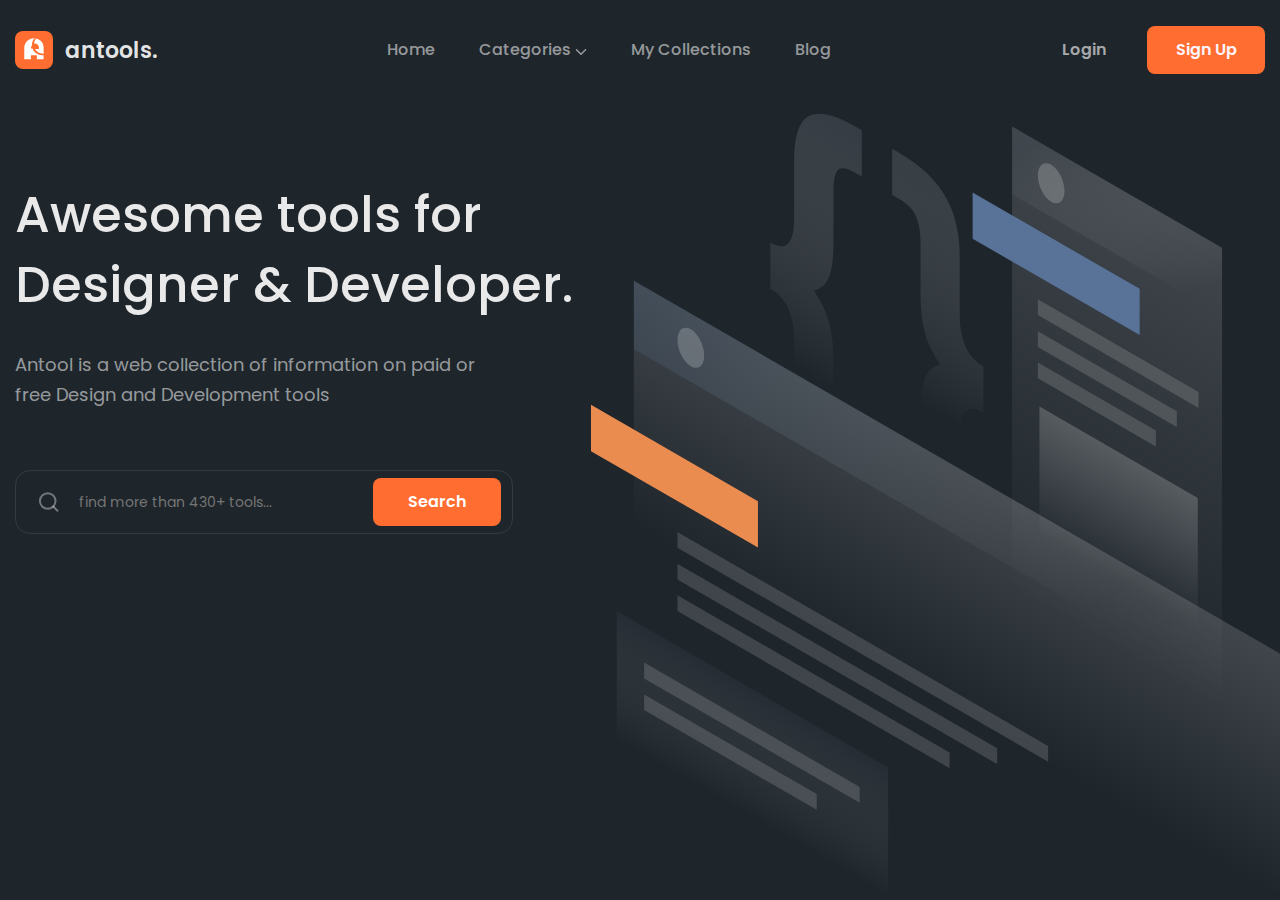
<file: project1_scss/index.html>
<!DOCTYPE html>
<html lang="en">
<head>
    <meta charset="UTF-8">
    <meta http-equiv="X-UA-Compatible" content="IE=edge">
    <meta name="viewport" content="width=device-width, initial-scale=1.0">
    <title>Document</title>
    <link rel="stylesheet" href="style.css">
    <link href="https://fonts.googleapis.com/css2?family=Poppins:wght@400;500;600&display=swap" rel="stylesheet">
</head>
<body>
    <header class="header">
        <div class="container">
            <div class="header__inline">
                <svg class="icon" viewBox="0 0 38 38" fill="none" xmlns="http://www.w3.org/2000/svg">
                    <rect width="38" height="38" rx="8" fill="#FF6E30"/>
                    <path fill-rule="evenodd" clip-rule="evenodd" d="M19.9645 12.4359C19.632 12.4359 19.3089 12.4769 19 12.5542C19.1988 10.7606 19.9148 9.12398 20.9963 7.79492C25.2971 8.30464 28.6332 11.9646 28.6332 16.4029V22.7294C28.4605 22.7391 28.2864 22.744 28.1112 22.744C24.6706 22.744 21.6709 20.8483 20.1028 18.0423H23.9315V16.4029C23.9315 14.212 22.1554 12.4359 19.9645 12.4359Z" fill="white"/>
                    <path fill-rule="evenodd" clip-rule="evenodd" d="M9.25642 16.9507C9.25642 11.625 13.5738 7.30762 18.8995 7.30762C21.5623 7.30762 23.9731 8.38695 25.7182 10.132C24.1095 8.52336 21.9351 7.48044 19.5191 7.32724C17.894 9.12575 16.9044 11.5095 16.9044 14.1243C16.9044 14.3194 16.9099 14.5131 16.9208 14.7055C16.299 15.2538 15.9068 16.0565 15.9068 16.9507V17.6157H21.8922L17.5214 17.6158C18.9445 21.4968 22.672 24.2661 27.0462 24.2661C27.5546 24.2661 28.0543 24.2287 28.5425 24.1565V28.2563H21.8922V24.2661H15.9068V28.2563H9.25642V20.9409V16.9507Z" fill="white"/>
                    </svg>
                <h1 class="logo">antools.</h1>
                <nav class="nav">
                    <a class="nav__link" href="#">Home</a>
                    <a class="nav__link" href="#">Categories
                        <svg width="12" height="6" viewBox="0 0 12 6" fill="none" xmlns="http://www.w3.org/2000/svg">
                        <path d="M1.5 0.75L6 5.25L10.5 0.75" stroke="white" stroke-opacity="0.55" stroke-width="1.5" stroke-linecap="round" stroke-linejoin="round"/>
                        </svg>                            
                        </a>
                    <a class="nav__link" href="#">My Collections</a>
                    <a class="nav__link" href="#">Blog</a>
                </nav>
                <a class="login" href="#">Login</a>
                <a class="button" href="#">Sign Up</a>
            </div>
        </div>
    </header>
    <div class="intro">   
        <div class="container">
            <h1 class="text__hello">Awesome tools for
                Designer & Developer.</h1>
            <p class="text__down">Antool is a web collection of information on paid or free Design and Development tools</p>
            <div class="input__element">
                <svg class="icon__find" viewBox="0 0 25 24" fill="none" xmlns="http://www.w3.org/2000/svg">
                    <path d="M11 19C15.4183 19 19 15.4183 19 11C19 6.58172 15.4183 3 11 3C6.58172 3 3 6.58172 3 11C3 15.4183 6.58172 19 11 19Z" stroke="white" stroke-opacity="0.38" stroke-width="2" stroke-linecap="round" stroke-linejoin="round"/>
                    <path d="M21 20.9999L16.65 16.6499" stroke="white" stroke-opacity="0.38" stroke-width="2" stroke-linecap="round" stroke-linejoin="round"/>
                </svg>            
                <input class="input" placeholder="find more than 430+ tools...">
                <a class="button" href="#">Search</a>     
            </div>
        <svg class="svg" viewBox="0 0 589 568" fill="none" xmlns="http://www.w3.org/2000/svg">
                <path opacity="0.4" d="M335.43 255.344C328.204 251.178 323.019 251.093 319.874 255.004C316.644 258.915 315.114 265.546 315.114 274.812V324.969C315.114 334.49 314.264 342.396 312.478 348.687C310.693 355.233 307.718 359.824 303.638 362.544C299.643 365.35 294.202 366.03 287.317 364.755C280.602 363.564 272.186 359.994 262.155 354.213L257.395 351.408V311.877L263.431 315.363C270.656 319.528 275.416 320.038 277.796 317.063C280.347 314.087 281.622 307.967 281.622 298.7V254.494C281.622 242.932 282.727 233.836 285.022 227.205C287.232 220.489 291.737 216.238 298.453 214.368C291.737 204.762 287.232 195.24 285.022 185.974C282.812 176.708 281.707 166.336 281.707 154.775V110.568C281.707 101.302 280.432 93.651 277.881 87.7851C275.501 82.0043 270.656 76.9886 263.516 72.823L257.48 69.3375V29.8069L262.24 32.6123C272.271 38.3931 280.687 44.599 287.402 51.1449C294.287 57.7759 299.728 64.7469 303.723 72.2279C307.888 79.709 310.863 87.7001 312.563 96.2864C314.349 104.618 315.199 113.544 315.199 123.065V173.222C315.199 182.489 316.814 190.99 319.959 198.556C323.189 206.122 328.374 212.073 335.515 216.153L335.43 255.344Z" fill="url(#paint0_linear_26_82)"/>
                <path opacity="0.4" d="M153.349 110.058C160.574 114.224 165.759 114.309 168.905 110.398C172.135 106.488 173.665 99.8568 173.665 90.5905V40.4334C173.665 30.912 174.515 23.0059 176.3 16.715C178.085 10.169 180.975 5.57839 184.971 2.77299C189.136 0.0526013 194.576 -0.627496 201.291 0.562674C208.177 1.83786 216.677 5.40837 226.708 11.2742L231.468 14.0796V53.6102L225.433 50.1247C218.207 45.9591 213.362 45.3641 210.812 48.3395C208.432 51.3999 207.242 57.5208 207.242 66.8721V111.078C207.242 122.555 206.137 131.736 203.842 138.367C201.631 145.083 197.126 149.334 190.411 151.204C197.126 160.811 201.631 170.332 203.842 179.598C206.052 188.865 207.157 199.236 207.157 210.798V255.004C207.157 264.27 208.347 271.836 210.727 277.702C213.277 283.568 218.122 288.669 225.348 292.749L231.383 296.235V335.766L226.623 332.96C216.592 327.179 208.092 320.888 201.206 314.342C194.491 307.797 189.051 300.826 184.885 293.259C180.89 285.863 178 277.872 176.3 269.371C174.515 261.04 173.665 252.114 173.665 242.592V192.435C173.665 183.169 172.05 174.668 168.905 167.101C165.674 159.535 160.489 153.585 153.349 149.504V110.058Z" fill="url(#paint1_linear_26_82)"/>
                <path opacity="0.15" d="M359.996 10.9343L539.442 114.564L539.357 544.81L359.911 441.266L359.996 10.9343Z" fill="url(#paint2_linear_26_82)"/>
                <path d="M326.249 67.2971L469.058 149.674V189.205L326.249 106.828V67.2971Z" fill="#587298"/>
                <path opacity="0.2" d="M383.373 250.329L518.701 328.455V448.067L383.373 369.941V250.329Z" fill="url(#paint3_linear_26_82)"/>
                <path opacity="0.15" d="M382.012 158.6L519.38 237.916V251.433L382.012 172.117V158.6Z" fill="white"/>
                <path opacity="0.15" d="M382.012 185.804L500.764 254.324V267.841L382.012 199.321V185.804Z" fill="white"/>
                <path opacity="0.15" d="M382.012 212.668L482.828 270.816V284.333L382.012 226.185V212.668Z" fill="white"/>
                <path opacity="0.2" d="M359.996 10.9343L539.442 114.564V172.202L359.911 68.6576L359.996 10.9343Z" fill="url(#paint4_linear_26_82)"/>
                <path opacity="0.2" d="M404.794 66.0221C404.794 74.7784 399.693 78.859 393.403 75.2034C387.113 71.5479 382.012 61.6015 382.012 52.8453C382.012 44.089 387.113 40.0084 393.403 43.6639C399.693 47.3195 404.794 57.3509 404.794 66.0221Z" fill="white"/>
                <path opacity="0.15" d="M36.6372 142.703L589 461.499L588.915 892L36.5522 573.205L36.6372 142.703Z" fill="url(#paint5_linear_26_82)"/>
                <path d="M0 248.798L142.723 331.175V370.705L0 288.414V248.798Z" fill="#EA8C4F"/>
                <path opacity="0.15" d="M73.8689 357.444L390.768 540.39V553.907L73.8689 370.961V357.444Z" fill="white"/>
                <path opacity="0.15" d="M73.8689 384.648L347.245 542.43V555.947L73.8689 398.165V384.648Z" fill="white"/>
                <path opacity="0.15" d="M73.8689 411.596L306.528 545.915V559.432L73.8689 425.113V411.596Z" fill="white"/>
                <path opacity="0.2" d="M22.0158 425.029L253.995 558.923V678.535L22.0158 544.556V425.029Z" fill="url(#paint6_linear_26_82)"/>
                <path opacity="0.15" d="M45.3922 469.15L229.683 575.5V589.017L45.3922 482.667V469.15Z" fill="white"/>
                <path opacity="0.15" d="M45.3922 496.354L192.961 581.536V595.053L45.3922 509.785V496.354Z" fill="white"/>
                <path opacity="0.2" d="M36.6368 142.703L588.235 461.159V519.477L36.6368 201.106V142.703Z" fill="url(#paint7_linear_26_82)"/>
                <path opacity="0.2" d="M96.7358 206.547C96.7358 215.304 91.6355 219.384 85.3451 215.729C79.0547 212.073 73.9544 202.127 73.9544 193.37C73.9544 184.614 79.0547 180.534 85.3451 184.189C91.6355 187.845 96.7358 197.876 96.7358 206.547Z" fill="white"/>
                <defs>
                <linearGradient id="paint0_linear_26_82" x1="384.36" y1="17.8759" x2="245.12" y2="259.239" gradientUnits="userSpaceOnUse">
                <stop stop-color="#424C57"/>
                <stop offset="0.903" stop-color="white" stop-opacity="0"/>
                </linearGradient>
                <linearGradient id="paint1_linear_26_82" x1="303.984" y1="1.51234" x2="164.727" y2="242.845" gradientUnits="userSpaceOnUse">
                <stop stop-color="#414B56"/>
                <stop offset="0.903" stop-color="white" stop-opacity="0"/>
                </linearGradient>
                <linearGradient id="paint2_linear_26_82" x1="542.816" y1="116.519" x2="371.208" y2="413.807" gradientUnits="userSpaceOnUse">
                <stop stop-color="white"/>
                <stop offset="1" stop-color="white" stop-opacity="0"/>
                </linearGradient>
                <linearGradient id="paint3_linear_26_82" x1="476.95" y1="304.285" x2="429.254" y2="386.909" gradientUnits="userSpaceOnUse">
                <stop stop-color="white"/>
                <stop offset="1" stop-color="white" stop-opacity="0"/>
                </linearGradient>
                <linearGradient id="paint4_linear_26_82" x1="421.521" y1="11.8282" x2="476.243" y2="166.739" gradientUnits="userSpaceOnUse">
                <stop stop-color="#424C58"/>
                <stop offset="1" stop-color="white" stop-opacity="0"/>
                </linearGradient>
                <linearGradient id="paint5_linear_26_82" x1="405.97" y1="355.856" x2="315.072" y2="513.362" gradientUnits="userSpaceOnUse">
                <stop stop-color="white"/>
                <stop offset="1" stop-color="white" stop-opacity="0"/>
                </linearGradient>
                <linearGradient id="paint6_linear_26_82" x1="163.887" y1="506.882" x2="116.192" y2="589.507" gradientUnits="userSpaceOnUse">
                <stop stop-color="#434D58"/>
                <stop offset="1" stop-color="white" stop-opacity="0"/>
                </linearGradient>
                <linearGradient id="paint7_linear_26_82" x1="173.501" y1="95.7139" x2="382.973" y2="450.519" gradientUnits="userSpaceOnUse">
                <stop stop-color="#546F94"/>
                <stop offset="1" stop-color="white" stop-opacity="0"/>
                </linearGradient>
                </defs>
        </svg>    
        </div>
    </div>
</body>
</html>
</file>
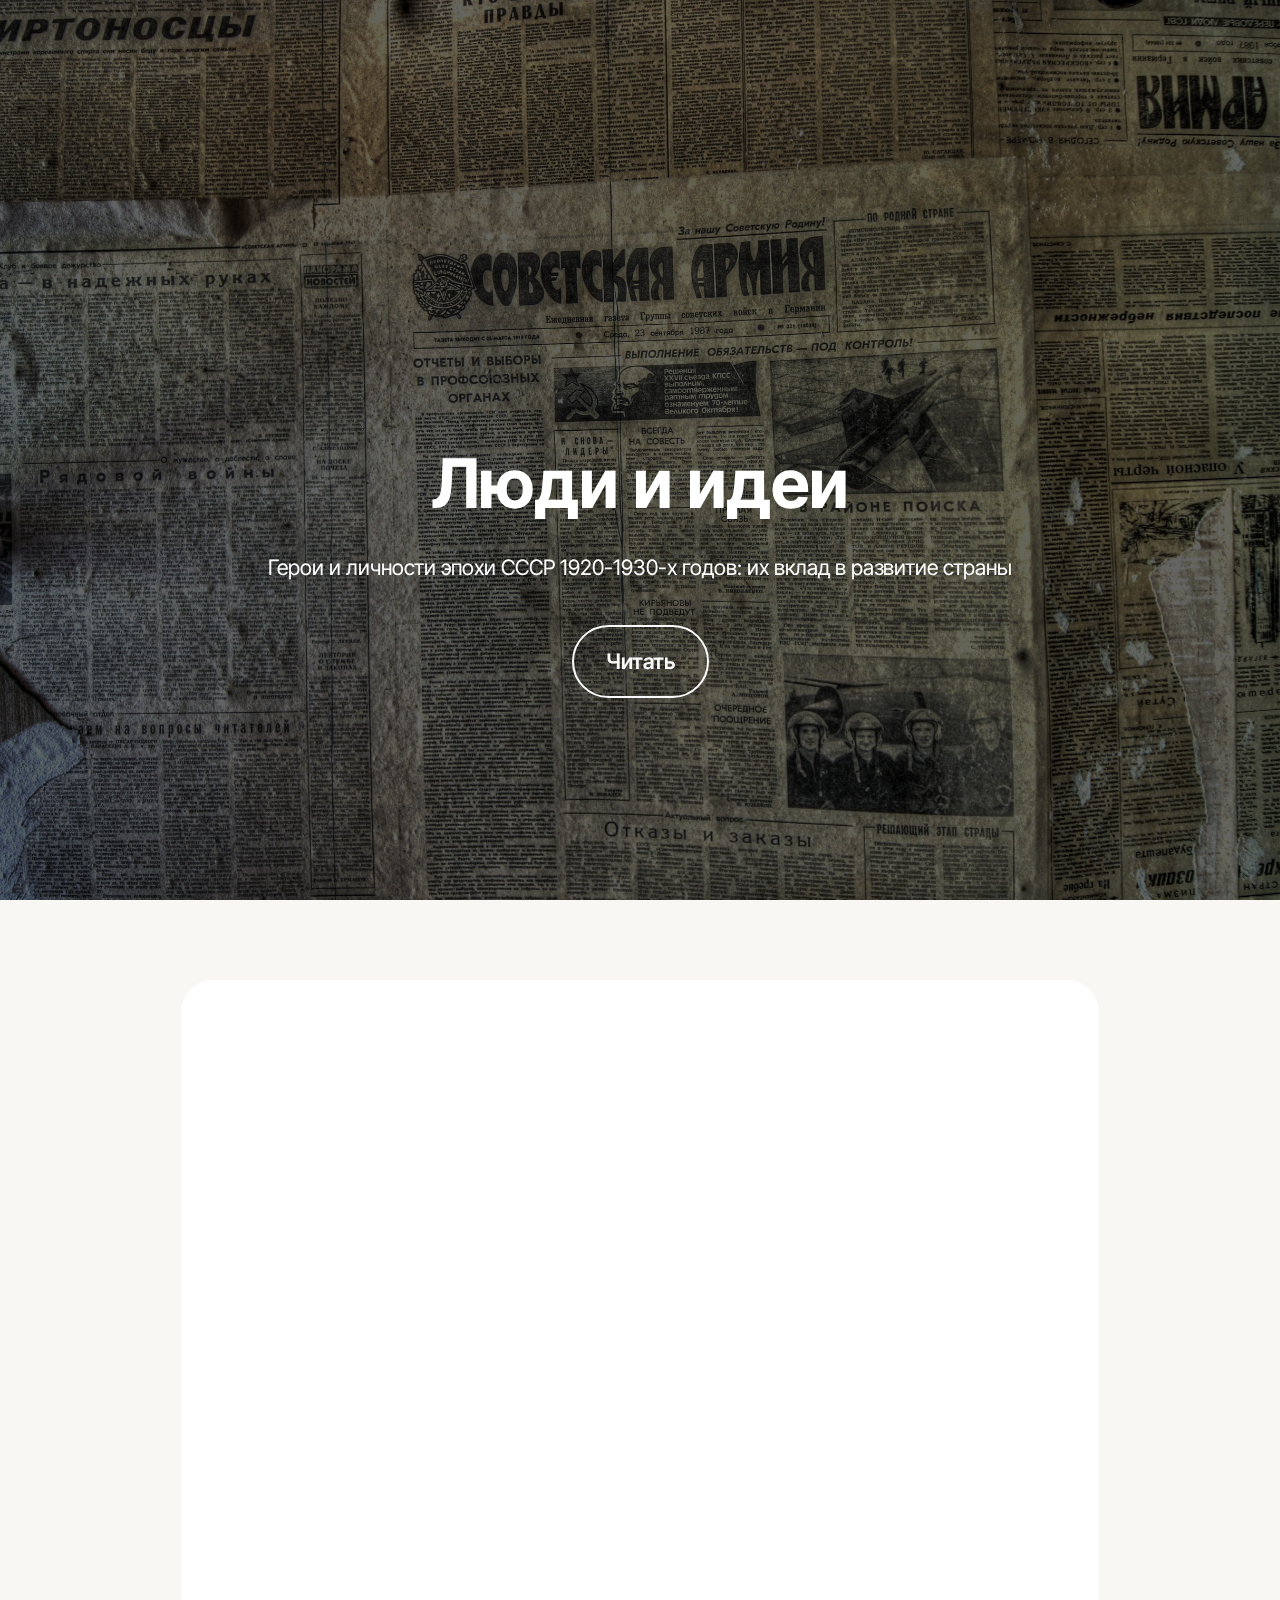
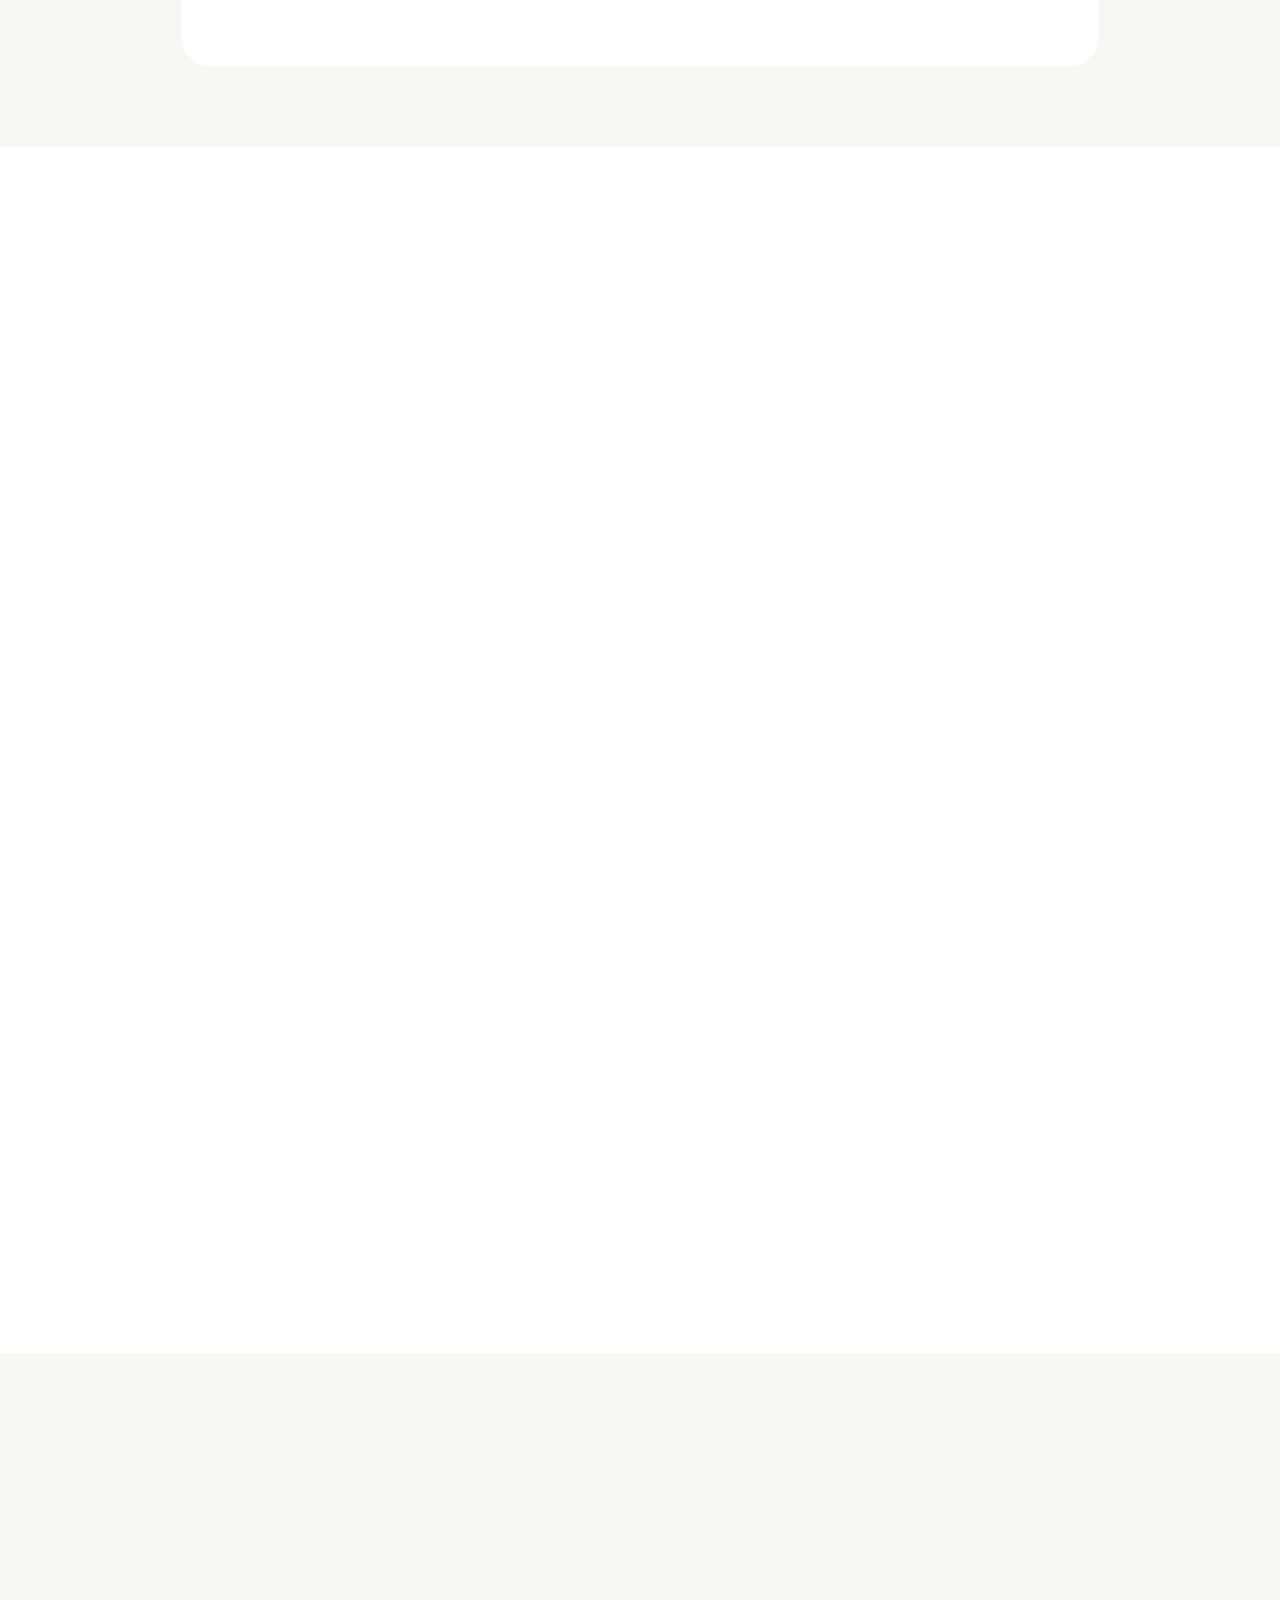
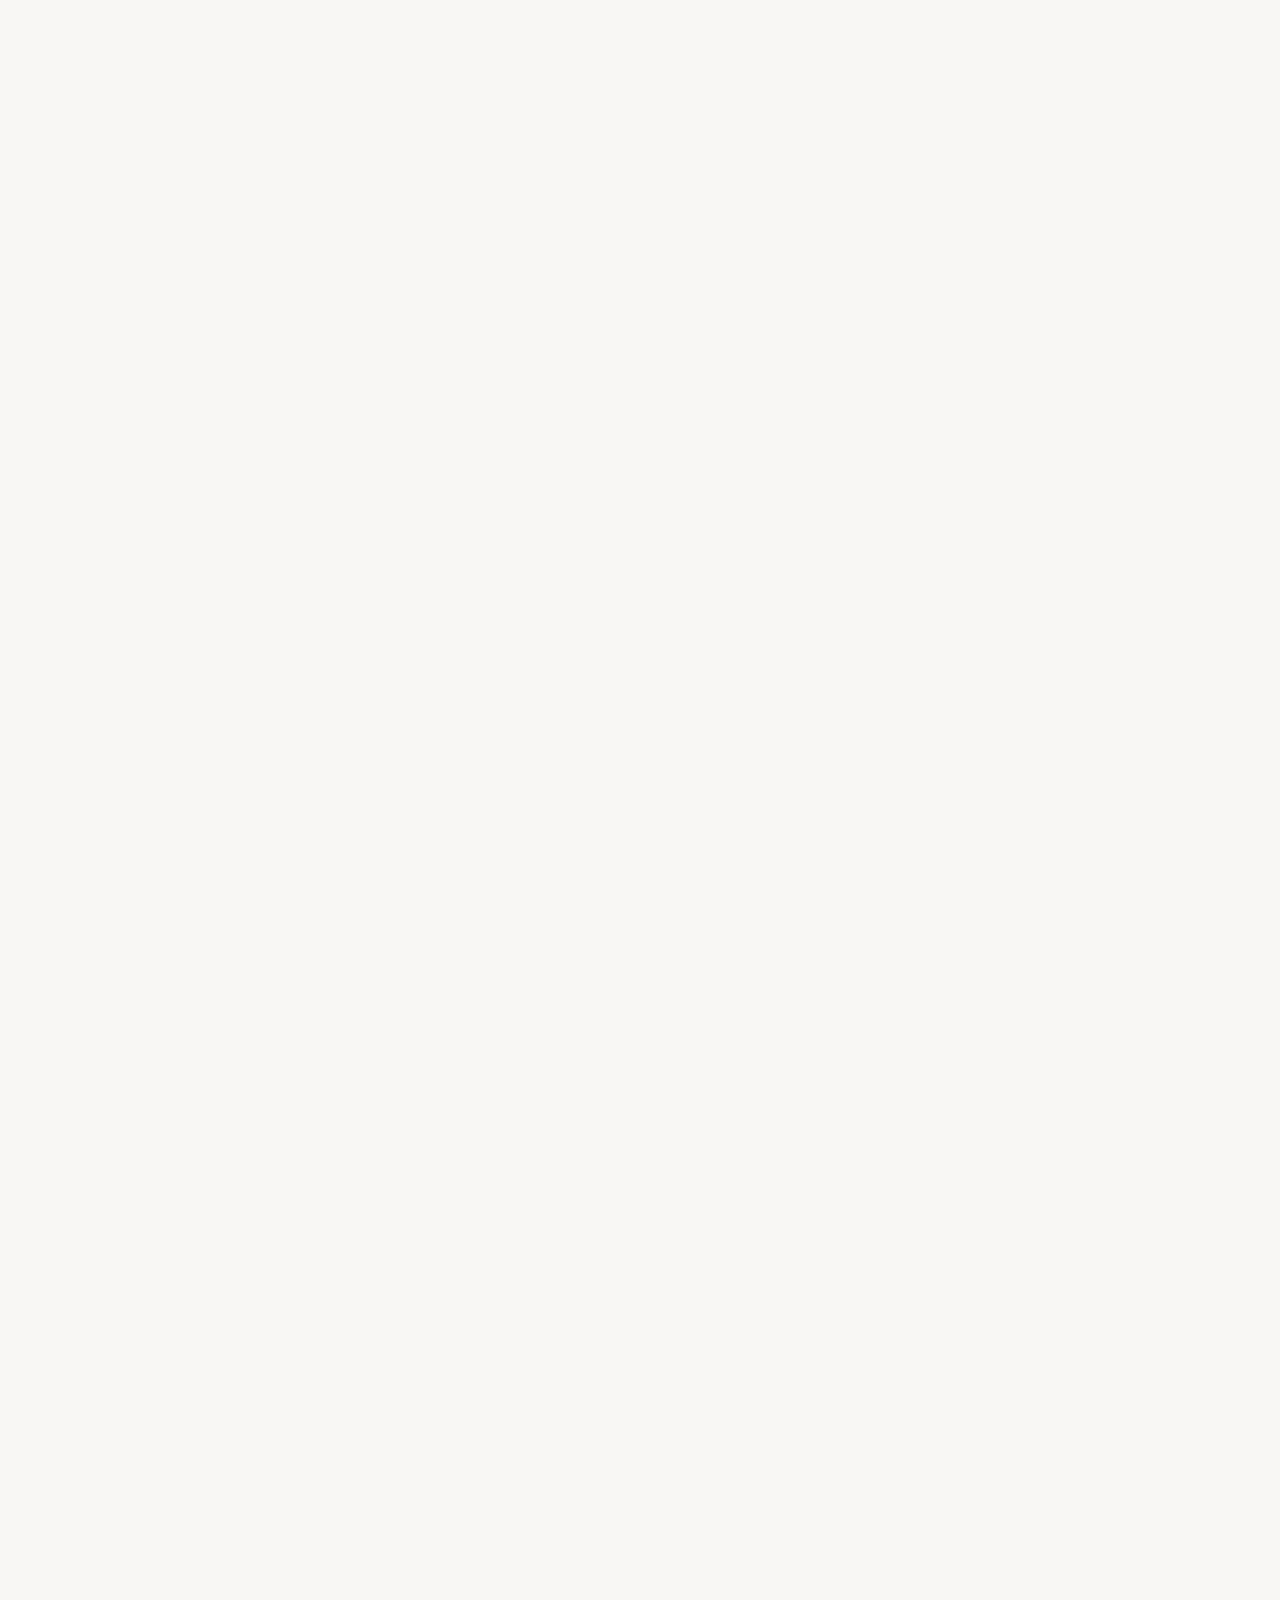
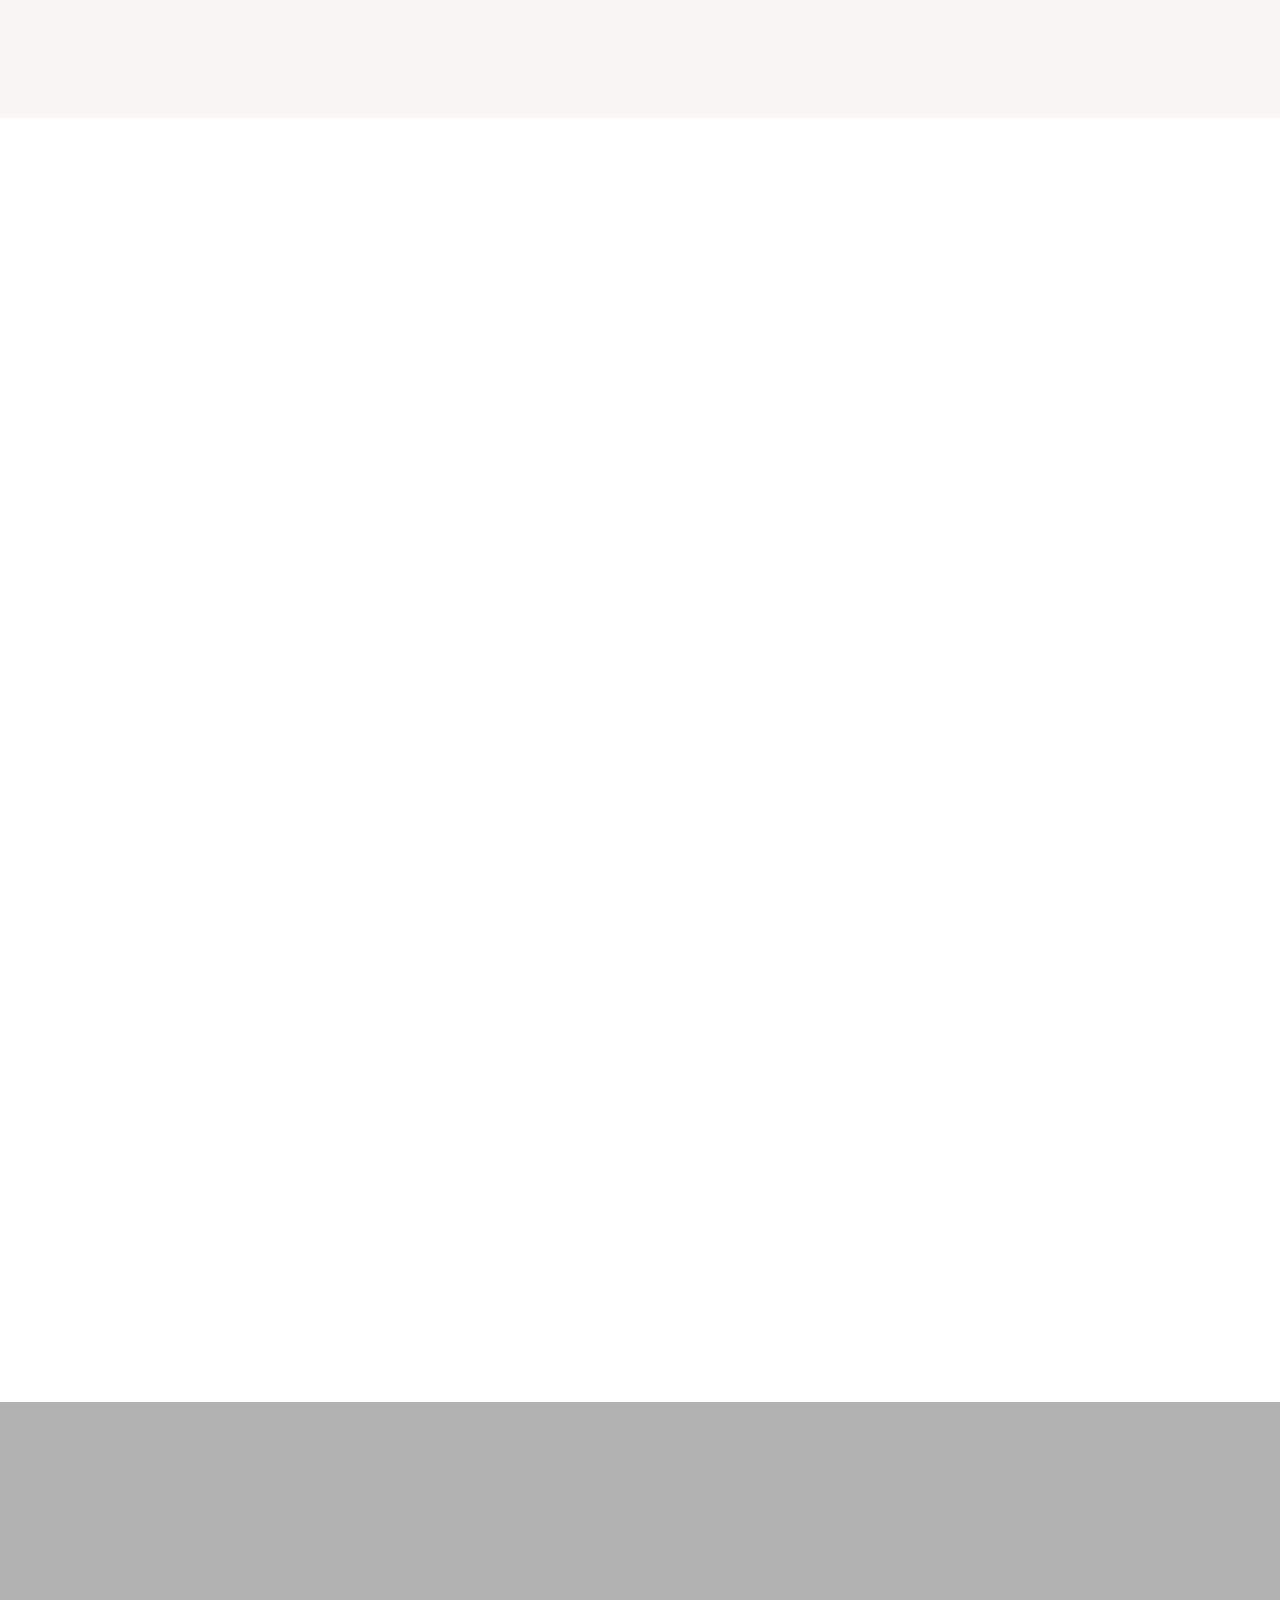
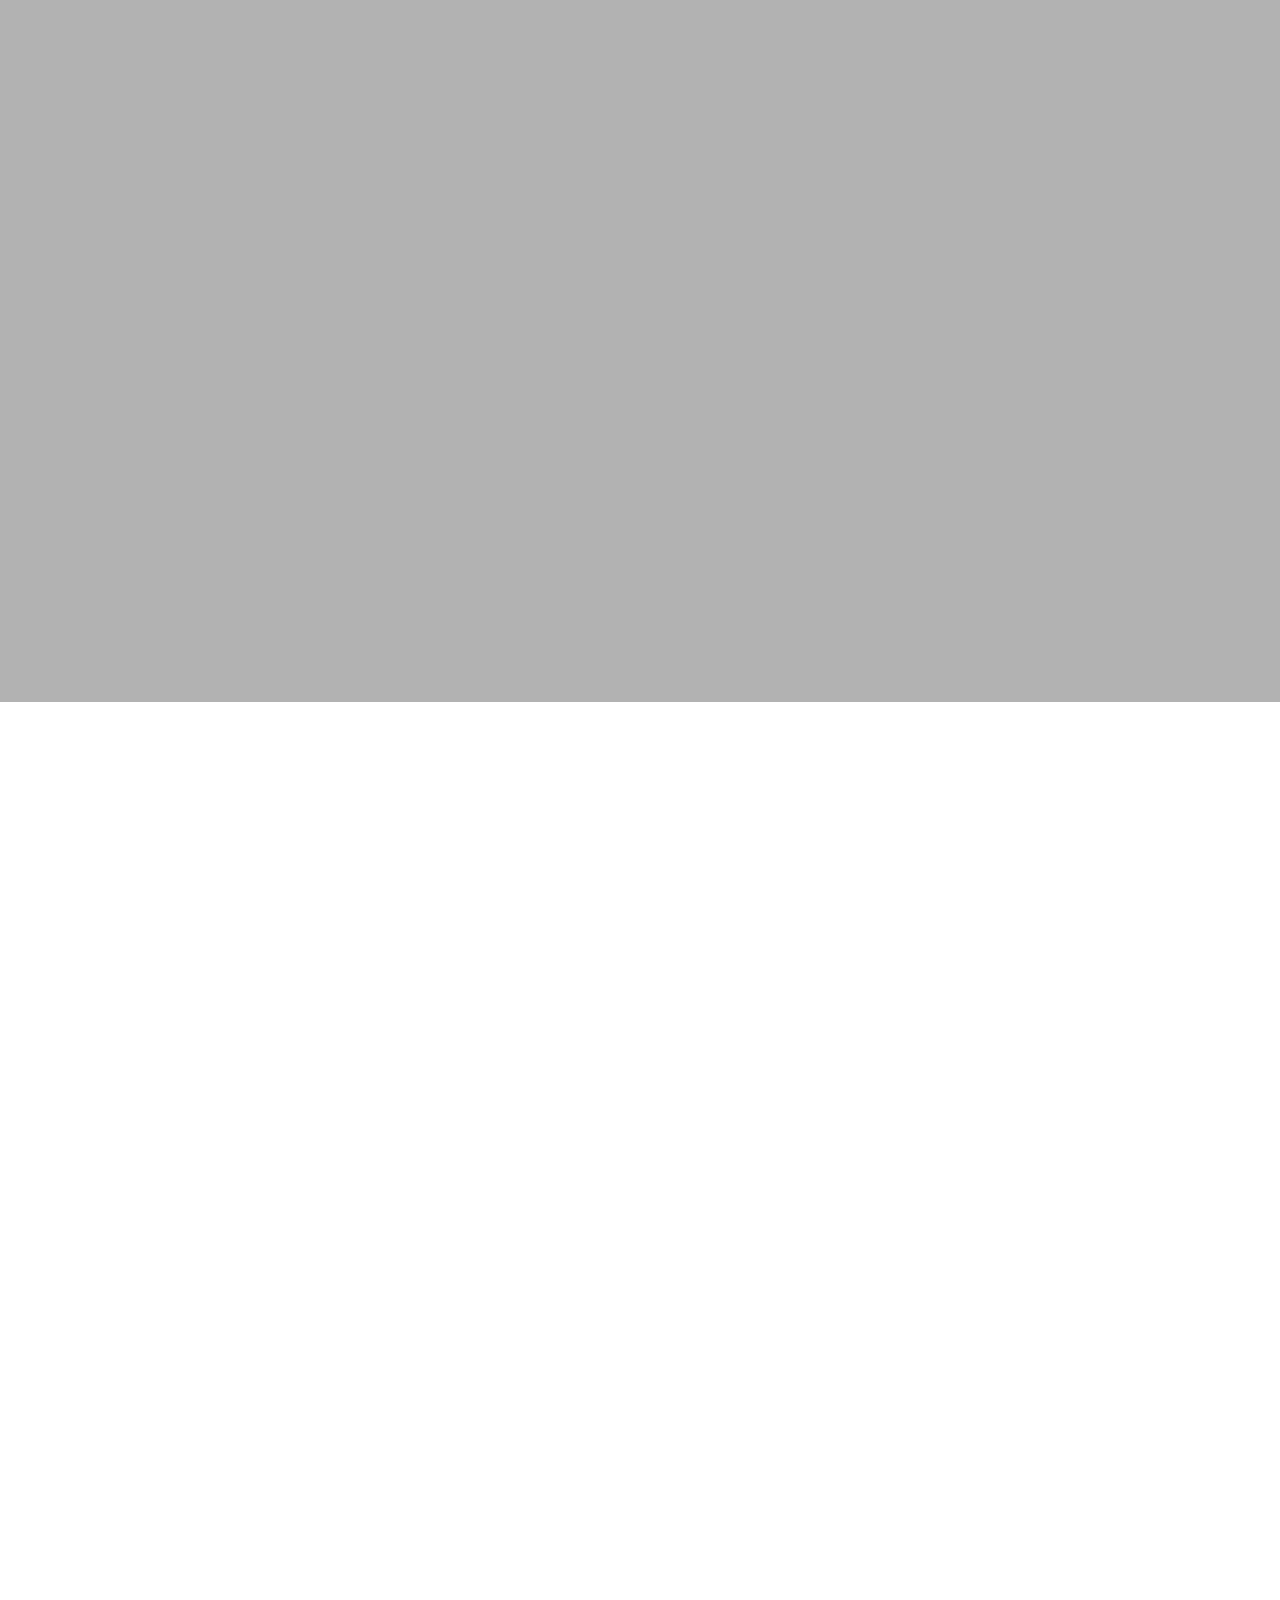
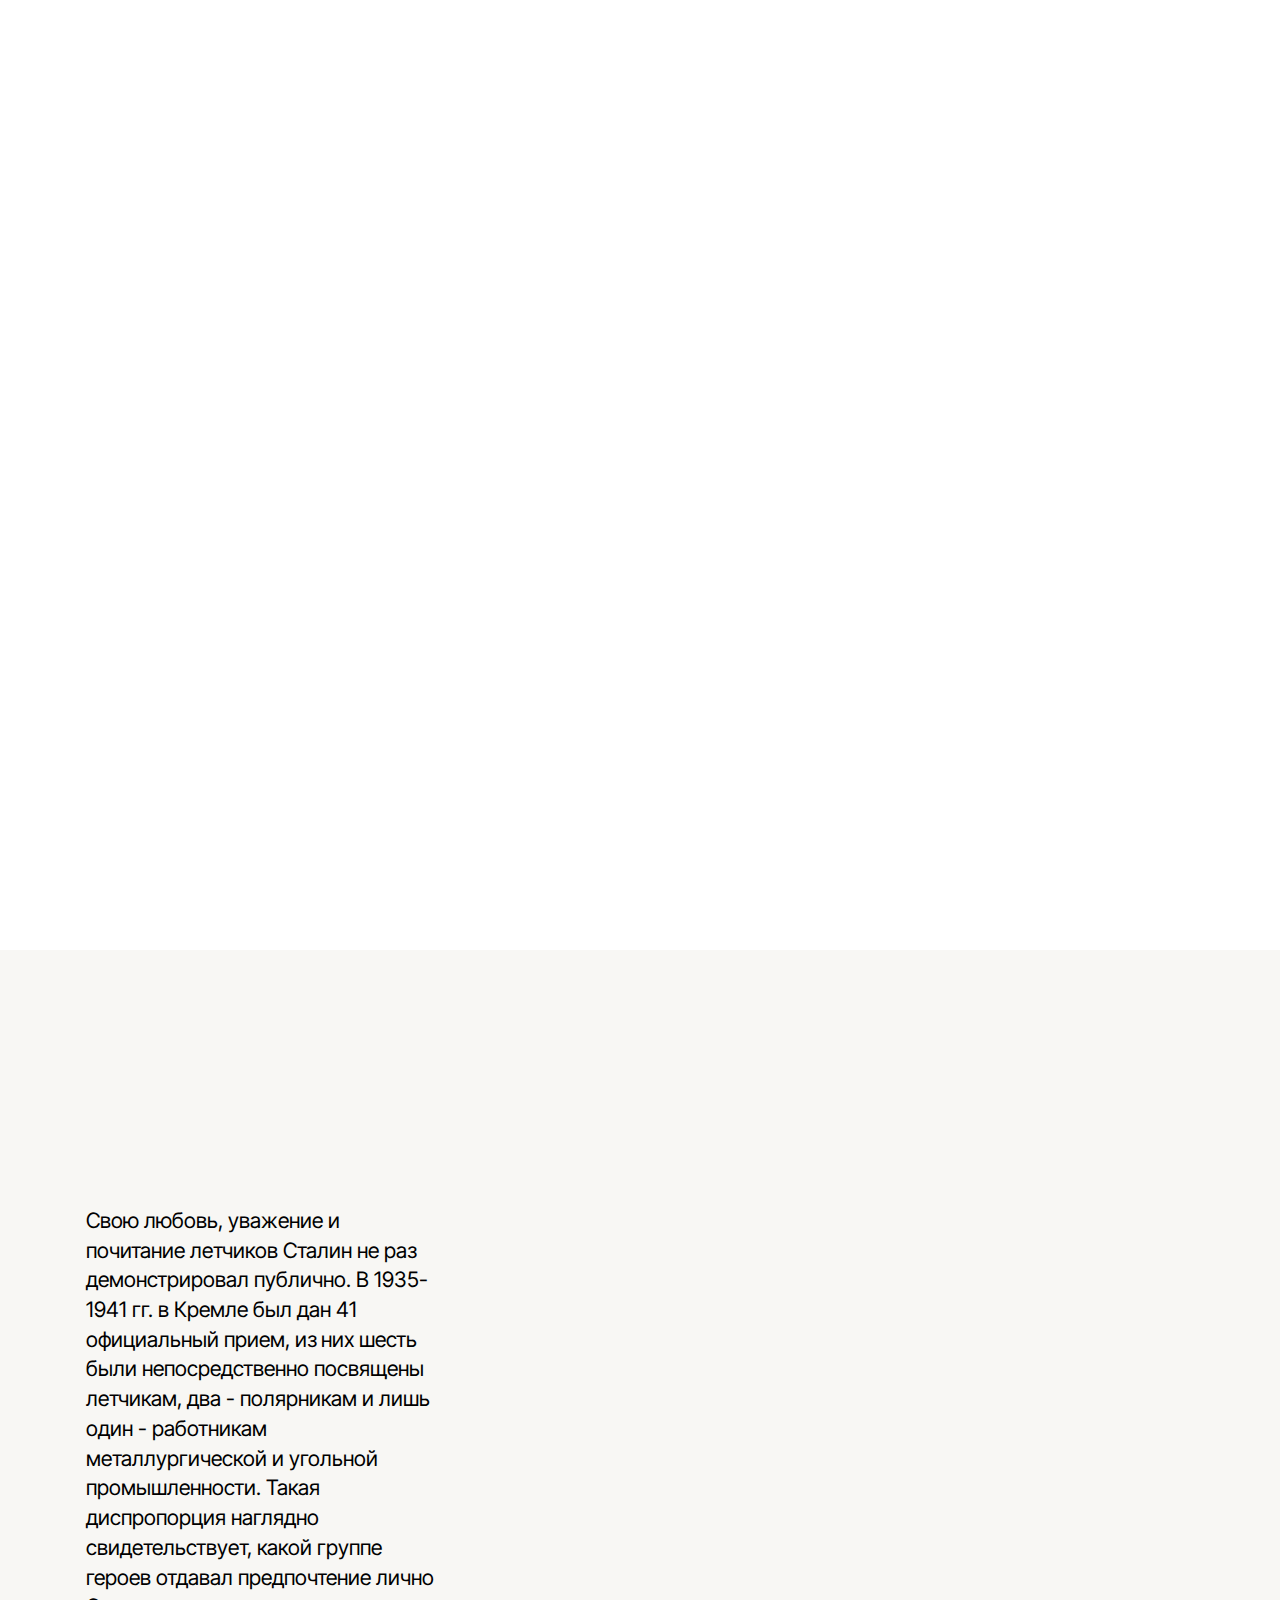
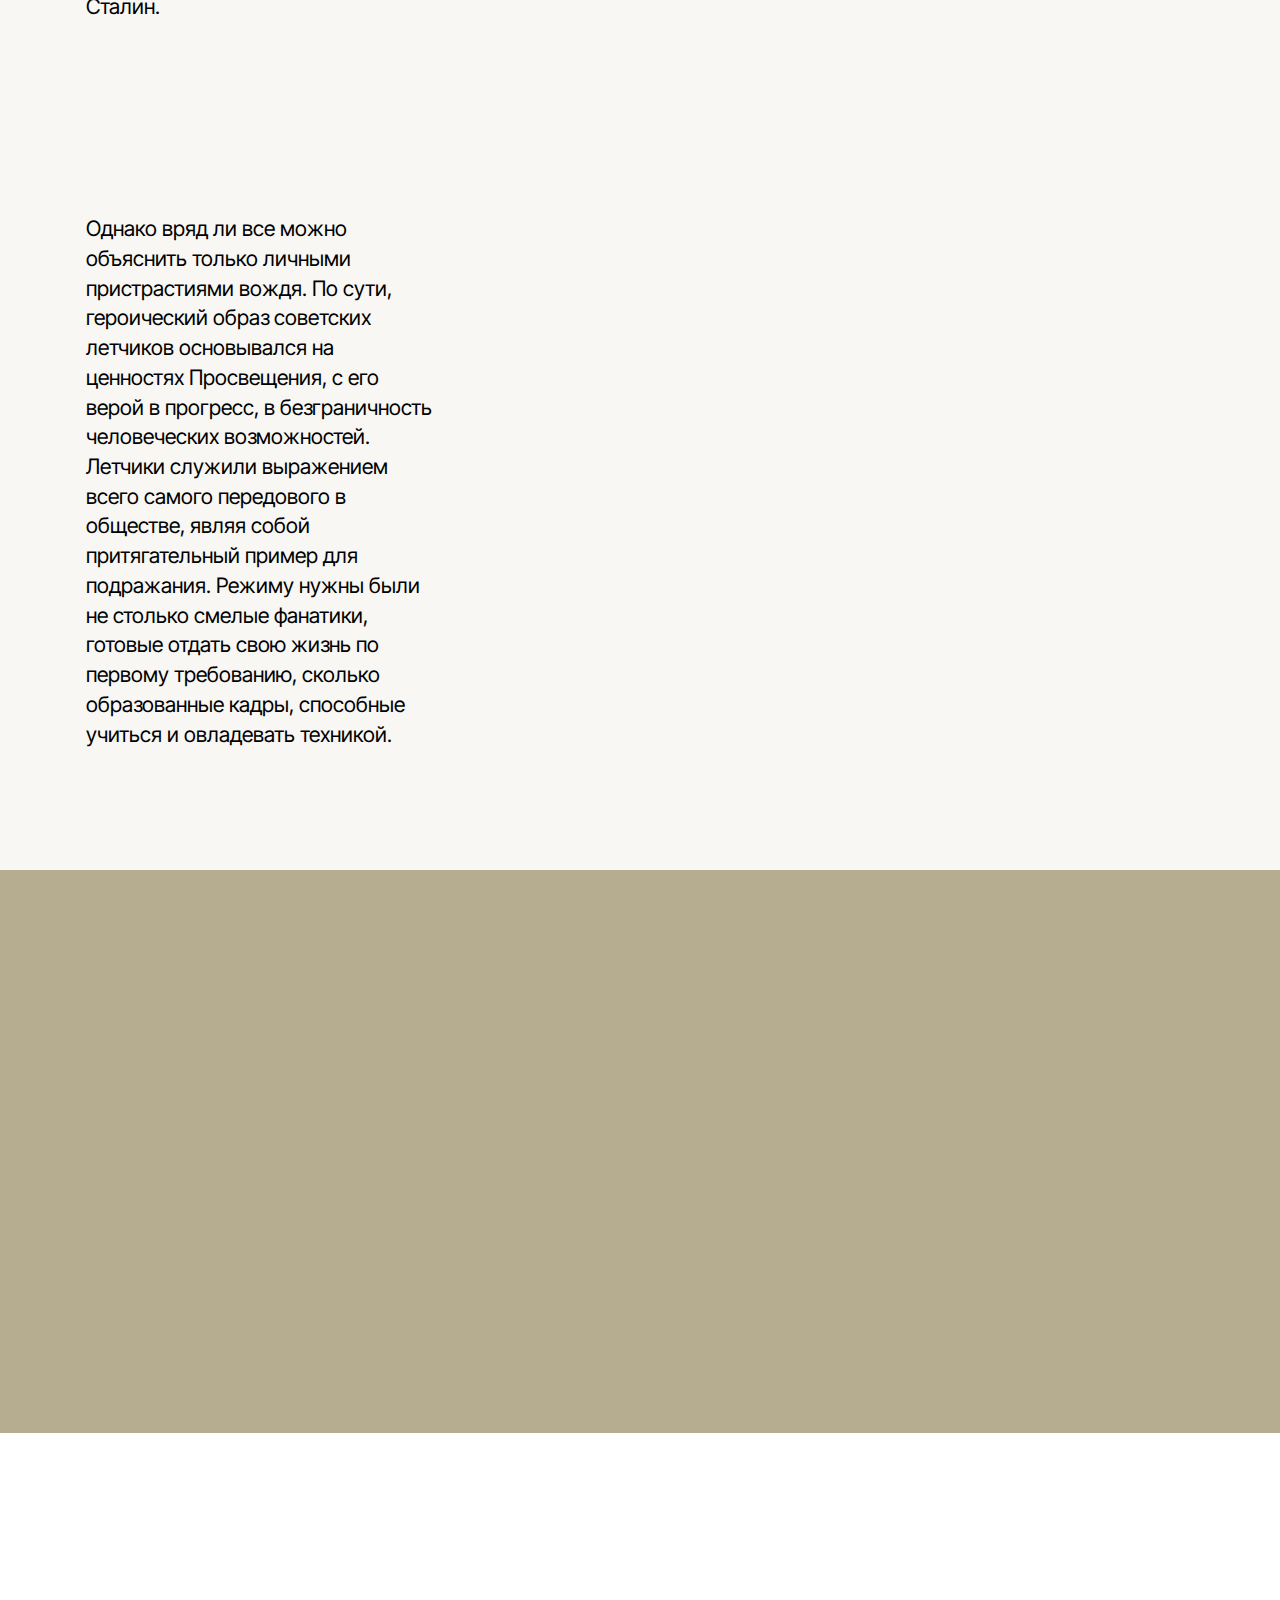
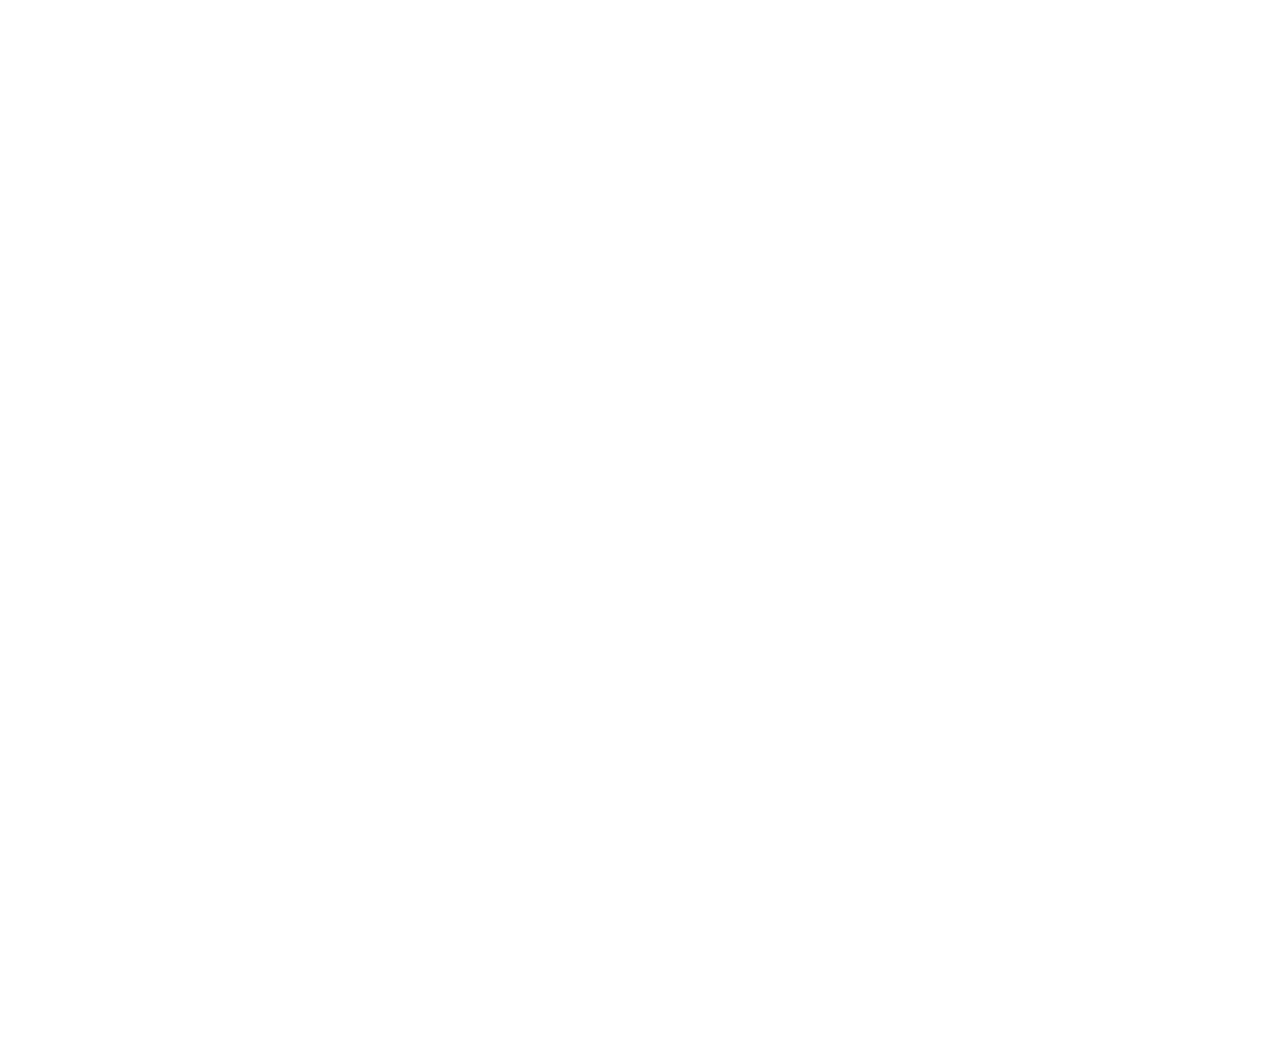
<file: project_histori/index.html>
<!DOCTYPE html>
<html>
<head>
  <!-- Site made with Mobirise AI Website Builder v0.01, https://ai.mobirise.com -->
  <meta charset="UTF-8">
  <meta http-equiv="X-UA-Compatible" content="IE=edge">
  <meta name="generator" content="Mobirise AI v0.01, ai.mobirise.com">
  <meta name="viewport" content="width=device-width, initial-scale=1, minimum-scale=1">
  <link rel="shortcut icon" href="assets/images/logo5.png" type="image/x-icon">
  <meta name="description" content="Важные события Второй мировой войны, факты и последствия.">

  <title>История Второй мировой</title>
  <link rel="stylesheet" href="assets/web/assets/mobirise-icons2/mobirise2.css">
  <link rel="stylesheet" href="assets/parallax/jarallax.css">
  <link rel="stylesheet" href="assets/bootstrap/css/bootstrap.min.css">
  <link rel="stylesheet" href="assets/bootstrap/css/bootstrap-grid.min.css">
  <link rel="stylesheet" href="assets/bootstrap/css/bootstrap-reboot.min.css">
  <link rel="stylesheet" href="assets/dropdown/css/style.css">
  <link rel="stylesheet" href="assets/socicon/css/styles.css">
  <link rel="stylesheet" href="assets/animatecss/animate.css">
  <link rel="stylesheet" href="assets/theme/css/style.css">
  <link rel="preload" href="https://fonts.googleapis.com/css2?family=Inter+Tight:wght@400;700&display=swap" as="style" onload="this.onload=null;this.rel='stylesheet'">
  <noscript><link rel="stylesheet" href="https://fonts.googleapis.com/css2?family=Inter+Tight:wght@400;700&display=swap"></noscript>
  <link rel="preload" as="style" href="assets/mobirise/css/additional.css"><link rel="stylesheet" href="assets/mobirise/css/additional.css" type="text/css">
  
  

  <style>:root{ --background: #F8F7F4; --dominant-color: #B6AD90; --primary-color: #7F4F24; --secondary-color: #C2C5AA; --success-color: #20AC6B; --danger-color: #AE1E2C; --warning-color: #CC9900; --info-color: #0AA3C2; --background-text: #000000; --dominant-text: #000000; --primary-text: #FFFFFF; --secondary-text: #000000; --success-text: #FFFFFF; --danger-text: #FFFFFF; --warning-text: #000000; --info-text: #FFFFFF;}</style>
</head>
<body>


    <style>
.cid-u52UQlIGQD  {
  z-index: 1000;
  width: 100%;
  position: relative;

}
.cid-u52UQlIGQD  .container {
  display: flex;
  height: 90px;
  padding: 0.5rem 0.6rem;
  flex-wrap: nowrap;
  background: rgba(255, 255, 255, 0.8) !important;
  left: 0;
  right: 0;
  -webkit-box-pack: justify;
  -ms-flex-pack: justify;
  justify-content: flex-end;
  -webkit-box-align: center;
  -webkit-align-items: center;
  -ms-flex-align: center;
  align-items: center;
  border-radius: 100vw;
  margin-top: 1rem;
  background-color: #ffffff;
  box-shadow: 0 30px 60px 0 rgba(27, 31, 10, 0.08);
}
@media (max-width: 992px) {
  .cid-u52UQlIGQD  .container {
    padding-right: 2rem;
  }
}
@media (max-width: 767px) {
  .cid-u52UQlIGQD  .container {
    width: 95%;
    height: 56px !important;
    padding-right: 1rem;
    margin-top: 0rem;
  }
}
.cid-u52UQlIGQD  .iconfont-wrapper {
  color: #000000 !important;
  font-size: 1.5rem;
  padding-right: 0.5rem;
}


</style>
</section>

    <style>
  .cid-u52UQlJSkv {
    display: flex;
    background-image: url("assets/images/photo-1580136579312-94651dfd596d.jpeg");
  }
  .cid-u52UQlJSkv .mbr-overlay {
    background-color: #000000;
    opacity: 0.6;
  }
  @media (min-width: 768px) {
    .cid-u52UQlJSkv {
      align-items: flex-end;
    }
    .cid-u52UQlJSkv .row {
      justify-content: center;
    }
    .cid-u52UQlJSkv .content-wrap {
      padding: 9rem 3rem;
    }
  }
  @media (max-width: 991px) and (min-width: 768px) {
    .cid-u52UQlJSkv .content-wrap {
      padding: 9rem 3rem;
      min-width: 50%;
    }
  }
  @media (max-width: 767px) {
    .cid-u52UQlJSkv {
      -webkit-align-items: center;
      align-items: flex-end;
    }
    .cid-u52UQlJSkv .mbr-row {
      -webkit-justify-content: center;
      justify-content: center;
    }
    .cid-u52UQlJSkv .content-wrap {
      width: 100%;
    }
  }
  .cid-u52UQlJSkv .mbr-section-title,
  .cid-u52UQlJSkv .mbr-section-subtitle {
    text-align: center;
  }
  .cid-u52UQlJSkv .mbr-text,
  .cid-u52UQlJSkv .mbr-section-btn {
    text-align: center;
  }
</style>
<section class="header16 cid-u52UQlJSkv mbr-fullscreen mbr-parallax-background" id="hero-17-u52UQlJSkv">
  <div class="mbr-overlay" style="opacity: 0.6; background-color: rgb(0, 0, 0);"></div>
  <div class="container-fluid">
    <div class="row">
      <div class="content-wrap col-12 col-md-10">
        <h1 class="mbr-section-title mbr-fonts-style mbr-white mb-4 display-1">
          <strong>Люди и идеи</strong>
        </h1>
        <p class="mbr-fonts-style mbr-text mbr-white mb-4 display-7">Герои и личности эпохи СССР 1920-1930-x годов: их вклад в развитие страны</p>
        <div class="mbr-section-btn"><a class="btn btn-white-outline display-7" href="#">Читать</a></div>
      </div>
    </div>
  </div>
</section>
    <style>
    .cid-u52UQlJjCU {
        padding-top: 5rem;
        padding-bottom: 5rem;
        background-color: transparent;
    }

    .cid-u52UQlJjCU .mbr-fallback-image.disabled {
        display: none;
    }

    .cid-u52UQlJjCU .mbr-fallback-image {
        display: block;
        background-size: cover;
        background-position: center center;
        width: 100%;
        height: 100%;
        position: absolute;
        top: 0;
    }

    .cid-u52UQlJjCU .card-wrapper {
        background: #ffffff;
    }

    @media (max-width: 767px) {
        .cid-u52UQlJjCU .card-wrapper {
            padding: 2rem 1.5rem;
            margin-bottom: 1rem;
        }
    }

    @media (min-width: 768px) and (max-width: 991px) {
        .cid-u52UQlJjCU .card-wrapper {
            padding: 2.25rem;
        }
    }

    @media (min-width: 992px) {
        .cid-u52UQlJjCU .card-wrapper {
            padding: 4rem;
        }
    }

    .cid-u52UQlJjCU .mbr-text,
    .cid-u52UQlJjCU .mbr-section-btn {
        text-align: center;
    }
</style>
<section class="header14 cid-u52UQlJjCU" id="call-to-action-10-u52UQlJjCU">
	<div class="container">
		<div class="row justify-content-center">
			<div class="card col-12 col-md-12 col-lg-10">
				<div class="card-wrapper">
					<div class="card-box align-center">
						<h1 class="card-title mbr-fonts-style mb-4 display-1">
							<strong>Введение</strong>
						</h1>
						<p class="mbr-text mbr-fonts-style mb-4 display-7">
							Человек обязан знать историю своей страны и особенности событий, происходивших с ней в разные периоды времени. Статья посвящена феномену героизации советской повседневности 1920-1930-х годов. Героизм был одним из наиболее эффективных средств легитимации коммунистического режима. В то же время «делание героев» являлось действенным инструментом формирования советских элит. Возникновение «героической» прослойки населения стало наиболее ярко выраженным образчиком социальной мобильности советского общества. Прослеживается генезис этого явления: от культа павших героев времен революции и гражданской войны через «постгероический» нэп до «времени героев» второй половины 1930-х годов, ознаменовавшегося целевой функционализацией образа героя.
                        </p>
						<div class="mbr-section-btn mt-4">
                            <a class="btn btn-primary display-7" href="#">
                                Подробнее
                            </a>
                        </div>
					</div>
				</div>
			</div>
		</div>
	</div>
</section>

    <style>
.cid-u52UQlJnnl {
  padding-top: 6rem;
  padding-bottom: 6rem;
  background-color: transparent;
}
.cid-u52UQlJnnl .item-wrapper img {
  width: 80px;
  height: 80px;
  object-fit: cover;
  border-radius: 50% !important;
}
.cid-u52UQlJnnl .item-wrapper {
  background: #ffffff;
  margin-bottom: 2rem;
  padding: 2.25rem;
}
@media (min-width: 992px) and (max-width: 1200px) {
  .cid-u52UQlJnnl .item-wrapper {
    padding: 1.5rem;
    margin-bottom: 2rem;
  }
}
@media (max-width: 767px) {
  .cid-u52UQlJnnl .item-wrapper {
    padding: 1.5rem;
    margin-bottom: 1rem;
  }
}
.cid-u52UQlJnnl .card-title,
.cid-u52UQlJnnl .iconfont-wrapper {
  color: #000000;
}
.cid-u52UQlJnnl .card-text {
  color: #000000;
  text-align: left;
}
.cid-u52UQlJnnl .content-head {
  max-width: 800px;
}
.cid-u52UQlJnnl .mbr-section-title {
  color: #000000;
}
.cid-u52UQlJnnl .card-title,
.cid-u52UQlJnnl .img-wrapper {
  text-align: center;
}
.cid-u52UQlJnnl .img-wrapper {
  display: flex;
  justify-content: center;
}
</style>
</section>
    <style>
  .cid-u52UQlJ2lw {
    padding-top: 6rem;
    padding-bottom: 6rem;
    background-color: #ffffff;
  }
  .cid-u52UQlJ2lw .item-subtitle {
    line-height: 1.2;
    color: #000000;
  }
  .cid-u52UQlJ2lw img,
  .cid-u52UQlJ2lw .item-img {
    width: 100%;
    height: 100%;
    height: 400px;
    object-fit: cover;
  }
  .cid-u52UQlJ2lw .item:focus,
  .cid-u52UQlJ2lw span:focus {
    outline: none;
  }
  .cid-u52UQlJ2lw .item {
    margin-bottom: 2rem;
  }
  @media (max-width: 767px) {
    .cid-u52UQlJ2lw .item {
      margin-bottom: 1rem;
    }
  }
  .cid-u52UQlJ2lw .item-wrapper {
    position: relative;
    border-radius: 4px;
    height: 100%;
    display: flex;
    flex-flow: column nowrap;
  }
  .cid-u52UQlJ2lw .mbr-section-title {
    color: #232323;
  }
  .cid-u52UQlJ2lw .mbr-text,
  .cid-u52UQlJ2lw .mbr-section-btn {
    color: #232323;
  }
  .cid-u52UQlJ2lw .item-title {
    color: #232323;
  }
  .cid-u52UQlJ2lw .content-head {
    max-width: 800px;
  }
</style>
<section class="features03 cid-u52UQlJ2lw" id="news-1-u52UQlJ2lw">
	<div class="container-fluid">
		<div class="row justify-content-center mb-5">
			<div class="col-12 content-head">
				<div class="mbr-section-head">
					<h4 class="mbr-section-title mbr-fonts-style align-center mb-0 display-2">
						<strong>«Мир будущего»</strong>
					</h4>
				</div>
			</div>
		</div>
		<div class="row">
			<div class="item features-image col-12 col-md-6 col-lg-3 active">
				<div class="item-wrapper">
					<div class="item-img mb-3">
						<img src="assets/images/photo-1579912436616-f74ceee1ae07.jpeg">
					</div>
					<div class="item-content align-left">
						<h6 class="item-subtitle mbr-fonts-style mb-3 display-5">
							<strong><p class="text-black fw-bold">Всемирная выставка «Мир будущего»</p></strong>
						</h6>
						
						<p class="mbr-text mbr-fonts-style mb-3 display-7">В апреле 1939 году СССР демонстрировал всему миру свои достижения на Нью-Йоркской Всемирной выставке «Мир будущего». Перед монументальным зданием возвышалась 22-метровая из мрамора скульптура рабочего, водруженная на 54-метровый обелиск.
              </p>
					</div>
				</div>
			</div>
			<div class="item features-image col-12 col-md-6 col-lg-3">
				<div class="item-wrapper">
					<div class="item-img mb-3">
						<img src="assets/images/photo-1597521288092-af6cfb9bff43.jpeg" data-slide-to="1" data-bs-slide-to="1" style="left: 20%;">
					</div>
					<div class="item-content align-left">
						<h6 class="item-subtitle mbr-fonts-style mb-3 display-5">
							<strong><a class="text-black fw-bold" href="#">«Знатные люди Страны Советов»</a></strong>
						</h6>
						
						<p class="mbr-text mbr-fonts-style mb-3 display-7">Внутри здания посетителей встречали скульптуры Ленина и Сталина, расположенные по краям огромного панно под названием «Знатные люди Страны Советов» художника В.П. Ефанова. На панно было изображено 60 человек, являвшихся гордостью СССР.

            </p>
					</div>
				</div>
			</div>
			<div class="item features-image col-12 col-md-6 col-lg-3">
				<div class="item-wrapper">
					<div class="item-img mb-3">
						<img src="assets/images/photo-1541339246244-261d72e381b7.jpeg" data-slide-to="2" data-bs-slide-to="2">
					</div>
					<div class="item-content align-left">
						<h6 class="item-subtitle mbr-fonts-style mt-0 mb-3 display-5">
							<strong><a class="text-black fw-bold" href="#">Первый RCA телевизор</a></strong>
						</h6>
						<p class="mbr-text mbr-fonts-style mb-3 display-7">Демонстрация одного из первых промышленных телевизоров в павильоне RCA.</p>
						
					</div>
				</div>
			</div>
			<div class="item features-image col-12 col-md-6 col-lg-3">
				<div class="item-wrapper">
					<div class="item-img mb-3">
						<img src="assets/images/photo-1465993891989-6d2728076e9a.jpeg" data-slide-to="3" data-bs-slide-to="3">
					</div>
					<div class="item-content align-left">
						<h6 class="item-subtitle mbr-fonts-style mt-0 mb-3 display-5">
							<strong><a class="text-black fw-bold" href="#">Робот курильщик</a></strong>
						</h6>
						
						<p class="mbr-text mbr-fonts-style mb-3 display-7">Посетителей "Дворца электричества" приветствует робот. Робот был достаточно продвинутый, он мог ходить, разговаривать, курить сигарету и даже... подсчитывать число пришедших посетителей.</p>

					</div>
				</div>
			</div>
		</div>
	</div>
</section>
    <style>
.cid-u52UQlLkRv {
  padding-top: 5rem;
  padding-bottom: 5rem;
  background-color: transparent;
}
.cid-u52UQlLkRv .mbr-text {
  color: #000000;
}
.cid-u52UQlLkRv .mbr-section-subtitle {
  color: #000000;
}
.cid-u52UQlLkRv .mbr-section-title {
  color: #000000;
  text-align: center;
}
.cid-u52UQlLkRv .mbr-text,
.cid-u52UQlLkRv .item .mbr-section-btn {
  text-align: left;
}
.cid-u52UQlLkRv .item-wrapper {
  background: #ffffff;
  margin-bottom: 2rem;
  padding: 2.25rem;
}
@media (min-width: 992px) and (max-width: 1200px) {
  .cid-u52UQlLkRv .item-wrapper {
    padding: 2rem 1.5rem;
    margin-bottom: 2rem;
  }
}
@media (max-width: 767px) {
  .cid-u52UQlLkRv .item-wrapper {
    padding: 2rem 1.5rem;
    margin-bottom: 1rem;
  }
}

</style>
<section class="list05 cid-u52UQlLkRv" id="faq-3-u52UQlLkRv">
    <div class="container">
        <div class="col-12 mb-5 content-head">
            <h3 class="mbr-section-title mbr-fonts-style align-center mb-0 display-2">
                <strong>Создание советского героя: от мученика к созидателю</strong>
            </h3>   
        </div>
        <div class="row justify-content-center">
            <div class="col-12 col-lg-8">
                <div class="item features-without-image col-12 active">
                    <div class="item-wrapper">
                        <h5 class="mbr-card-title mbr-fonts-style mt-0 mb-3 display-5">
                            <strong>Cпециально для «Памятника борцам революции»</strong></h5>
                        <p class="mbr-text mbr-fonts-style mt-0 mb-3 display-7">
                          «Не жертвы - герои лежат под этой могилой. Не горе, а зависть рождает судьба ваша в сердцах всех благодарных потомков. В красные страшные дни славно вы жили и умирали прекрасно». Так гласила одна из восьми эпитафий, сочиненных А.В. Луначарским специально для «Памятника борцам революции», установленного на Марсовом поле в Петрограде в ноябре 1919 г.
                        </p>
                    </div>
                </div>
                <div class="item features-without-image col-12">
                    <div class="item-wrapper">
                
                        <p class="mbr-text mbr-fonts-style mt-0 mb-3 display-7">
                          Используемые метафоры отражают парадигму почитания героев-мучеников, которая стала доминировать в формировании советского героического культа практически сразу же после прихода большевиков к власти.
                        </p>
                    </div>
                </div>
                <div class="item features-without-image col-12">
                    <div class="item-wrapper">                        
                        <p class="mbr-text mbr-fonts-style mt-0 mb-3 display-7">
                          Почитание героев, здравствующих в широких масштабах, было проблематичным. В первую очередь этому мешало утопическое стремление ко всеобщему равенству. Поэтому, несмотря на появление первых тысяч «официальных» героев господствовала точка зрения, согласно которой героями были все трудящиеся, вступившие в борьбу с «эксплуататорами».
                        </p>
                    </div>
                </div>
                  <div class="item features-without-image col-12">
                    <div class="item-wrapper">                     
                        <p class="mbr-text mbr-fonts-style mt-0 mb-3 display-7">
                          Такого рода моральный надлом, равно как и нэповская действительность, оставляли мало места подвигу. Робкие попытки героизации в виде переименования городов, улиц и учебных заведений в честь героев революции и гражданской войны не могли изменить ситуацию, тем более что в данном случае в качестве героев выступали исключительно вожди, деятели партии и государства, входившие в высший эшелон советской элиты. Рядовой гражданин страны трезво расценивал свои шансы стать вторым Троцким или Фрунзе, а следовательно, не мог себя идентифицировать с этими немногими героями. В результате нэп так и не создал позитивного образа советского героя. Кроме того, в рядах советской элиты в эти годы были сильны настроения против «красных икон» - вместо этого на роль героев предлагались трудящиеся массы, целые рабочие коллективы.
                        </p>
                    </div>
                </div>            
            </div>
        </div>
    </div>
</section>
    <style>
.cid-u52UQlLcm3 {
  padding-top: 5rem;
  padding-bottom: 3rem;
  @media (max-width: 767px) {
    padding-bottom: 4rem;
  }
  background-image: url("assets/images/photo-1630161861115-02123f0837e5.jpeg");
}
.cid-u52UQlLcm3 .item-wrapper img {
  width: 80px;
  height: 80px;
  object-fit: cover;
  border-radius: 50% !important;
}
.cid-u52UQlLcm3 .mbr-fallback-image.disabled {
  display: none;
}
.cid-u52UQlLcm3 .mbr-fallback-image {
  display: block;
  background-size: cover;
  background-position: center center;
  width: 100%;
  height: 100%;
  position: absolute;
  top: 0;
}
.cid-u52UQlLcm3 .item-wrapper {
  background: #ffffff;
  padding: 2.25rem;
  height: 100%;
}
@media (max-width: 767px) {
  .cid-u52UQlLcm3 .item-wrapper {
    padding: 1.5rem;
    margin-bottom: 1rem;
  }
}
@media (min-width: 992px) and (max-width: 1200px) {
  .cid-u52UQlLcm3 .item-wrapper {
    padding: 2rem 1.5rem;
    margin-bottom: 1rem;
  }
}
.cid-u52UQlLcm3 .card-title,
.cid-u52UQlLcm3 .iconfont-wrapper {
  color: #000000;
}
.cid-u52UQlLcm3 .content-head {
  max-width: 800px;
}
.cid-u52UQlLcm3 .mbr-section-title {
  color: #000000;
}
.cid-u52UQlLcm3 .mbr-section-subtitle {
  color: #000000;
}
.cid-u52UQlLcm3 .card-text {
  color: #000000;
}
.cid-u52UQlLcm3 .item-mb {
  margin-bottom: 2rem;
}
@media (max-width: 767px) {
  .cid-u52UQlLcm3 .item-mb {
    margin-bottom: 1rem;
  }
}

</style>
<h3 class="mbr-section-title mbr-fonts-style align-center mb-0 display-2" style="bottom: 200px;">
  <strong>Генезис наградной системы как зеркало героизации советского общества</strong>
</h3>
<section class="features032 cid-u52UQlLcm3 mbr-parallax-background" id="features-33-u52UQlLcm3">
  
  <div class="container">
    <div class="row justify-content-center">
      
    </div>
    
    <div class="row">
      <div class="item features-without-image col-12 col-lg-4 active item-mb">
        <div class="item-wrapper">
            <div class="card-box align-left">
                <p class="card-text mbr-fonts-style display-7">
                  Большевики сделали первый шаг на пути создания собственной наградной системы уже в 1918 г., учредив орден Красного Знамени</p>
            </div>
        </div>
      </div>
      <div class="item features-without-image col-12 col-lg-4 item-mb">
        <div class="item-wrapper">
            <div class="card-box align-left">
                <p class="card-text mbr-fonts-style display-7">
                  Через десятилетие, в сентябре 1928 г., был учрежден орден Трудового Красного Знамени</p>
            </div>
        </div>
      </div>
      <div class="item features-without-image col-12 col-lg-4 item-mb">
        <div class="item-wrapper">
            <div class="card-box align-left">
                <p class="card-text mbr-fonts-style display-7">
                  В апреле 1930 г. - ордена Ленина и Красной Звезды</p>
            </div>
        </div>
      </div>
      <div class="item features-without-image col-12 col-lg-4 item-mb">
        <div class="item-wrapper">
            <div class="card-box align-left">
                <p class="card-text mbr-fonts-style display-7">
                  Настоящим прорывом стало введение в апреле 1934 г. звания Героя Советского Союза</p>
            </div>
        </div>
      </div>
      <div class="item features-without-image col-12 col-lg-4 item-mb">
        <div class="item-wrapper">
            <div class="card-box align-left">
                <p class="card-text mbr-fonts-style display-7">
                  В ноябре 1935 г. был учрежден орден Знак Почета</p>
            </div>
        </div>
      </div>
      <div class="item features-without-image col-12 col-lg-4 item-mb">
        <div class="item-wrapper">
            <div class="card-box align-left">
                <p class="card-text mbr-fonts-style display-7">
                  В октябре и декабре 1938 г. -еще четыре медали: «За отвагу», «За боевые заслуги», «За трудовую доблесть» и «За трудовое отличие»</p>
            </div>
        </div>
      </div>
    </div>
  </div>
</section>
    <style>
.cid-u52UQlLSS4 {
  padding-top: 6rem;
  padding-bottom: 6rem;
  background-color: #ffffff;
}
.cid-u52UQlLSS4 .item:focus,
.cid-u52UQlLSS4 span:focus {
  outline: none;
}
.cid-u52UQlLSS4 .item {
  cursor: pointer;
}
.cid-u52UQlLSS4 .grid-container {
  grid-row-gap: 2rem;
}

@media (max-width: 767px) {
  .cid-u52UQlLSS4 .grid-container {
    grid-row-gap: 1rem;
  }
}
.cid-u52UQlLSS4 .grid-container-1,
.cid-u52UQlLSS4 .grid-container-2,
.cid-u52UQlLSS4 .grid-container-3 {
  gap: 0 2rem;
}
@media (max-width: 767px) {
  .cid-u52UQlLSS4 .grid-container-1,
  .cid-u52UQlLSS4 .grid-container-2,
  .cid-u52UQlLSS4 .grid-container-3 {
    gap: 0 1rem;
  }
}
.cid-u52UQlLSS4 .mbr-section-title {
  color: #000000;
}
.cid-u52UQlLSS4 .mbr-text,
.cid-u52UQlLSS4 .mbr-section-btn {
  color: #000000;
}
.cid-u52UQlLSS4 .content-head {
  max-width: 800px;
}
.cid-u52UQlLSS4 .container,
.cid-u52UQlLSS4 .container-fluid {
  overflow: hidden;
}
.cid-u52UQlLSS4 .grid-container {
  display: grid;
  transform: translate3d(-60rem, 0, 0);
  width: 115vw;
  grid-column-gap: 1rem;
}
.cid-u52UQlLSS4 .grid-item {
  display: flex;
  justify-content: center;
  align-items: center;
}
.cid-u52UQlLSS4 .grid-item img {
  min-width: 30vw;
  max-width: 100%;
  max-height: 100%;
  object-fit: cover;
}
@media (max-width: 767px) {
  .cid-u52UQlLSS4 .grid-item img {
    min-width: 35vw;
  }
}
.cid-u52UQlLSS4 .grid-container-1,
.cid-u52UQlLSS4 .grid-container-2,
.cid-u52UQlLSS4 .grid-container-3 {
  display: grid;
  grid-template-columns: repeat(4, 1fr);
  grid-auto-columns: 1fr;
  grid-auto-flow: column;
}
.cid-u52UQlLSS4 .grid-container-1 {
  align-items: flex-end;
}
.cid-u52UQlLSS4 .grid-container-2 {
  align-items: flex-start;
}
</style>
<section class="gallery07 cid-u52UQlLSS4" id="gallery-16-u52UQlLSS4">
  <div class="container-fluid gallery-wrapper">
    <div class="row justify-content-center">
      <div class="col-12 content-head">
        <div class="mbr-section-head mb-5">
          <h4 class="mbr-section-title mbr-fonts-style align-center mb-0 display-2">
            <strong>Ордена</strong>
          </h4>
        </div>
      </div>
    </div>
    <div class="grid-container" style="width: 1500px;">
      <div class="grid-container-3">
        <div class="gallery-image" style="width: 155px;">
          <img src="assets/images/photo-345990780324231-a8984b48be25.jpeg">
        </div>
        <div class="gallery-image" style="width: 145px;">
          <img src="assets/images/photo-345990433424231-a8984b48be25.jpeg">
        </div>
        <div class="gallery-image" style="width: 210px;">
          <img src="assets/images/photo-1599078006701-a7654b53448be25.jpeg">
        </div>
        <div class="gallery-image" style="width: 230px;">
          <img src="assets/images/photo-1620837953277-985e536c977a.jpeg">
        </div>
        <div class="gallery-image" style="width: 230px;">
          <img src="assets/images/photo-1633591324611-55ee4caa790f.jpeg">
        </div>
        <div class="gallery-image"style="width: 250px;">
          <img src="assets/images/photo-1581291881321-56dee1d7d4e1.jpeg">
        </div>
        <div class="gallery-image"style="width: 250px;">
          <img src="assets/images/photo-1599078006701-a8984b48be25.jpeg">
        </div>
        <div class="gallery-image"style="width: 370px;">
          <img src="assets/images/photo-15990780324231-a8984b48be25.jpeg">
        </div>
        
      </div>
    </div>
  </div>
</section>
    <style>

.cid-u52UQlLSs2 .mbr-fallback-image.disabled {
  display: none;
}
.cid-u52UQlLSs2 .mbr-fallback-image {
  display: block;
  background-size: cover;
  background-position: center center;
  width: 100%;
  height: 100%;
  position: absolute;
  top: 0;
  background: #000000;
}
</style>
<section class="header18 cid-u52UQlLSs2 mbr-fullscreen" data-bg-video="https://youtu.be/tN5JACOEJFM?si=hCU-HcR5XqUEinKu    autoplay&#x3D;1&amp;loop&#x3D;1&amp;playlist&#x3D;b8jqWcLJQ4w&amp;t&#x3D;20&amp;mute&#x3D;1&amp;playsinline&#x3D;1&amp;controls&#x3D;0&amp;showinfo&#x3D;0&amp;autohide&#x3D;1&amp;allowfullscreen&#x3D;true&amp;mode&#x3D;transparent" id="video-5-u52UQlLSs2">
  <div class="mbr-overlay" style="opacity: 0.3; background-color: rgb(0, 0, 0);"></div>
  <div class="container-fluid">
    <div class="row">
    </div>
  </div>
</section>
    <style>
  .cid-u52UQlLxXg {
    padding-top: 5rem;
    padding-bottom: 3rem;
    background-color: #ffffff;
  }
  .cid-u52UQlLxXg .item-subtitle {
    line-height: 1.2;
    color: #000000;
    text-align: center;
  }
  .cid-u52UQlLxXg img,
  .cid-u52UQlLxXg .item-img {
    width: 100%;
    height: 100%;
    height: 400px;
    object-fit: cover;
  }
  .cid-u52UQlLxXg .item:focus,
  .cid-u52UQlLxXg span:focus {
    outline: none;
  }
  .cid-u52UQlLxXg .item {
    margin-bottom: 2rem;
  }
  @media (max-width: 767px) {
    .cid-u52UQlLxXg .item {
      margin-bottom: 1rem;
    }
  }
  .cid-u52UQlLxXg .item-wrapper {
    position: relative;
    border-radius: 4px;
    display: flex;
    flex-flow: column nowrap;
  }
  .cid-u52UQlLxXg .mbr-section-btn {
    margin-top: auto !important;
  }
  .cid-u52UQlLxXg .mbr-section-title {
    color: #000000;
  }
  .cid-u52UQlLxXg .mbr-text,
  .cid-u52UQlLxXg .mbr-section-btn {
    color: #000000;
    text-align: center;
  }
  .cid-u52UQlLxXg .item-title {
    color: #000000;
  }
  .cid-u52UQlLxXg .content-head {
    max-width: 800px;
  }
</style>
</section>
    <style>
  .cid-u52UQlLIOb {
  padding-top: 5rem;
  padding-bottom: 3rem;
  background-color: #ffffff;
  }
  .cid-u52UQlLIOb .item-subtitle {
    line-height: 1.2;
    color: #000000;
  }
  .cid-u52UQlLIOb img,
  .cid-u52UQlLIOb .item-img {
    width: 100%;
    height: 100%;
    height: 400px;
    object-fit: cover;
  }
  .cid-u52UQlLIOb .item:focus,
  .cid-u52UQlLIOb span:focus {
    outline: none;
  }
  .cid-u52UQlLIOb .item {
    margin-bottom: 2rem;
  }
  @media (max-width: 767px) {
    .cid-u52UQlLIOb .item {
      margin-bottom: 1rem;
    }
  }
  .cid-u52UQlLIOb .item-wrapper {
    position: relative;
    border-radius: 4px;
    height: 100%;
    display: flex;
    flex-flow: column nowrap;
  }
  .cid-u52UQlLIOb .item-content {
    display: flex;
    flex-direction: column;
  }
  .cid-u52UQlLIOb .item-content .item-footer {
    margin-top: auto;
  }
  .cid-u52UQlLIOb .mbr-section-title {
    color: #000000;
  }
  .cid-u52UQlLIOb .mbr-text,
  .cid-u52UQlLIOb .mbr-section-btn {
    color: #000000;
  }
  .cid-u52UQlLIOb .item-title {
    color: #000000;
  }
  .cid-u52UQlLIOb .content-head {
    max-width: 800px;
  }
</style>
<section class="features12 cid-u52UQlLIOb" id="features-12-u52UQlLIOb">
	<div class="container">
		<div class="row justify-content-center">
			<div class="col-12 content-head">
				<div class="mbr-section-head mb-5">
					<h4 class="mbr-section-title mbr-fonts-style align-center mb-0 display-2">
						<strong>Новый советский героизм как фактор социальной мобильности</strong>
					</h4>
				</div>
			</div>
		</div>
		<div class="row">
			<div class="item features-image col-12 col-md-6 col-lg-8">
				<div class="item-wrapper">
					<div class="item-img mb-3 img-big">
						<img src="assets/images/photo-1500252185289-40ca85eb23a7.jpeg">
					</div>
					<div class="item-content align-center">
						<h6 class="item-subtitle mbr-fonts-style mb-0 display-5">
							<strong>Валерий Павлович Чкалов</strong>
						</h6>
						<p class="mbr-text mbr-fonts-style mb-3 mt-3 display-7">Командир экипажа самолёта, совершившего первый беспосадочный перелёт через Северный полюс из Москвы в Америку.</p>
					</div>
				</div>
			</div>
			<div class="item features-image col-12 col-md-6 col-lg-4">
				<div class="item-wrapper">
					<div class="item-img mb-3">
						<img src="assets/images/photo-1571840933517-88a527cd7008.jpeg">
					</div>
					<div class="item-content align-center">
						<h6 class="item-subtitle mbr-fonts-style mb-0 display-5">
							<strong>Валентина Степановна Гризодубову</strong>
						</h6>
						<p class="mbr-text mbr-fonts-style mb-3 mt-3 display-7">Установила мировой рекорд, совершив беспосадочный перелет из Москвы до Дальнего Востока.</p>
					</div>
				</div>
			</div>
      <div class="item features-image col-12 col-md-6 col-lg-4">
				<div class="item-wrapper">
					<div class="item-img mb-3">
						<img src="assets/images/photo-12332в840933517-88a527cd7008.jpeg">
					</div>
					<div class="item-content align-center">
						<h6 class="item-subtitle mbr-fonts-style mb-0 display-5">
							<strong>Алексей Григорьевич Стаханов</strong>
						</h6>
						<p class="mbr-text mbr-fonts-style mb-3 mt-3 display-7">Стахановцы добивались высокой производительности труда, благодаря чему многократно превышали установленные нормы производства. Сам Алексей Григорьевич Стаханов смог в 14 раз превысить норму добычи угля и установить рекорд благодаря новой организации труда.</p>
					</div>
				</div>
			</div>
      <div class="item features-image col-12 col-md-6 col-lg-8">
				<div class="item-wrapper">
					<div class="item-img mb-3 img-big">
						<img src="assets/images/photo-150025214243289-40ca85eb23a7.jpeg">
					</div>
					<div class="item-content align-center">
						<h6 class="item-subtitle mbr-fonts-style mb-0 display-5">
							<strong>Иван Папанин</strong>
						</h6>
						<p class="mbr-text mbr-fonts-style mb-3 mt-3 display-7">Экспедиции полярников пополнили уникальными научными данными знания об Арктике и ее природе. Самый знаменитый советский полярный исследователь Иван Папанин возглавлял первую в мире арктическую экспедицию на дрейфующей льдине "Северный полюс-1".</p>
					</div>
				</div>
			</div>
      
		</div>
	</div>
</section>
    <style>
.cid-u52UQlMN8F {
  padding-top: 5rem;
  padding-bottom: 5rem;
  background-color: transparent;
}
.cid-u52UQlMN8F .mbr-fallback-image.disabled {
  display: none;
}
.cid-u52UQlMN8F .mbr-fallback-image {
  display: block;
  background-size: cover;
  background-position: center center;
  width: 100%;
  height: 100%;
  position: absolute;
  top: 0;
}
.cid-u52UQlMN8F .mbr-text {
  color: #000000;
}
.cid-u52UQlMN8F .mbr-section-subtitle {
  color: #ffffff;
  text-align: left;
}
.cid-u52UQlMN8F .main-button {
  margin-bottom: 2rem;
}
@media (max-width: 767px) {
  .cid-u52UQlMN8F .main-button {
    margin-bottom: 2rem;
  }
}
.cid-u52UQlMN8F .mbr-section-subtitle,
.cid-u52UQlMN8F .main-button {
  color: #000000;
}
</style>
<section class="image08 cid-u52UQlMN8F" id="image-12-u52UQlMN8F">
  <div class="container">
    <div class="row justify-content-center">
      <div class="col-lg-4">
        <div class="col-12 col-md-12">
          <h5 class="mbr-section-title mbr-fonts-style mt-0 mb-4 display-2">
            <strong>Уважение Сталина</strong>
          </h5>
          <h6 class="mbr-section-subtitle mbr-fonts-style mt-0 mb-4 display-7">
            Свою любовь, уважение и почитание летчиков Сталин не раз демонстрировал публично. В 1935-1941 гг. в Кремле был дан 41 официальный прием, из них шесть были непосредственно посвящены летчикам, два - полярникам и лишь один - работникам металлургической и угольной промышленности. Такая диспропорция наглядно свидетельствует, какой группе героев отдавал предпочтение лично Сталин.
          </h6>
        </div>
      </div>
      <div class="col-lg-8 side-features">
        <div class="image-wrapper mb-4">
          <img class="w-100" src="assets/images/photo-1580922110301-a666f6745565.jpeg">
        </div>
      </div>
    </div>
  </div>
</section>
    <style>
.cid-u52UQlMQQt {
  padding-top: 5rem;
  padding-bottom: 5rem;
  background-color: transparent;
}
.cid-u52UQlMQQt .mbr-fallback-image.disabled {
  display: none;
}
.cid-u52UQlMQQt .mbr-fallback-image {
  display: block;
  background-size: cover;
  background-position: center center;
  width: 100%;
  height: 100%;
  position: absolute;
  top: 0;
}
.cid-u52UQlMQQt .mbr-text {
  color: #000000;
}
.cid-u52UQlMQQt .mbr-section-subtitle {
  color: #ffffff;
  text-align: left;
}
.cid-u52UQlMQQt .main-button {
  margin-bottom: 2rem;
}
@media (max-width: 767px) {
  .cid-u52UQlMQQt .main-button {
    margin-bottom: 2rem;
  }
}
.cid-u52UQlMQQt .mbr-section-subtitle,
.cid-u52UQlMQQt .main-button {
  color: #000000;
}
</style>
<section class="image08 cid-u52UQlMQQt" id="image-12-u52UQlMQQt">
  <div class="container">
    <div class="row justify-content-center">
      <div class="col-lg-4">
        <div class="col-12 col-md-12">
          <h6 class="mbr-section-subtitle mbr-fonts-style mt-0 mb-4 display-7">
            Однако вряд ли все можно объяснить только личными пристрастиями вождя. По сути, героический образ советских летчиков основывался на ценностях Просвещения, с его верой в прогресс, в безграничность человеческих возможностей. Летчики служили выражением всего самого передового в обществе, являя собой притягательный пример для подражания. Режиму нужны были не столько смелые фанатики, готовые отдать свою жизнь по первому требованию, сколько образованные кадры, способные учиться и овладевать техникой.
          </h6>
        </div>
      </div>
      <div class="col-lg-8 side-features">
        <div class="image-wrapper mb-4">
          <img class="w-100" src="assets/images/photo-1571840615922-50fb24649d4b.jpeg">
        </div>
      </div>
    </div>
  </div>
</section>
    <style>
  .cid-u52UQlM3jL {
    padding-top: 5rem;
    padding-bottom: 5rem;
    background-color: var(--dominant-color, #260a30);
  }

  .cid-u52UQlM3jL input {
    padding: 1.2rem 1.5rem;
    border: none !important;
    height: 100%;
  }

  .cid-u52UQlM3jL input:hover {
    border: none !important;
  }

  .cid-u52UQlM3jL .btn {
    height: 100%;
    margin: auto;
  }

  @media (min-width: 992px) {
    .cid-u52UQlM3jL .text-wrapper {
      padding: 0 2rem;
    }
  }

  .cid-u52UQlM3jL .row {
    justify-content: center;
  }

  .cid-u52UQlM3jL .mbr-section-btn {
    display: flex;
    margin-bottom: 1.2rem;
    width: fit-content;
  }

  @media (min-width: 768px) {
    .cid-u52UQlM3jL .mbr-section-btn {
      margin-left: initial;
    }
  }

  .cid-u52UQlM3jL .mbr-section-btn .btn {
    width: auto;
  }

  @media (max-width: 991px) {
    .cid-u52UQlM3jL .image-wrapper {
      margin-bottom: 2rem;
    }

    .cid-u52UQlM3jL .content-wrapper {
      flex-direction: column-reverse;
    }
  }

  .cid-u52UQlM3jL .justify-content-center {
    align-items: center;
  }

  .cid-u52UQlM3jL .mbr-section-title {
    text-align: center;
    color: var(--dominant-text, #ffd7ef);
  }
</style>
<section class="header2 cid-u52UQlM3jL" id="subscription-form-1-u52UQlM3jL">
  <div class="container">
    <div class="row content-wrapper justify-content-center">
      <div class="col-lg-8 mbr-form">
        <div class="">
          <h5 class="mbr-section-title mbr-fonts-style mt-0 mb-4 display-2">
            <strong>Заключение</strong>
          </h5>
          <h1 class="mbr-section-subtitle mbr-fonts-style mt-0 mb-4 display-7">
            <strong>Основная функциональная роль советского героизма заключалась в том, что он выступал своеобразным социальным трамплином. Уже сама по себе потенциальная возможность вхождения в квазисоциальную группу советских героев превращалась в эффективный инструмент политики форсированного социального выдвижения и мощный карьерный лифт, который позволил множеству выдвиженцев, главным образом из числа молодежи, успешно адаптироваться к сталинской власти и реалиям советской действительности.</strong>
          </h1>
        </div>       
      </div>
    </div>
  </div>
</section>
    <style>
.cid-u52UQlMmzD {
  overflow: hidden;
  background-image: url("assets/images/photo-1419848449479-6c8a7d8d62c2.jpeg");
}
</style>
<section class="image02 cid-u52UQlMmzD mbr-fullscreen mbr-parallax-background" id="image-13-u52UQlMmzD">
    <div class="container">
        <div class="row"></div>
    </div>
</section>
    <style>
.cid-u52UQlMOml {
  padding-top: 6rem;
  padding-bottom: 6rem;
  background-color: #ffffff;
}
.cid-u52UQlMOml .item:focus,
.cid-u52UQlMOml span:focus {
  outline: none;
}
.cid-u52UQlMOml .container-fluid {
  padding-left: 0;
  padding-right: 0;
  overflow: hidden;
}
.cid-u52UQlMOml .content-head {
  max-width: 800px;
}
.cid-u52UQlMOml .item {
  color: #232323;
  min-height: 90px;
  font-weight: bold;
}
@media (max-width: 768px) {
  .cid-u52UQlMOml .item {
    min-height: 45px;
  }
}
</style>
<section class="gallery10 cid-u52UQlMOml" id="features-61-u52UQlMOml">
  <div class="container-fluid">
      <div class="loop-container">
        <div class="item display-1" data-linewords="
          Выполнили: 
          Дроздов Сергей *
          Потапов кирилл *
          Вы съели бы летающую консерву? *
          Лучков Кирилл *
          Объетанов Валера *" 
        data-direction="-1" data-speed="0.05">
        </div>
        <div class="item display-1" data-linewords="
          Выполнили: 
          Дроздов Сергей *
          Потапов кирилл *
          Вы съели бы летающую консерву? *
          Лучков Кирилл *
          Объетанов Валера *" 
        data-direction="-1" data-speed="0.05">
        </div>
      </div>   
  </div>
</section>
    <style>
.cid-u52UQlMP31 {
  padding-top: 6rem;
  padding-bottom: 6rem;
  background-color: #ffffff;
}
.cid-u52UQlMP31 .social-row {
  display: flex;
  justify-content: center;
  align-items: center;
  flex-wrap: wrap;
}
.cid-u52UQlMP31 .social-row .soc-item {
  margin: 8px;
}
.cid-u52UQlMP31 .social-row .soc-item a:hover .mbr-iconfont,
.cid-u52UQlMP31 .social-row .soc-item a:focus .mbr-iconfont {
  background-color: #f7f7f7;
}
.cid-u52UQlMP31 .social-row .soc-item a .mbr-iconfont {
  width: 72px;
  height: 72px;
  display: flex;
  align-items: center;
  justify-content: center;
  border-radius: 100%;
  font-size: 32px;
  background-color: #f7f7f7;
  color: var(--primary-color, #393193);
  transition: all 0.3s ease-in-out;
}
.cid-u52UQlMP31 .mbr-section-title {
  color: #ffffff;
}
.cid-u52UQlMP31 .mbr-section-title,
.cid-u52UQlMP31 .social-list {
  color: #000000;
}

</style>
<section class="footer3 cid-u52UQlMa3o" once="footers" id="footer-3-u52UQlMa3o">
    <div class="container">
        <div class="row">
                <p class="mbr-fonts-style copyright display-7">
                    ©  Все права защищены.
                </p>
            </div>
        </div>
    </div>
</section>

<script src="assets/parallax/jarallax.js"></script>
  <script src="assets/bootstrap/js/bootstrap.bundle.min.js"></script>
  <script src="assets/dropdown/js/navbar-dropdown.js"></script>
  <script src="assets/masonry/masonry.pkgd.min.js"></script>
  <script src="assets/imagesloaded/imagesloaded.pkgd.min.js"></script>
  <script src="assets/scrollgallery/scroll-gallery.js"></script>
  <script src="assets/smoothscroll/smooth-scroll.js"></script>
  <script src="assets/ytplayer/index.js"></script>
  <script src="assets/theme/js/script.js"></script>
  <script src="assets/formoid/formoid.min.js"></script>
  
  <script>

    (function(){
      var animationInput = document.createElement('input');
      animationInput.setAttribute('name', 'animation');
      animationInput.setAttribute('type', 'hidden');
      document.body.append(animationInput);
    })();

  </script>
</body>
</html>
</file>
<file: project1_scss/style.css>
* {
  margin: 0;
  padding: 0;
  box-sizing: border-box;
  text-decoration: none;
  outline: none;
}

body {
  background: #1E252B;
}

.container {
  width: 100%;
  max-width: 1294px;
  margin: 0 auto;
  padding: 0 15px 0 15px;
}

.header .header__inline {
  display: inline;
  display: flex;
  align-items: center;
}
.header .header__inline .logo {
  width: 90px;
  height: 33px;
  left: 158px;
  top: 34px;
  font-family: "Poppins";
  font-style: normal;
  font-weight: 600;
  font-size: 22px;
  line-height: 33px;
  color: rgba(255, 255, 255, 0.9);
}
.header .header__inline .icon {
  width: 38px;
  margin: 31px 12px 31px 0;
}
.header .header__inline .nav {
  margin: 0 auto;
}
.header .header__inline .nav .nav__link {
  font-family: "Poppins";
  font-style: normal;
  font-weight: 500;
  font-size: 16px;
  line-height: 24px;
  color: rgba(255, 255, 255, 0.55);
  margin: 0 0 0 40px;
  transition: 1s;
}
.header .header__inline .nav .nav__link:hover {
  color: #fff;
}
.header .header__inline .nav .nav__link:first-child {
  margin: 0;
}
.header .header__inline .login {
  font-family: "Poppins";
  font-style: normal;
  font-weight: 600;
  font-size: 16px;
  line-height: 24px;
  color: rgba(255, 255, 255, 0.78);
  opacity: 0.78;
  margin: 0 41px 0 0;
}
.header .header__inline .button {
  font-family: "Poppins";
  display: flex;
  font-style: normal;
  font-weight: 600;
  font-size: 16px;
  line-height: 24px;
  color: #FDF5FF;
  width: 118px;
  height: 48px;
  background: #FF6E30;
  border-radius: 8px;
  justify-content: center;
  align-items: center;
}

.intro {
  height: 700px;
}
.intro .content {
  display: block;
  display: inline;
}
.intro .text__hello {
  font-family: "Poppins";
  font-style: normal;
  font-weight: 500;
  font-size: 50px;
  line-height: 140%;
  color: rgba(255, 255, 255, 0.9);
  width: 600px;
  height: 140px;
  margin: 80px 0 30px 0;
}
.intro .text__down {
  width: 487px;
  height: 60px;
  font-family: "Poppins";
  font-style: normal;
  font-weight: 400;
  font-size: 18px;
  line-height: 30px;
  color: rgba(255, 255, 255, 0.55);
  margin: 0 0 60px 0;
}
.intro .input__element {
  width: 497.66px;
  height: 64px;
  background: rgba(255, 255, 255, 0);
  border-radius: 15px;
  border: 1.5px solid rgba(255, 255, 255, 0.1019607843);
  display: flex;
  align-items: center;
}
.intro .input__element .icon__find {
  width: 25px;
  height: 24px;
  margin: 0 18px 0 21px;
}
.intro .input__element .input {
  background: none;
  border-style: none;
  font-family: "Poppins";
  font-style: normal;
  font-weight: 400;
  font-size: 14px;
  line-height: 21px;
  width: 290px;
  height: 21px;
  color: rgba(255, 255, 255, 0.38);
}
.intro .input__element .button {
  font-family: "Poppins";
  font-style: normal;
  font-weight: 600;
  font-size: 16px;
  cursor: pointer;
  line-height: 24px;
  color: #FFFFFF;
  width: 130.43px;
  height: 48px;
  background: #FF6E30;
  border-radius: 8px;
  display: flex;
  align-items: center;
  justify-content: center;
  margin: 0 11px 0 11px;
}
.intro .svg {
  width: 689px;
  height: 892px;
  position: absolute;
  top: 0;
  right: 0;
  z-index: -99;
}
.intro .links {
  margin: 110px 0 0 0;
}
.intro .links .link {
  width: 58px;
  height: 58px;
  margin: 0 8px 0 0;
}

.tools {
  margin: 200px;
  background: #1E252B;
  width: 100wh;
}
.tools .popular__tools .button {
  background: #1E252B;
  border: 1px solid rgba(255, 255, 255, 0.1);
  border-radius: 8px;
  font-family: "Poppins";
  font-style: normal;
  font-weight: 500;
  font-size: 20px;
  display: flex;
  justify-content: center;
  align-items: center;
  line-height: 30px;
  color: #FF6E30;
  margin: 0 auto;
  width: 184px;
  height: 64px;
}
.tools .popular__tools .name .text {
  font-family: "Poppins";
  font-style: normal;
  font-weight: 500;
  font-size: 48px;
  line-height: 130%;
  text-align: center;
  color: rgba(255, 255, 255, 0.9);
  margin: 0 0 25px 0;
}
.tools .popular__tools .name .foreword {
  font-family: "Poppins";
  font-style: normal;
  font-weight: 500;
  font-size: 18px;
  line-height: 30px;
  text-align: center;
  color: rgba(255, 255, 255, 0.55);
  width: 427px;
  margin: 0 auto 90px auto;
}
.tools .popular__tools .box {
  display: flex;
  flex-wrap: wrap;
  justify-content: space-around;
}
.tools .popular__tools .box .box__tools {
  width: 392px;
  height: 294px;
  background: #1E252B;
  border-radius: 15px;
  transition: 0.9s;
  margin: 0 0 100px 0;
}
.tools .popular__tools .box .box__tools:hover .icon__collection .icon {
  fill: #FD3B41;
}
.tools .popular__tools .box .box__tools:hover .text {
  color: rgb(255, 165, 55);
}
.tools .popular__tools .box .box__tools:hover .name {
  color: #fff;
}
.tools .popular__tools .box .box__tools:hover .description {
  color: #fff;
}
.tools .popular__tools .box .box__tools:hover .visit {
  color: #fff;
  width: 106px;
  height: 42px;
  background: #FF6E30;
  border-radius: 8px;
}
.tools .popular__tools .box .box__tools:hover {
  background: rgba(40, 48, 54, 0.6);
  -webkit-backdrop-filter: blur(50px);
          backdrop-filter: blur(50px);
  margin: 20px 0 0 0;
}
.tools .popular__tools .box .box__tools .main {
  width: 170px;
  height: 66px;
  margin: 33px;
  display: flex;
  flex-wrap: wrap;
  flex-direction: column;
}
.tools .popular__tools .box .svg {
  width: 64px;
  height: 64px;
  margin: 0 30px 0 0;
}
.tools .popular__tools .box .name {
  font-family: "Poppins";
  font-style: normal;
  width: 300px;
  font-weight: 500;
  font-size: 20px;
  line-height: 36px;
  color: rgba(255, 255, 255, 0.78);
  transition: 1s;
}
.tools .popular__tools .box .text {
  font-family: "Poppins";
  font-style: normal;
  font-weight: 400;
  font-size: 18px;
  transition: 1s;
  line-height: 27px;
  color: rgba(255, 165, 55, 0.55);
}
.tools .popular__tools .box .description {
  font-family: "Poppins";
  font-style: normal;
  font-weight: 400;
  font-size: 16px;
  line-height: 30px;
  color: rgba(255, 255, 255, 0.55);
  width: 326px;
  height: 60px;
  margin: 0 auto;
  transition: 1s;
}
.tools .popular__tools .box .icon__collection {
  display: flex;
  align-items: center;
  margin: 30px 0 0 0;
}
.tools .popular__tools .box .icon__collection .icon {
  width: 42px;
  height: 42px;
  margin: 0 124px 0 0;
  fill: white;
  transition: 1s;
}
.tools .popular__tools .box .icon__collection .icon:first-child {
  margin: 0 12px 0 33px;
}
.tools .popular__tools .box .icon__collection .visit {
  font-family: "Poppins";
  font-style: normal;
  font-weight: 600;
  font-size: 16px;
  line-height: 24px;
  color: rgba(255, 255, 255, 0.55);
  width: 106px;
  height: 42px;
  display: flex;
  justify-content: center;
  align-items: center;
  transition: 1s;
}

.companies .box {
  width: 1224px;
  height: 253px;
  background: rgba(44, 53, 61, 0.2);
  -webkit-backdrop-filter: blur(50px);
          backdrop-filter: blur(50px);
  border-radius: 25px;
  display: flex;
  flex-direction: column;
  align-items: center;
}
.companies .box .text {
  font-family: "Poppins";
  font-style: normal;
  font-weight: 500;
  font-size: 24px;
  line-height: 36px;
  color: rgba(255, 255, 255, 0.8);
  margin: 55px 0;
}
.companies .box .svg {
  margin: 0 auto;
}

.new__tools {
  margin: 220px 0 0 0;
}
.new__tools .engine {
  display: flex;
}
.new__tools .engine .newcomer .tool {
  font-family: "Poppins";
  font-style: normal;
  font-weight: 500;
  font-size: 48px;
  line-height: 130%;
  color: rgba(255, 255, 255, 0.9);
  margin: 0 0 30px 0;
}
.new__tools .engine .newcomer .description__tool {
  font-family: "Poppins";
  font-style: normal;
  font-weight: 500;
  font-size: 18px;
  line-height: 30px;
  width: 427px;
  height: 90px;
  color: rgba(255, 255, 255, 0.55);
  margin: 0 0 60px 0;
}
.new__tools .engine .newcomer .button {
  width: 198px;
  height: 58px;
  display: flex;
  align-items: center;
  justify-content: center;
  background: #FF6E30;
  border-radius: 8px;
  font-family: "Poppins";
  font-style: normal;
  font-weight: 500;
  font-size: 18px;
  line-height: 27px;
  color: #FFFFFF;
}
.new__tools .engine .tool__bar {
  display: flex;
  flex-wrap: wrap;
  justify-content: space-evenly;
}
.new__tools .engine .tool__bar .box {
  transition: 1s;
  width: 288px;
  height: 284px;
  background: #1E252B;
  border-radius: 15px;
}
.new__tools .engine .tool__bar .box:hover .icon__collection .icon {
  fill: #FD3B41;
}
.new__tools .engine .tool__bar .box:hover .main .text {
  color: rgb(255, 165, 55);
}
.new__tools .engine .tool__bar .box:hover .main .name {
  color: #fff;
}
.new__tools .engine .tool__bar .box:hover .description {
  color: #fff;
}
.new__tools .engine .tool__bar .box:hover .visit {
  color: #fff;
  width: 106px;
  height: 42px;
  background: #FF6E30;
  border-radius: 8px;
}
.new__tools .engine .tool__bar .box:hover {
  background: rgba(40, 48, 54, 0.6);
  -webkit-backdrop-filter: blur(50px);
          backdrop-filter: blur(50px);
  padding: 20px 0 0 0;
}
.new__tools .engine .tool__bar .box .main {
  width: 170px;
  height: 66px;
  margin: 33px;
  display: flex;
  flex-wrap: wrap;
  flex-direction: column;
}
.new__tools .engine .tool__bar .box .main .svg {
  width: 64px;
  height: 64px;
  margin: 0 30px 0 0;
}
.new__tools .engine .tool__bar .box .main .name {
  font-family: "Poppins";
  font-style: normal;
  width: 300px;
  font-weight: 500;
  font-size: 20px;
  transition: 1s;
  line-height: 36px;
  color: rgba(255, 255, 255, 0.78);
}
.new__tools .engine .tool__bar .box .main .text {
  transition: 1s;
  font-family: "Poppins";
  font-style: normal;
  font-weight: 400;
  font-size: 18px;
  line-height: 27px;
  color: rgba(255, 165, 55, 0.55);
}
.new__tools .engine .tool__bar .box .description {
  font-family: "Poppins";
  font-style: normal;
  font-weight: 400;
  font-size: 16px;
  line-height: 30px;
  color: rgba(255, 255, 255, 0.55);
  width: 245px;
  height: 60px;
  margin: 0 auto;
  transition: 1s;
}
.new__tools .engine .tool__bar .box .icon__collection {
  display: flex;
  align-items: center;
  margin: 30px 0 0 0;
}
.new__tools .engine .tool__bar .box .icon__collection .icon {
  fill: white;
  width: 42px;
  height: 42px;
  margin: 0 43px 0 0;
}
.new__tools .engine .tool__bar .box .icon__collection .icon:first-child {
  margin: 0 12px 0 33px;
}
.new__tools .engine .tool__bar .box .icon__collection .visit {
  font-family: "Poppins";
  font-style: normal;
  display: flex;
  align-items: center;
  justify-content: center;
  transition: 1s;
  width: 106px;
  height: 42px;
  font-weight: 600;
  font-size: 16px;
  line-height: 24px;
  color: rgba(255, 255, 255, 0.55);
}

.quote {
  margin: 200px 0 100px 0;
}
.quote .box {
  display: flex;
  align-items: center;
  justify-content: space-between;
}
.quote .box .arrow {
  height: 100px;
  width: 80px;
}
.quote .box .person {
  width: 412px;
  height: 492px;
}
.quote .box .text {
  width: 393px;
  height: 180px;
  font-family: "Roboto";
  font-style: normal;
  font-weight: 400;
  font-size: 14px;
  line-height: 30px;
  letter-spacing: 0.015em;
  color: rgba(255, 255, 255, 0.78);
}

.transition {
  display: flex;
  justify-content: space-around;
  margin: 0 0 250px 0;
}
.transition .bar {
  width: 168px;
  height: 8px;
}

.contributor {
  margin: 0 0 240px 0;
}
.contributor .join {
  display: flex;
  flex-direction: column;
  align-items: center;
}
.contributor .join .text {
  font-family: "Poppins";
  font-style: normal;
  font-weight: 500;
  font-size: 48px;
  line-height: 130%;
  text-align: center;
  color: rgba(255, 255, 255, 0.9);
}
.contributor .join .join__text {
  font-family: "Poppins";
  font-style: normal;
  font-weight: 500;
  font-size: 18px;
  line-height: 30px;
  text-align: center;
  color: rgba(255, 255, 255, 0.55);
  width: 427px;
  margin: 25px 0 100px 0;
}
.contributor .join .input__element {
  width: 549px;
  height: 64px;
  background: rgba(255, 255, 255, 0);
  border-radius: 15px;
  border: 1.5px solid rgba(255, 255, 255, 0.1019607843);
  display: flex;
  justify-content: space-around;
  align-items: center;
}
.contributor .join .input {
  background: none;
  border-style: none;
  font-family: "Poppins";
  font-style: normal;
  font-weight: 400;
  font-size: 14px;
  line-height: 21px;
  width: 360px;
  height: 21px;
  color: rgba(255, 255, 255, 0.38);
}
.contributor .join .button {
  font-family: "Poppins";
  font-style: normal;
  font-weight: 600;
  font-size: 16px;
  line-height: 24px;
  color: #FFFFFF;
  width: 130.43px;
  height: 48px;
  background: #FF6E30;
  border-radius: 8px;
  display: flex;
  align-items: center;
  cursor: pointer;
  justify-content: center;
}

.line {
  width: 100wh;
  height: 0px;
  border: 0.5px solid rgba(255, 255, 255, 0.15);
}

.footer {
  margin: 70px 0 100px 0;
}
.footer .footer__all {
  display: flex;
  justify-content: space-between;
}
.footer .footer__all .name {
  font-family: "Poppins";
  font-style: normal;
  font-weight: 500;
  font-size: 16px;
  line-height: 24px;
  margin: 0 0 20px 0;
  color: rgba(255, 255, 255, 0.9);
}
.footer .footer__all .text {
  width: 260px;
  font-family: "Poppins";
  font-style: normal;
  font-weight: 400;
  margin: 0 0 10px 0;
  font-size: 14px;
  line-height: 25px;
  color: rgba(255, 255, 255, 0.55);
}
.footer .footer__all .block .box {
  margin: 0 0 25px 0;
  display: flex;
}
.footer .footer__all .block .box .icon {
  width: 38px;
  height: 38px;
  margin: 0 12px 0 0;
}
.footer .footer__all .block .box .logo {
  font-family: "Poppins";
  font-style: normal;
  font-weight: 600;
  font-size: 22px;
  line-height: 33px;
  color: rgba(255, 255, 255, 0.9);
}/*# sourceMappingURL=style.css.map */
</file>
<file: project_histori/assets/web/assets/mobirise-icons2/mobirise2.css>
@font-face {
  font-family: 'Moririse2';
  font-display: swap;
  src:  url('mobirise2.eot?f2bix4');
  src:  url('mobirise2.eot?f2bix4#iefix') format('embedded-opentype'),
    url('mobirise2.ttf?f2bix4') format('truetype'),
    url('mobirise2.woff?f2bix4') format('woff'),
    url('mobirise2.svg?f2bix4#mobirise2') format('svg');
  font-weight: normal;
  font-style: normal;
}

[class^="mobi-"], [class*=" mobi-"] {
  /* use !important to prevent issues with browser extensions that change fonts */
  font-family: 'Moririse2' !important;
  speak: none;
  font-style: normal;
  font-weight: normal;
  font-variant: normal;
  text-transform: none;
  line-height: 1;

  /* Better Font Rendering =========== */
  -webkit-font-smoothing: antialiased;
  -moz-osx-font-smoothing: grayscale;
}

.mobi-mbri-add-submenu:before {
  content: "\e900";
}
.mobi-mbri-alert:before {
  content: "\e901";
}
.mobi-mbri-align-center:before {
  content: "\e902";
}
.mobi-mbri-align-justify:before {
  content: "\e903";
}
.mobi-mbri-align-left:before {
  content: "\e904";
}
.mobi-mbri-align-right:before {
  content: "\e905";
}
.mobi-mbri-android:before {
  content: "\e906";
}
.mobi-mbri-apple:before {
  content: "\e907";
}
.mobi-mbri-arrow-down:before {
  content: "\e908";
}
.mobi-mbri-arrow-next:before {
  content: "\e909";
}
.mobi-mbri-arrow-prev:before {
  content: "\e90a";
}
.mobi-mbri-arrow-up:before {
  content: "\e90b";
}
.mobi-mbri-bold:before {
  content: "\e90c";
}
.mobi-mbri-bookmark:before {
  content: "\e90d";
}
.mobi-mbri-bootstrap:before {
  content: "\e90e";
}
.mobi-mbri-briefcase:before {
  content: "\e90f";
}
.mobi-mbri-browse:before {
  content: "\e910";
}
.mobi-mbri-bulleted-list:before {
  content: "\e911";
}
.mobi-mbri-calendar:before {
  content: "\e912";
}
.mobi-mbri-camera:before {
  content: "\e913";
}
.mobi-mbri-cart-add:before {
  content: "\e914";
}
.mobi-mbri-cart-full:before {
  content: "\e915";
}
.mobi-mbri-cash:before {
  content: "\e916";
}
.mobi-mbri-change-style:before {
  content: "\e917";
}
.mobi-mbri-chat:before {
  content: "\e918";
}
.mobi-mbri-clock:before {
  content: "\e919";
}
.mobi-mbri-close:before {
  content: "\e91a";
}
.mobi-mbri-cloud:before {
  content: "\e91b";
}
.mobi-mbri-code:before {
  content: "\e91c";
}
.mobi-mbri-contact-form:before {
  content: "\e91d";
}
.mobi-mbri-credit-card:before {
  content: "\e91e";
}
.mobi-mbri-cursor-click:before {
  content: "\e91f";
}
.mobi-mbri-cust-feedback:before {
  content: "\e920";
}
.mobi-mbri-database:before {
  content: "\e921";
}
.mobi-mbri-delivery:before {
  content: "\e922";
}
.mobi-mbri-desktop:before {
  content: "\e923";
}
.mobi-mbri-devices:before {
  content: "\e924";
}
.mobi-mbri-down:before {
  content: "\e925";
}
.mobi-mbri-download-2:before {
  content: "\e926";
}
.mobi-mbri-download:before {
  content: "\e927";
}
.mobi-mbri-drag-n-drop-2:before {
  content: "\e928";
}
.mobi-mbri-drag-n-drop:before {
  content: "\e929";
}
.mobi-mbri-edit-2:before {
  content: "\e92a";
}
.mobi-mbri-edit:before {
  content: "\e92b";
}
.mobi-mbri-error:before {
  content: "\e92c";
}
.mobi-mbri-extension:before {
  content: "\e92d";
}
.mobi-mbri-features:before {
  content: "\e92e";
}
.mobi-mbri-file:before {
  content: "\e92f";
}
.mobi-mbri-flag:before {
  content: "\e930";
}
.mobi-mbri-folder:before {
  content: "\e931";
}
.mobi-mbri-gift:before {
  content: "\e932";
}
.mobi-mbri-github:before {
  content: "\e933";
}
.mobi-mbri-globe-2:before {
  content: "\e934";
}
.mobi-mbri-globe:before {
  content: "\e935";
}
.mobi-mbri-growing-chart:before {
  content: "\e936";
}
.mobi-mbri-hearth:before {
  content: "\e937";
}
.mobi-mbri-help:before {
  content: "\e938";
}
.mobi-mbri-home:before {
  content: "\e939";
}
.mobi-mbri-hot-cup:before {
  content: "\e93a";
}
.mobi-mbri-idea:before {
  content: "\e93b";
}
.mobi-mbri-image-gallery:before {
  content: "\e93c";
}
.mobi-mbri-image-slider:before {
  content: "\e93d";
}
.mobi-mbri-info:before {
  content: "\e93e";
}
.mobi-mbri-italic:before {
  content: "\e93f";
}
.mobi-mbri-key:before {
  content: "\e940";
}
.mobi-mbri-laptop:before {
  content: "\e941";
}
.mobi-mbri-layers:before {
  content: "\e942";
}
.mobi-mbri-left-right:before {
  content: "\e943";
}
.mobi-mbri-left:before {
  content: "\e944";
}
.mobi-mbri-letter:before {
  content: "\e945";
}
.mobi-mbri-like:before {
  content: "\e946";
}
.mobi-mbri-link:before {
  content: "\e947";
}
.mobi-mbri-lock:before {
  content: "\e948";
}
.mobi-mbri-login:before {
  content: "\e949";
}
.mobi-mbri-logout:before {
  content: "\e94a";
}
.mobi-mbri-magic-stick:before {
  content: "\e94b";
}
.mobi-mbri-map-pin:before {
  content: "\e94c";
}
.mobi-mbri-menu:before {
  content: "\e94d";
}
.mobi-mbri-mobile-2:before {
  content: "\e94e";
}
.mobi-mbri-mobile-horizontal:before {
  content: "\e94f";
}
.mobi-mbri-mobile:before {
  content: "\e950";
}
.mobi-mbri-mobirise:before {
  content: "\e951";
}
.mobi-mbri-more-horizontal:before {
  content: "\e952";
}
.mobi-mbri-more-vertical:before {
  content: "\e953";
}
.mobi-mbri-music:before {
  content: "\e954";
}
.mobi-mbri-new-file:before {
  content: "\e955";
}
.mobi-mbri-numbered-list:before {
  content: "\e956";
}
.mobi-mbri-opened-folder:before {
  content: "\e957";
}
.mobi-mbri-pages:before {
  content: "\e958";
}
.mobi-mbri-paper-plane:before {
  content: "\e959";
}
.mobi-mbri-paperclip:before {
  content: "\e95a";
}
.mobi-mbri-phone:before {
  content: "\e95b";
}
.mobi-mbri-photo:before {
  content: "\e95c";
}
.mobi-mbri-photos:before {
  content: "\e95d";
}
.mobi-mbri-pin:before {
  content: "\e95e";
}
.mobi-mbri-play:before {
  content: "\e95f";
}
.mobi-mbri-plus:before {
  content: "\e960";
}
.mobi-mbri-preview:before {
  content: "\e961";
}
.mobi-mbri-print:before {
  content: "\e962";
}
.mobi-mbri-protect:before {
  content: "\e963";
}
.mobi-mbri-question:before {
  content: "\e964";
}
.mobi-mbri-quote-left:before {
  content: "\e965";
}
.mobi-mbri-quote-right:before {
  content: "\e966";
}
.mobi-mbri-redo:before {
  content: "\e967";
}
.mobi-mbri-refresh:before {
  content: "\e968";
}
.mobi-mbri-responsive-2:before {
  content: "\e969";
}
.mobi-mbri-responsive:before {
  content: "\e96a";
}
.mobi-mbri-right:before {
  content: "\e96b";
}
.mobi-mbri-rocket:before {
  content: "\e96c";
}
.mobi-mbri-sad-face:before {
  content: "\e96d";
}
.mobi-mbri-sale:before {
  content: "\e96e";
}
.mobi-mbri-save:before {
  content: "\e96f";
}
.mobi-mbri-search:before {
  content: "\e970";
}
.mobi-mbri-setting-2:before {
  content: "\e971";
}
.mobi-mbri-setting-3:before {
  content: "\e972";
}
.mobi-mbri-setting:before {
  content: "\e973";
}
.mobi-mbri-share:before {
  content: "\e974";
}
.mobi-mbri-shopping-bag:before {
  content: "\e975";
}
.mobi-mbri-shopping-basket:before {
  content: "\e976";
}
.mobi-mbri-shopping-cart:before {
  content: "\e977";
}
.mobi-mbri-sites:before {
  content: "\e978";
}
.mobi-mbri-smile-face:before {
  content: "\e979";
}
.mobi-mbri-speed:before {
  content: "\e97a";
}
.mobi-mbri-star:before {
  content: "\e97b";
}
.mobi-mbri-success:before {
  content: "\e97c";
}
.mobi-mbri-sun:before {
  content: "\e97d";
}
.mobi-mbri-sun2:before {
  content: "\e97e";
}
.mobi-mbri-tablet-vertical:before {
  content: "\e97f";
}
.mobi-mbri-tablet:before {
  content: "\e980";
}
.mobi-mbri-target:before {
  content: "\e981";
}
.mobi-mbri-timer:before {
  content: "\e982";
}
.mobi-mbri-to-ftp:before {
  content: "\e983";
}
.mobi-mbri-to-local-drive:before {
  content: "\e984";
}
.mobi-mbri-touch-swipe:before {
  content: "\e985";
}
.mobi-mbri-touch:before {
  content: "\e986";
}
.mobi-mbri-trash:before {
  content: "\e987";
}
.mobi-mbri-underline:before {
  content: "\e988";
}
.mobi-mbri-undo:before {
  content: "\e989";
}
.mobi-mbri-unlink:before {
  content: "\e98a";
}
.mobi-mbri-unlock:before {
  content: "\e98b";
}
.mobi-mbri-up-down:before {
  content: "\e98c";
}
.mobi-mbri-up:before {
  content: "\e98d";
}
.mobi-mbri-update:before {
  content: "\e98e";
}
.mobi-mbri-upload-2:before {
  content: "\e98f";
}
.mobi-mbri-upload:before {
  content: "\e990";
}
.mobi-mbri-user-2:before {
  content: "\e991";
}
.mobi-mbri-user:before {
  content: "\e992";
}
.mobi-mbri-users:before {
  content: "\e993";
}
.mobi-mbri-video-play:before {
  content: "\e994";
}
.mobi-mbri-video:before {
  content: "\e995";
}
.mobi-mbri-watch:before {
  content: "\e996";
}
.mobi-mbri-website-theme-2:before {
  content: "\e997";
}
.mobi-mbri-website-theme:before {
  content: "\e998";
}
.mobi-mbri-wifi:before {
  content: "\e999";
}
.mobi-mbri-windows:before {
  content: "\e99a";
}
.mobi-mbri-zoom-in:before {
  content: "\e99b";
}
.mobi-mbri-zoom-out:before {
  content: "\e99c";
}
</file>
<file: project_histori/assets/parallax/jarallax.css>
.jarallax {
    position: relative;
    z-index: 0;
}
.jarallax > .jarallax-img {
    position: absolute;
    object-fit: cover;
    /* support for plugin https://github.com/bfred-it/object-fit-images */
    font-family: 'object-fit: cover;';
    top: 0;
    left: 0;
    width: 100%;
    height: 100%;
    z-index: -1;
}
</file>
<file: project_histori/assets/dropdown/css/style.css>
.navbar-dropdown {
  left: 0;
  padding: 0;
  position: absolute;
  right: 0;
  top: 0;
  transition: all 0.45s ease;
  z-index: 1030;
  background: #282828; }
  .navbar-dropdown .navbar-logo {
    margin-right: 0.8rem;
    transition: margin 0.3s ease-in-out;
    vertical-align: middle; }
    .navbar-dropdown .navbar-logo img {
      height: 3.125rem;
      transition: all 0.3s ease-in-out; }
    .navbar-dropdown .navbar-logo.mbr-iconfont {
      font-size: 3.125rem;
      line-height: 3.125rem; }
  .navbar-dropdown .navbar-caption {
    font-weight: 700;
    white-space: normal;
    vertical-align: -4px;
    line-height: 3.125rem !important; }
    .navbar-dropdown .navbar-caption, .navbar-dropdown .navbar-caption:hover {
      color: inherit;
      text-decoration: none; }
  .navbar-dropdown .mbr-iconfont + .navbar-caption {
    vertical-align: -1px; }
  .navbar-dropdown.navbar-fixed-top {
    position: fixed; }
  .navbar-dropdown .navbar-brand span {
    vertical-align: -4px; }
  .navbar-dropdown.bg-color.transparent {
    background: none; }
  .navbar-dropdown.navbar-short .navbar-brand {
    padding: 0.625rem 0; }
    .navbar-dropdown.navbar-short .navbar-brand span {
      vertical-align: -1px; }
  .navbar-dropdown.navbar-short .navbar-caption {
    line-height: 2.375rem !important;
    vertical-align: -2px; }
  .navbar-dropdown.navbar-short .navbar-logo {
    margin-right: 0.5rem; }
    .navbar-dropdown.navbar-short .navbar-logo img {
      height: 2.375rem; }
    .navbar-dropdown.navbar-short .navbar-logo.mbr-iconfont {
      font-size: 2.375rem;
      line-height: 2.375rem; }
  .navbar-dropdown.navbar-short .mbr-table-cell {
    height: 3.625rem; }
  .navbar-dropdown .navbar-close {
    left: 0.6875rem;
    position: fixed;
    top: 0.75rem;
    z-index: 1000; }
  .navbar-dropdown .hamburger-icon {
    content: "";
    display: inline-block;
    vertical-align: middle;
    width: 16px;
    -webkit-box-shadow: 0 -6px 0 1px #282828,0 0 0 1px #282828,0 6px 0 1px #282828;
    -moz-box-shadow: 0 -6px 0 1px #282828,0 0 0 1px #282828,0 6px 0 1px #282828;
    box-shadow: 0 -6px 0 1px #282828,0 0 0 1px #282828,0 6px 0 1px #282828; }

.dropdown-menu .dropdown-toggle[data-toggle="dropdown-submenu"]::after {
  border-bottom: 0.35em solid transparent;
  border-left: 0.35em solid;
  border-right: 0;
  border-top: 0.35em solid transparent;
  margin-left: 0.3rem; }

.dropdown-menu .dropdown-item:focus {
  outline: 0; }

.nav-dropdown {
  font-size: 0.75rem;
  font-weight: 500;
  height: auto !important; }
  .nav-dropdown .nav-btn {
    padding-left: 1rem; }
  .nav-dropdown .link {
    margin: .667em 1.667em;
    font-weight: 500;
    padding: 0;
    transition: color .2s ease-in-out; }
    .nav-dropdown .link.dropdown-toggle {
      margin-right: 2.583em; }
      .nav-dropdown .link.dropdown-toggle::after {
        margin-left: .25rem;
        border-top: 0.35em solid;
        border-right: 0.35em solid transparent;
        border-left: 0.35em solid transparent;
        border-bottom: 0; }
      .nav-dropdown .link.dropdown-toggle[aria-expanded="true"] {
        margin: 0;
        padding: 0.667em 3.263em  0.667em 1.667em; }
  .nav-dropdown .link::after,
  .nav-dropdown .dropdown-item::after {
    color: inherit; }
  .nav-dropdown .btn {
    font-size: 0.75rem;
    font-weight: 700;
    letter-spacing: 0;
    margin-bottom: 0;
    padding-left: 1.25rem;
    padding-right: 1.25rem; }
  .nav-dropdown .dropdown-menu {
    border-radius: 0;
    border: 0;
    left: 0;
    margin: 0;
    padding-bottom: 1.25rem;
    padding-top: 1.25rem;
    position: relative; }
  .nav-dropdown .dropdown-submenu {
    margin-left: 0.125rem;
    top: 0; }
  .nav-dropdown .dropdown-item {
    font-weight: 500;
    line-height: 2;
    padding: 0.3846em 4.615em 0.3846em 1.5385em;
    position: relative;
    transition: color .2s ease-in-out, background-color .2s ease-in-out; }
    .nav-dropdown .dropdown-item::after {
      margin-top: -0.3077em;
      position: absolute;
      right: 1.1538em;
      top: 50%; }
    .nav-dropdown .dropdown-item:focus, .nav-dropdown .dropdown-item:hover {
      background: none; }

@media (max-width: 767px) {
  .nav-dropdown.navbar-toggleable-sm {
    bottom: 0;
    display: none;
    left: 0;
    overflow-x: hidden;
    position: fixed;
    top: 0;
    transform: translateX(-100%);
    -ms-transform: translateX(-100%);
    -webkit-transform: translateX(-100%);
    width: 18.75rem;
    z-index: 999; } }
.nav-dropdown.navbar-toggleable-xl {
  bottom: 0;
  display: none;
  left: 0;
  overflow-x: hidden;
  position: fixed;
  top: 0;
  transform: translateX(-100%);
  -ms-transform: translateX(-100%);
  -webkit-transform: translateX(-100%);
  width: 18.75rem;
  z-index: 999; }

.nav-dropdown-sm {
  display: block !important;
  overflow-x: hidden;
  overflow: auto;
  padding-top: 3.875rem; }
  .nav-dropdown-sm::after {
    content: "";
    display: block;
    height: 3rem;
    width: 100%; }
  .nav-dropdown-sm.collapse.in ~ .navbar-close {
    display: block !important; }
  .nav-dropdown-sm.collapsing, .nav-dropdown-sm.collapse.in {
    transform: translateX(0);
    -ms-transform: translateX(0);
    -webkit-transform: translateX(0);
    transition: all 0.25s ease-out;
    -webkit-transition: all 0.25s ease-out;
    background: #282828; }
  .nav-dropdown-sm.collapsing[aria-expanded="false"] {
    transform: translateX(-100%);
    -ms-transform: translateX(-100%);
    -webkit-transform: translateX(-100%); }
  .nav-dropdown-sm .nav-item {
    display: block;
    margin-left: 0 !important;
    padding-left: 0; }
  .nav-dropdown-sm .link,
  .nav-dropdown-sm .dropdown-item {
    border-top: 1px dotted rgba(255, 255, 255, 0.1);
    font-size: 0.8125rem;
    line-height: 1.6;
    margin: 0 !important;
    padding: 0.875rem 2.4rem 0.875rem 1.5625rem !important;
    position: relative;
    white-space: normal; }
    .nav-dropdown-sm .link:focus, .nav-dropdown-sm .link:hover,
    .nav-dropdown-sm .dropdown-item:focus,
    .nav-dropdown-sm .dropdown-item:hover {
      background: rgba(0, 0, 0, 0.2) !important;
      color: #c0a375; }
  .nav-dropdown-sm .nav-btn {
    position: relative;
    padding: 1.5625rem 1.5625rem 0 1.5625rem; }
    .nav-dropdown-sm .nav-btn::before {
      border-top: 1px dotted rgba(255, 255, 255, 0.1);
      content: "";
      left: 0;
      position: absolute;
      top: 0;
      width: 100%; }
    .nav-dropdown-sm .nav-btn + .nav-btn {
      padding-top: 0.625rem; }
      .nav-dropdown-sm .nav-btn + .nav-btn::before {
        display: none; }
  .nav-dropdown-sm .btn {
    padding: 0.625rem 0; }
  .nav-dropdown-sm .dropdown-toggle[data-toggle="dropdown-submenu"]::after {
    margin-left: .25rem;
    border-top: 0.35em solid;
    border-right: 0.35em solid transparent;
    border-left: 0.35em solid transparent;
    border-bottom: 0; }
  .nav-dropdown-sm .dropdown-toggle[data-toggle="dropdown-submenu"][aria-expanded="true"]::after {
    border-top: 0;
    border-right: 0.35em solid transparent;
    border-left: 0.35em solid transparent;
    border-bottom: 0.35em solid; }
  .nav-dropdown-sm .dropdown-menu {
    margin: 0;
    padding: 0;
    position: relative;
    top: 0;
    left: 0;
    width: 100%;
    border: 0;
    float: none;
    border-radius: 0;
    background: none; }
  .nav-dropdown-sm .dropdown-submenu {
    left: 100%;
    margin-left: 0.125rem;
    margin-top: -1.25rem;
    top: 0; }

.navbar-toggleable-sm .nav-dropdown .dropdown-menu {
  position: absolute; }

.navbar-toggleable-sm .nav-dropdown .dropdown-submenu {
  left: 100%;
  margin-left: 0.125rem;
  margin-top: -1.25rem;
  top: 0; }

.navbar-toggleable-sm.opened .nav-dropdown .dropdown-menu {
  position: relative; }

.navbar-toggleable-sm.opened .nav-dropdown .dropdown-submenu {
  left: 0;
  margin-left: 00rem;
  margin-top: 0rem;
  top: 0; }

.is-builder .nav-dropdown.collapsing {
  transition: none !important; }


.engine {
	position: absolute;
	text-indent: -2400px;
	text-align: center;
	padding: 0;
	top: 0;
	left: -2400px;
}
</file>
<file: project_histori/assets/socicon/css/styles.css>
@charset "UTF-8";

@font-face {
  font-family: 'Socicon';
  src:  url('../fonts/socicon.eot');
  src:  url('../fonts/socicon.eot?#iefix') format('embedded-opentype'),
    url('../fonts/socicon.woff2') format('woff2'),
    url('../fonts/socicon.ttf') format('truetype'),
    url('../fonts/socicon.woff') format('woff'),
    url('../fonts/socicon.svg#socicon') format('svg');
  font-weight: normal;
  font-style: normal;
  font-display: swap;
}

[data-icon]:before {
  font-family: "socicon" !important;
  content: attr(data-icon);
  font-style: normal !important;
  font-weight: normal !important;
  font-variant: normal !important;
  text-transform: none !important;
  speak: none;
  line-height: 1;
  -webkit-font-smoothing: antialiased;
  -moz-osx-font-smoothing: grayscale;
}

[class^="socicon-"], [class*=" socicon-"] {
  /* use !important to prevent issues with browser extensions that change fonts */
  font-family: 'Socicon' !important;
  speak: none;
  font-style: normal;
  font-weight: normal;
  font-variant: normal;
  text-transform: none;
  line-height: 1;

  /* Better Font Rendering =========== */
  -webkit-font-smoothing: antialiased;
  -moz-osx-font-smoothing: grayscale;
}

.socicon-eitaa:before {
  content: "\e97c";
}
.socicon-soroush:before {
  content: "\e97d";
}
.socicon-bale:before {
  content: "\e97e";
}
.socicon-zazzle:before {
  content: "\e97b";
}
.socicon-society6:before {
  content: "\e97a";
}
.socicon-redbubble:before {
  content: "\e979";
}
.socicon-avvo:before {
  content: "\e978";
}
.socicon-stitcher:before {
  content: "\e977";
}
.socicon-googlehangouts:before {
  content: "\e974";
}
.socicon-dlive:before {
  content: "\e975";
}
.socicon-vsco:before {
  content: "\e976";
}
.socicon-flipboard:before {
  content: "\e973";
}
.socicon-ubuntu:before {
  content: "\e958";
}
.socicon-artstation:before {
  content: "\e959";
}
.socicon-invision:before {
  content: "\e95a";
}
.socicon-torial:before {
  content: "\e95b";
}
.socicon-collectorz:before {
  content: "\e95c";
}
.socicon-seenthis:before {
  content: "\e95d";
}
.socicon-googleplaymusic:before {
  content: "\e95e";
}
.socicon-debian:before {
  content: "\e95f";
}
.socicon-filmfreeway:before {
  content: "\e960";
}
.socicon-gnome:before {
  content: "\e961";
}
.socicon-itchio:before {
  content: "\e962";
}
.socicon-jamendo:before {
  content: "\e963";
}
.socicon-mix:before {
  content: "\e964";
}
.socicon-sharepoint:before {
  content: "\e965";
}
.socicon-tinder:before {
  content: "\e966";
}
.socicon-windguru:before {
  content: "\e967";
}
.socicon-cdbaby:before {
  content: "\e968";
}
.socicon-elementaryos:before {
  content: "\e969";
}
.socicon-stage32:before {
  content: "\e96a";
}
.socicon-tiktok:before {
  content: "\e96b";
}
.socicon-gitter:before {
  content: "\e96c";
}
.socicon-letterboxd:before {
  content: "\e96d";
}
.socicon-threema:before {
  content: "\e96e";
}
.socicon-splice:before {
  content: "\e96f";
}
.socicon-metapop:before {
  content: "\e970";
}
.socicon-naver:before {
  content: "\e971";
}
.socicon-remote:before {
  content: "\e972";
}
.socicon-internet:before {
  content: "\e957";
}
.socicon-moddb:before {
  content: "\e94b";
}
.socicon-indiedb:before {
  content: "\e94c";
}
.socicon-traxsource:before {
  content: "\e94d";
}
.socicon-gamefor:before {
  content: "\e94e";
}
.socicon-pixiv:before {
  content: "\e94f";
}
.socicon-myanimelist:before {
  content: "\e950";
}
.socicon-blackberry:before {
  content: "\e951";
}
.socicon-wickr:before {
  content: "\e952";
}
.socicon-spip:before {
  content: "\e953";
}
.socicon-napster:before {
  content: "\e954";
}
.socicon-beatport:before {
  content: "\e955";
}
.socicon-hackerone:before {
  content: "\e956";
}
.socicon-hackernews:before {
  content: "\e946";
}
.socicon-smashwords:before {
  content: "\e947";
}
.socicon-kobo:before {
  content: "\e948";
}
.socicon-bookbub:before {
  content: "\e949";
}
.socicon-mailru:before {
  content: "\e94a";
}
.socicon-gitlab:before {
  content: "\e945";
}
.socicon-instructables:before {
  content: "\e944";
}
.socicon-portfolio:before {
  content: "\e943";
}
.socicon-codered:before {
  content: "\e940";
}
.socicon-origin:before {
  content: "\e941";
}
.socicon-nextdoor:before {
  content: "\e942";
}
.socicon-udemy:before {
  content: "\e93f";
}
.socicon-livemaster:before {
  content: "\e93e";
}
.socicon-crunchbase:before {
  content: "\e93b";
}
.socicon-homefy:before {
  content: "\e93c";
}
.socicon-calendly:before {
  content: "\e93d";
}
.socicon-realtor:before {
  content: "\e90f";
}
.socicon-tidal:before {
  content: "\e910";
}
.socicon-qobuz:before {
  content: "\e911";
}
.socicon-natgeo:before {
  content: "\e912";
}
.socicon-mastodon:before {
  content: "\e913";
}
.socicon-unsplash:before {
  content: "\e914";
}
.socicon-homeadvisor:before {
  content: "\e915";
}
.socicon-angieslist:before {
  content: "\e916";
}
.socicon-codepen:before {
  content: "\e917";
}
.socicon-slack:before {
  content: "\e918";
}
.socicon-openaigym:before {
  content: "\e919";
}
.socicon-logmein:before {
  content: "\e91a";
}
.socicon-fiverr:before {
  content: "\e91b";
}
.socicon-gotomeeting:before {
  content: "\e91c";
}
.socicon-aliexpress:before {
  content: "\e91d";
}
.socicon-guru:before {
  content: "\e91e";
}
.socicon-appstore:before {
  content: "\e91f";
}
.socicon-homes:before {
  content: "\e920";
}
.socicon-zoom:before {
  content: "\e921";
}
.socicon-alibaba:before {
  content: "\e922";
}
.socicon-craigslist:before {
  content: "\e923";
}
.socicon-wix:before {
  content: "\e924";
}
.socicon-redfin:before {
  content: "\e925";
}
.socicon-googlecalendar:before {
  content: "\e926";
}
.socicon-shopify:before {
  content: "\e927";
}
.socicon-freelancer:before {
  content: "\e928";
}
.socicon-seedrs:before {
  content: "\e929";
}
.socicon-bing:before {
  content: "\e92a";
}
.socicon-doodle:before {
  content: "\e92b";
}
.socicon-bonanza:before {
  content: "\e92c";
}
.socicon-squarespace:before {
  content: "\e92d";
}
.socicon-toptal:before {
  content: "\e92e";
}
.socicon-gust:before {
  content: "\e92f";
}
.socicon-ask:before {
  content: "\e930";
}
.socicon-trulia:before {
  content: "\e931";
}
.socicon-loomly:before {
  content: "\e932";
}
.socicon-ghost:before {
  content: "\e933";
}
.socicon-upwork:before {
  content: "\e934";
}
.socicon-fundable:before {
  content: "\e935";
}
.socicon-booking:before {
  content: "\e936";
}
.socicon-googlemaps:before {
  content: "\e937";
}
.socicon-zillow:before {
  content: "\e938";
}
.socicon-niconico:before {
  content: "\e939";
}
.socicon-toneden:before {
  content: "\e93a";
}
.socicon-augment:before {
  content: "\e908";
}
.socicon-bitbucket:before {
  content: "\e909";
}
.socicon-fyuse:before {
  content: "\e90a";
}
.socicon-yt-gaming:before {
  content: "\e90b";
}
.socicon-sketchfab:before {
  content: "\e90c";
}
.socicon-mobcrush:before {
  content: "\e90d";
}
.socicon-microsoft:before {
  content: "\e90e";
}
.socicon-pandora:before {
  content: "\e907";
}
.socicon-messenger:before {
  content: "\e906";
}
.socicon-gamewisp:before {
  content: "\e905";
}
.socicon-bloglovin:before {
  content: "\e904";
}
.socicon-tunein:before {
  content: "\e903";
}
.socicon-gamejolt:before {
  content: "\e901";
}
.socicon-trello:before {
  content: "\e902";
}
.socicon-spreadshirt:before {
  content: "\e900";
}
.socicon-500px:before {
  content: "\e000";
}
.socicon-8tracks:before {
  content: "\e001";
}
.socicon-airbnb:before {
  content: "\e002";
}
.socicon-alliance:before {
  content: "\e003";
}
.socicon-amazon:before {
  content: "\e004";
}
.socicon-amplement:before {
  content: "\e005";
}
.socicon-android:before {
  content: "\e006";
}
.socicon-angellist:before {
  content: "\e007";
}
.socicon-apple:before {
  content: "\e008";
}
.socicon-appnet:before {
  content: "\e009";
}
.socicon-baidu:before {
  content: "\e00a";
}
.socicon-bandcamp:before {
  content: "\e00b";
}
.socicon-battlenet:before {
  content: "\e00c";
}
.socicon-mixer:before {
  content: "\e00d";
}
.socicon-bebee:before {
  content: "\e00e";
}
.socicon-bebo:before {
  content: "\e00f";
}
.socicon-behance:before {
  content: "\e010";
}
.socicon-blizzard:before {
  content: "\e011";
}
.socicon-blogger:before {
  content: "\e012";
}
.socicon-buffer:before {
  content: "\e013";
}
.socicon-chrome:before {
  content: "\e014";
}
.socicon-coderwall:before {
  content: "\e015";
}
.socicon-curse:before {
  content: "\e016";
}
.socicon-dailymotion:before {
  content: "\e017";
}
.socicon-deezer:before {
  content: "\e018";
}
.socicon-delicious:before {
  content: "\e019";
}
.socicon-deviantart:before {
  content: "\e01a";
}
.socicon-diablo:before {
  content: "\e01b";
}
.socicon-digg:before {
  content: "\e01c";
}
.socicon-discord:before {
  content: "\e01d";
}
.socicon-disqus:before {
  content: "\e01e";
}
.socicon-douban:before {
  content: "\e01f";
}
.socicon-draugiem:before {
  content: "\e020";
}
.socicon-dribbble:before {
  content: "\e021";
}
.socicon-drupal:before {
  content: "\e022";
}
.socicon-ebay:before {
  content: "\e023";
}
.socicon-ello:before {
  content: "\e024";
}
.socicon-endomodo:before {
  content: "\e025";
}
.socicon-envato:before {
  content: "\e026";
}
.socicon-etsy:before {
  content: "\e027";
}
.socicon-facebook:before {
  content: "\e028";
}
.socicon-feedburner:before {
  content: "\e029";
}
.socicon-filmweb:before {
  content: "\e02a";
}
.socicon-firefox:before {
  content: "\e02b";
}
.socicon-flattr:before {
  content: "\e02c";
}
.socicon-flickr:before {
  content: "\e02d";
}
.socicon-formulr:before {
  content: "\e02e";
}
.socicon-forrst:before {
  content: "\e02f";
}
.socicon-foursquare:before {
  content: "\e030";
}
.socicon-friendfeed:before {
  content: "\e031";
}
.socicon-github:before {
  content: "\e032";
}
.socicon-goodreads:before {
  content: "\e033";
}
.socicon-google:before {
  content: "\e034";
}
.socicon-googlescholar:before {
  content: "\e035";
}
.socicon-googlegroups:before {
  content: "\e036";
}
.socicon-googlephotos:before {
  content: "\e037";
}
.socicon-googleplus:before {
  content: "\e038";
}
.socicon-grooveshark:before {
  content: "\e039";
}
.socicon-hackerrank:before {
  content: "\e03a";
}
.socicon-hearthstone:before {
  content: "\e03b";
}
.socicon-hellocoton:before {
  content: "\e03c";
}
.socicon-heroes:before {
  content: "\e03d";
}
.socicon-smashcast:before {
  content: "\e03e";
}
.socicon-horde:before {
  content: "\e03f";
}
.socicon-houzz:before {
  content: "\e040";
}
.socicon-icq:before {
  content: "\e041";
}
.socicon-identica:before {
  content: "\e042";
}
.socicon-imdb:before {
  content: "\e043";
}
.socicon-instagram:before {
  content: "\e044";
}
.socicon-issuu:before {
  content: "\e045";
}
.socicon-istock:before {
  content: "\e046";
}
.socicon-itunes:before {
  content: "\e047";
}
.socicon-keybase:before {
  content: "\e048";
}
.socicon-lanyrd:before {
  content: "\e049";
}
.socicon-lastfm:before {
  content: "\e04a";
}
.socicon-line:before {
  content: "\e04b";
}
.socicon-linkedin:before {
  content: "\e04c";
}
.socicon-livejournal:before {
  content: "\e04d";
}
.socicon-lyft:before {
  content: "\e04e";
}
.socicon-macos:before {
  content: "\e04f";
}
.socicon-mail:before {
  content: "\e050";
}
.socicon-medium:before {
  content: "\e051";
}
.socicon-meetup:before {
  content: "\e052";
}
.socicon-mixcloud:before {
  content: "\e053";
}
.socicon-modelmayhem:before {
  content: "\e054";
}
.socicon-mumble:before {
  content: "\e055";
}
.socicon-myspace:before {
  content: "\e056";
}
.socicon-newsvine:before {
  content: "\e057";
}
.socicon-nintendo:before {
  content: "\e058";
}
.socicon-npm:before {
  content: "\e059";
}
.socicon-odnoklassniki:before {
  content: "\e05a";
}
.socicon-openid:before {
  content: "\e05b";
}
.socicon-opera:before {
  content: "\e05c";
}
.socicon-outlook:before {
  content: "\e05d";
}
.socicon-overwatch:before {
  content: "\e05e";
}
.socicon-patreon:before {
  content: "\e05f";
}
.socicon-paypal:before {
  content: "\e060";
}
.socicon-periscope:before {
  content: "\e061";
}
.socicon-persona:before {
  content: "\e062";
}
.socicon-pinterest:before {
  content: "\e063";
}
.socicon-play:before {
  content: "\e064";
}
.socicon-player:before {
  content: "\e065";
}
.socicon-playstation:before {
  content: "\e066";
}
.socicon-pocket:before {
  content: "\e067";
}
.socicon-qq:before {
  content: "\e068";
}
.socicon-quora:before {
  content: "\e069";
}
.socicon-raidcall:before {
  content: "\e06a";
}
.socicon-ravelry:before {
  content: "\e06b";
}
.socicon-reddit:before {
  content: "\e06c";
}
.socicon-renren:before {
  content: "\e06d";
}
.socicon-researchgate:before {
  content: "\e06e";
}
.socicon-residentadvisor:before {
  content: "\e06f";
}
.socicon-reverbnation:before {
  content: "\e070";
}
.socicon-rss:before {
  content: "\e071";
}
.socicon-sharethis:before {
  content: "\e072";
}
.socicon-skype:before {
  content: "\e073";
}
.socicon-slideshare:before {
  content: "\e074";
}
.socicon-smugmug:before {
  content: "\e075";
}
.socicon-snapchat:before {
  content: "\e076";
}
.socicon-songkick:before {
  content: "\e077";
}
.socicon-soundcloud:before {
  content: "\e078";
}
.socicon-spotify:before {
  content: "\e079";
}
.socicon-stackexchange:before {
  content: "\e07a";
}
.socicon-stackoverflow:before {
  content: "\e07b";
}
.socicon-starcraft:before {
  content: "\e07c";
}
.socicon-stayfriends:before {
  content: "\e07d";
}
.socicon-steam:before {
  content: "\e07e";
}
.socicon-storehouse:before {
  content: "\e07f";
}
.socicon-strava:before {
  content: "\e080";
}
.socicon-streamjar:before {
  content: "\e081";
}
.socicon-stumbleupon:before {
  content: "\e082";
}
.socicon-swarm:before {
  content: "\e083";
}
.socicon-teamspeak:before {
  content: "\e084";
}
.socicon-teamviewer:before {
  content: "\e085";
}
.socicon-technorati:before {
  content: "\e086";
}
.socicon-telegram:before {
  content: "\e087";
}
.socicon-tripadvisor:before {
  content: "\e088";
}
.socicon-tripit:before {
  content: "\e089";
}
.socicon-triplej:before {
  content: "\e08a";
}
.socicon-tumblr:before {
  content: "\e08b";
}
.socicon-twitch:before {
  content: "\e08c";
}
.socicon-twitter:before {
  content: "\e08d";
}
.socicon-uber:before {
  content: "\e08e";
}
.socicon-ventrilo:before {
  content: "\e08f";
}
.socicon-viadeo:before {
  content: "\e090";
}
.socicon-viber:before {
  content: "\e091";
}
.socicon-viewbug:before {
  content: "\e092";
}
.socicon-vimeo:before {
  content: "\e093";
}
.socicon-vine:before {
  content: "\e094";
}
.socicon-vkontakte:before {
  content: "\e095";
}
.socicon-warcraft:before {
  content: "\e096";
}
.socicon-wechat:before {
  content: "\e097";
}
.socicon-weibo:before {
  content: "\e098";
}
.socicon-whatsapp:before {
  content: "\e099";
}
.socicon-wikipedia:before {
  content: "\e09a";
}
.socicon-windows:before {
  content: "\e09b";
}
.socicon-wordpress:before {
  content: "\e09c";
}
.socicon-wykop:before {
  content: "\e09d";
}
.socicon-xbox:before {
  content: "\e09e";
}
.socicon-xing:before {
  content: "\e09f";
}
.socicon-yahoo:before {
  content: "\e0a0";
}
.socicon-yammer:before {
  content: "\e0a1";
}
.socicon-yandex:before {
  content: "\e0a2";
}
.socicon-yelp:before {
  content: "\e0a3";
}
.socicon-younow:before {
  content: "\e0a4";
}
.socicon-youtube:before {
  content: "\e0a5";
}
.socicon-zapier:before {
  content: "\e0a6";
}
.socicon-zerply:before {
  content: "\e0a7";
}
.socicon-zomato:before {
  content: "\e0a8";
}
.socicon-zynga:before {
  content: "\e0a9";
}
</file>
<file: project_histori/assets/theme/css/style.css>
@charset "UTF-8";
section {
  background-color: #ffffff;
}

body {
  font-style: normal;
  line-height: 1.5;
  font-weight: 400;
  color: #232323;
  position: relative;
}

button {
  background-color: transparent;
  border-color: transparent;
}

.embla__button,
.carousel-control {
  background-color: #edefea !important;
  opacity: 0.8 !important;
  color: #464845 !important;
  border-color: #edefea !important;
}

.carousel .close,
.modalWindow .close {
  background-color: #edefea !important;
  color: #464845 !important;
  border-color: #edefea !important;
  opacity: 0.8 !important;
}

.carousel .close:hover,
.modalWindow .close:hover {
  opacity: 1 !important;
}

.carousel-indicators li {
  background-color: #edefea !important;
  border: 2px solid #464845 !important;
}

.carousel-indicators li:hover,
.carousel-indicators li:active {
  opacity: 0.8 !important;
}

.embla__button:hover,
.carousel-control:hover {
  background-color: #edefea !important;
  opacity: 1 !important;
}

.modalWindow-video-container {
  height: 80%;
}

section,
.container,
.container-fluid {
  position: relative;
  word-wrap: break-word;
}

a.mbr-iconfont:hover {
  text-decoration: none;
}

.article .lead p,
.article .lead ul,
.article .lead ol,
.article .lead pre,
.article .lead blockquote {
  margin-bottom: 0;
}

a {
  font-style: normal;
  font-weight: 400;
  cursor: pointer;
}
a, a:hover {
  text-decoration: none;
}

.mbr-section-title {
  font-style: normal;
  line-height: 1.3;
}

.mbr-section-subtitle {
  line-height: 1.3;
}

.mbr-text {
  font-style: normal;
  line-height: 1.7;
}

h1,
h2,
h3,
h4,
h5,
h6,
.display-1,
.display-2,
.display-4,
.display-5,
.display-7,
span,
p,
a {
  line-height: 1;
  word-break: break-word;
  word-wrap: break-word;
  font-weight: 400;
}

b,
strong {
  font-weight: bold;
}

input:-webkit-autofill, input:-webkit-autofill:hover, input:-webkit-autofill:focus, input:-webkit-autofill:active {
  transition-delay: 9999s;
  -webkit-transition-property: background-color, color;
  transition-property: background-color, color;
}

textarea[type=hidden] {
  display: none;
}

section {
  background-position: 50% 50%;
  background-repeat: no-repeat;
  background-size: cover;
}
section .mbr-background-video,
section .mbr-background-video-preview {
  position: absolute;
  bottom: 0;
  left: 0;
  right: 0;
  top: 0;
}

.hidden {
  visibility: hidden;
}

.mbr-z-index20 {
  z-index: 20;
}

/*! Base colors */
.mbr-white {
  color: #ffffff;
}

.mbr-black {
  color: #111111;
}

.mbr-bg-white {
  background-color: #ffffff;
}

.mbr-bg-black {
  background-color: #000000;
}

/*! Text-aligns */
.align-left {
  text-align: left;
}

.align-center {
  text-align: center;
}

.align-right {
  text-align: right;
}

/*! Font-weight  */
.mbr-light {
  font-weight: 300;
}

.mbr-regular {
  font-weight: 400;
}

.mbr-semibold {
  font-weight: 500;
}

.mbr-bold {
  font-weight: 700;
}

/*! Media  */
.media-content {
  flex-basis: 100%;
}

.media-container-row {
  display: flex;
  flex-direction: row;
  flex-wrap: wrap;
  justify-content: center;
  align-content: center;
  align-items: start;
}
.media-container-row .media-size-item {
  width: 400px;
}

.media-container-column {
  display: flex;
  flex-direction: column;
  flex-wrap: wrap;
  justify-content: center;
  align-content: center;
  align-items: stretch;
}
.media-container-column > * {
  width: 100%;
}

@media (min-width: 992px) {
  .media-container-row {
    flex-wrap: nowrap;
  }
}
figure {
  margin-bottom: 0;
  overflow: hidden;
}

figure[mbr-media-size] {
  transition: width 0.1s;
}

img,
iframe {
  display: block;
  width: 100%;
}

.card {
  background-color: transparent;
  border: none;
}

.card-box {
  width: 100%;
}

.card-img {
  text-align: center;
  flex-shrink: 0;
  -webkit-flex-shrink: 0;
}

.media {
  max-width: 100%;
  margin: 0 auto;
}

.mbr-figure {
  align-self: center;
}

.media-container > div {
  max-width: 100%;
}

.mbr-figure img,
.card-img img {
  width: 100%;
}

@media (max-width: 991px) {
  .media-size-item {
    width: auto !important;
  }
  .media {
    width: auto;
  }
  .mbr-figure {
    width: 100% !important;
  }
}
/*! Buttons */
.mbr-section-btn {
  margin-left: -0.6rem;
  margin-right: -0.6rem;
  font-size: 0;
}

.btn {
  font-weight: 600;
  border-width: 1px;
  font-style: normal;
  margin: 0.6rem 0.6rem;
  white-space: normal;
  transition: all 0.2s ease-in-out;
  display: inline-flex;
  align-items: center;
  justify-content: center;
  word-break: break-word;
}

.btn-sm {
  font-weight: 600;
  letter-spacing: 0px;
  transition: all 0.3s ease-in-out;
}

.btn-md {
  font-weight: 600;
  letter-spacing: 0px;
  transition: all 0.3s ease-in-out;
}

.btn-lg {
  font-weight: 600;
  letter-spacing: 0px;
  transition: all 0.3s ease-in-out;
}

.btn-form {
  margin: 0;
}
.btn-form:hover {
  cursor: pointer;
}

nav .mbr-section-btn {
  margin-left: 0rem;
  margin-right: 0rem;
}

/*! Btn icon margin */
.btn .mbr-iconfont,
.btn.btn-sm .mbr-iconfont {
  order: 1;
  cursor: pointer;
  margin-left: 0.5rem;
  vertical-align: sub;
}

.btn.btn-md .mbr-iconfont,
.btn.btn-md .mbr-iconfont {
  margin-left: 0.8rem;
}

.mbr-regular {
  font-weight: 400;
}

.mbr-semibold {
  font-weight: 500;
}

.mbr-bold {
  font-weight: 700;
}

[type=submit] {
  -webkit-appearance: none;
}

/*! Full-screen */
.mbr-fullscreen .mbr-overlay {
  min-height: 100vh;
}

.mbr-fullscreen {
  display: flex;
  display: -moz-flex;
  display: -ms-flex;
  display: -o-flex;
  align-items: center;
  min-height: 100vh;
  padding-top: 3rem;
  padding-bottom: 3rem;
}

/*! Map */
.map {
  height: 25rem;
  position: relative;
}
.map iframe {
  width: 100%;
  height: 100%;
}

/*! Scroll to top arrow */
.mbr-arrow-up {
  bottom: 25px;
  right: 90px;
  position: fixed;
  text-align: right;
  z-index: 5000;
  color: #ffffff;
  font-size: 22px;
}

.mbr-arrow-up a {
  background: rgba(0, 0, 0, 0.2);
  border-radius: 50%;
  color: #fff;
  display: inline-block;
  height: 60px;
  width: 60px;
  border: 2px solid #fff;
  outline-style: none !important;
  position: relative;
  text-decoration: none;
  transition: all 0.3s ease-in-out;
  cursor: pointer;
  text-align: center;
}
.mbr-arrow-up a:hover {
  background-color: rgba(0, 0, 0, 0.4);
}
.mbr-arrow-up a i {
  line-height: 60px;
}

.mbr-arrow-up-icon {
  display: block;
  color: #fff;
}

.mbr-arrow-up-icon::before {
  content: "›";
  display: inline-block;
  font-family: serif;
  font-size: 22px;
  line-height: 1;
  font-style: normal;
  position: relative;
  top: 6px;
  left: -4px;
  transform: rotate(-90deg);
}

/*! Arrow Down */
.mbr-arrow {
  position: absolute;
  bottom: 45px;
  left: 50%;
  width: 60px;
  height: 60px;
  cursor: pointer;
  background-color: rgba(80, 80, 80, 0.5);
  border-radius: 50%;
  transform: translateX(-50%);
}
@media (max-width: 767px) {
  .mbr-arrow {
    display: none;
  }
}
.mbr-arrow > a {
  display: inline-block;
  text-decoration: none;
  outline-style: none;
  animation: arrowdown 1.7s ease-in-out infinite;
  color: #ffffff;
}
.mbr-arrow > a > i {
  position: absolute;
  top: -2px;
  left: 15px;
  font-size: 2rem;
}

#scrollToTop a i::before {
  content: "";
  position: absolute;
  display: block;
  border-bottom: 2.5px solid #fff;
  border-left: 2.5px solid #fff;
  width: 27.8%;
  height: 27.8%;
  left: 50%;
  top: 51%;
  transform: translateY(-30%) translateX(-50%) rotate(135deg);
}

@keyframes arrowdown {
  0% {
    transform: translateY(0px);
  }
  50% {
    transform: translateY(-5px);
  }
  100% {
    transform: translateY(0px);
  }
}
@media (max-width: 500px) {
  .mbr-arrow-up {
    left: 0;
    right: 0;
    text-align: center;
  }
}
/*Gradients animation*/
@keyframes gradient-animation {
  from {
    background-position: 0% 100%;
    animation-timing-function: ease-in-out;
  }
  to {
    background-position: 100% 0%;
    animation-timing-function: ease-in-out;
  }
}
.bg-gradient {
  background-size: 200% 200%;
  animation: gradient-animation 5s infinite alternate;
  -webkit-animation: gradient-animation 5s infinite alternate;
}

.menu .navbar-brand {
  display: -webkit-flex;
}
.menu .navbar-brand span {
  display: flex;
  display: -webkit-flex;
}
.menu .navbar-brand .navbar-caption-wrap {
  display: -webkit-flex;
}
.menu .navbar-brand .navbar-logo img {
  display: -webkit-flex;
  width: auto;
}
@media (min-width: 768px) and (max-width: 991px) {
  .menu .navbar-toggleable-sm .navbar-nav {
    display: -ms-flexbox;
  }
}
@media (max-width: 991px) {
  .menu .navbar-collapse {
    max-height: 93.5vh;
  }
  .menu .navbar-collapse.show {
    overflow: auto;
  }
}
@media (min-width: 992px) {
  .menu .navbar-nav.nav-dropdown {
    display: -webkit-flex;
  }
  .menu .navbar-toggleable-sm .navbar-collapse {
    display: -webkit-flex !important;
  }
  .menu .collapsed .navbar-collapse {
    max-height: 93.5vh;
  }
  .menu .collapsed .navbar-collapse.show {
    overflow: auto;
  }
}
@media (max-width: 767px) {
  .menu .navbar-collapse {
    max-height: 80vh;
  }
}

.nav-link .mbr-iconfont {
  margin-right: 0.5rem;
}

.navbar {
  display: -webkit-flex;
  -webkit-flex-wrap: wrap;
  -webkit-align-items: center;
  -webkit-justify-content: space-between;
}

.navbar-collapse {
  -webkit-flex-basis: 100%;
  -webkit-flex-grow: 1;
  -webkit-align-items: center;
}

.nav-dropdown .link {
  padding: 0.667em 1.667em !important;
  margin: 0 !important;
}

.nav {
  display: -webkit-flex;
  -webkit-flex-wrap: wrap;
}

.row {
  display: -webkit-flex;
  -webkit-flex-wrap: wrap;
}

.justify-content-center {
  -webkit-justify-content: center;
}

.form-inline {
  display: -webkit-flex;
}

.card-wrapper {
  -webkit-flex: 1;
}

.carousel-control {
  z-index: 10;
  display: -webkit-flex;
}

.carousel-controls {
  display: -webkit-flex;
}

.media {
  display: -webkit-flex;
}

.form-group:focus {
  outline: none;
}

.jq-selectbox__select {
  padding: 7px 0;
  position: relative;
}

.jq-selectbox__dropdown {
  overflow: hidden;
  border-radius: 10px;
  position: absolute;
  top: 100%;
  left: 0 !important;
  width: 100% !important;
}

.jq-selectbox__trigger-arrow {
  right: 0;
  transform: translateY(-50%);
}

.jq-selectbox li {
  padding: 1.07em 0.5em;
}

input[type=range] {
  padding-left: 0 !important;
  padding-right: 0 !important;
}

.modal-dialog,
.modal-content {
  height: 100%;
}

.modal-dialog .carousel-inner {
  height: calc(100vh - 1.75rem);
}
@media (max-width: 575px) {
  .modal-dialog .carousel-inner {
    height: calc(100vh - 1rem);
  }
}

.carousel-item {
  text-align: center;
}

.carousel-item img {
  margin: auto;
}

.navbar-toggler {
  align-self: flex-start;
  padding: 0.25rem 0.75rem;
  font-size: 1.25rem;
  line-height: 1;
  background: transparent;
  border: 1px solid transparent;
  border-radius: 0.25rem;
}

.navbar-toggler:focus,
.navbar-toggler:hover {
  text-decoration: none;
  box-shadow: none;
}

.navbar-toggler-icon {
  display: inline-block;
  width: 1.5em;
  height: 1.5em;
  vertical-align: middle;
  content: "";
  background: no-repeat center center;
  background-size: 100% 100%;
}

.navbar-toggler-left {
  position: absolute;
  left: 1rem;
}

.navbar-toggler-right {
  position: absolute;
  right: 1rem;
}

.card-img {
  width: auto;
}

.menu .navbar.collapsed:not(.beta-menu) {
  flex-direction: column;
}

.carousel-item.active,
.carousel-item-next,
.carousel-item-prev {
  display: flex;
}

.note-air-layout .dropup .dropdown-menu,
.note-air-layout .navbar-fixed-bottom .dropdown .dropdown-menu {
  bottom: initial !important;
}

html,
body {
  height: auto;
  min-height: 100vh;
}

.dropup .dropdown-toggle::after {
  display: none;
}

.form-asterisk {
  font-family: initial;
  position: absolute;
  top: -2px;
  font-weight: normal;
}

.form-control-label {
  position: relative;
  cursor: pointer;
  margin-bottom: 0.357em;
  padding: 0;
}

.alert {
  color: #ffffff;
  border-radius: 0;
  border: 0;
  font-size: 1.1rem;
  line-height: 1.5;
  margin-bottom: 1.875rem;
  padding: 1.25rem;
  position: relative;
  text-align: center;
}
.alert.alert-form::after {
  background-color: inherit;
  bottom: -7px;
  content: "";
  display: block;
  height: 14px;
  left: 50%;
  margin-left: -7px;
  position: absolute;
  transform: rotate(45deg);
  width: 14px;
}

.form-control {
  background-color: #ffffff;
  background-clip: border-box;
  color: #232323;
  line-height: 1rem !important;
  height: auto;
  padding: 1.2rem 2rem;
  transition: border-color 0.25s ease 0s;
  border: 1px solid transparent !important;
  border-radius: 4px;
  box-shadow: rgba(0, 0, 0, 0.07) 0px 1px 1px 0px, rgba(0, 0, 0, 0.07) 0px 1px 3px 0px, rgba(0, 0, 0, 0.03) 0px 0px 0px 1px;
}
.form-active .form-control:invalid {
  border-color: red;
}

.row > * {
  padding-right: 1rem;
  padding-left: 1rem;
}

form .row {
  margin-left: -0.6rem;
  margin-right: -0.6rem;
}
form .row [class*=col] {
  padding-left: 0.6rem;
  padding-right: 0.6rem;
}

form .mbr-section-btn {
  padding-left: 0.6rem;
  padding-right: 0.6rem;
}

form .form-check-input {
  margin-top: 0.5;
}

textarea.form-control {
  line-height: 1.5rem !important;
}

.form-group {
  margin-bottom: 1.2rem;
}

.form-control,
form .btn {
  min-height: 48px;
}

.gdpr-block label span.textGDPR input[name=gdpr] {
  top: 7px;
}

.form-control:focus {
  box-shadow: none;
}

:focus {
  outline: none;
}

.mbr-overlay {
  background-color: #000;
  bottom: 0;
  left: 0;
  opacity: 0.5;
  position: absolute;
  right: 0;
  top: 0;
  z-index: 0;
  pointer-events: none;
}

blockquote {
  font-style: italic;
  padding: 3rem;
  font-size: 1.09rem;
  position: relative;
  border-left: 3px solid;
}

ul,
ol,
pre,
blockquote {
  margin-bottom: 2.3125rem;
}

.mt-4 {
  margin-top: 2rem !important;
}

.mb-4 {
  margin-bottom: 2rem !important;
}

.container,
.container-fluid {
  padding-left: 16px;
  padding-right: 16px;
}

.row {
  margin-left: -16px;
  margin-right: -16px;
}
.row > [class*=col] {
  padding-left: 16px;
  padding-right: 16px;
}

@media (min-width: 992px) {
  .container-fluid {
    padding-left: 32px;
    padding-right: 32px;
  }
}
@media (max-width: 991px) {
  .mbr-container {
    padding-left: 16px;
    padding-right: 16px;
  }
}
.app-video-wrapper > img {
  opacity: 1;
}

.app-video-wrapper {
  background: transparent;
}

.item {
  position: relative;
}

.dropdown-menu .dropdown-menu {
  left: 100%;
}

.dropdown-item + .dropdown-menu {
  display: none;
}

.dropdown-item:hover + .dropdown-menu,
.dropdown-menu:hover {
  display: block;
}

@media (min-aspect-ratio: 16/9) {
  .mbr-video-foreground {
    height: 300% !important;
    top: -100% !important;
  }
}
@media (max-aspect-ratio: 16/9) {
  .mbr-video-foreground {
    width: 300% !important;
    left: -100% !important;
  }
}
</file>
<file: project_histori/assets/mobirise/css/additional.css>
.btn {
  border-width: 2px;
}
img,
.card-wrap,
.card-wrapper,
.video-wrapper,
.mbr-figure iframe,
.google-map iframe,
.slide-content,
.plan,
.card,
.item-wrapper {
  border-radius: 2rem !important;
}
.video-wrapper {
  overflow: hidden;
}
body {
  font-family: var(--display1-font, 'Inter Tight');
  background: color-mix(in srgb, var(--dominant-color, #0f1305) 10%, transparent);

}

.display-1 {
  font-family: var(--display1-font);
  font-size: calc(var(--display1-size, 5) * 1rem);
  line-height: 1;
}
.display-2 {
  font-family: var(--display2-font);
  font-size: calc(var(--display2-size, 4) * 1rem);
  line-height: 1.1;
}
.display-4 {
  font-family: var(--display4-font);
  font-size: calc(var(--display4-size, 1.4) * 1rem);
  line-height: 1.5;
}
.display-5 {
  font-family: var(--display5-font);
  font-size: calc(var(--display5-size, 2) * 1rem);
  line-height: 1.5;
}
.display-7 {
  font-family: var(--display7-font);
  font-size: calc(var(--display7-size, 1.4) * 1rem);
  line-height: 1.5;
}

.display-1 > .mbr-iconfont {
  font-size: calc(var(--display1-size, 5) * 1.25rem);
}
.display-2 > .mbr-iconfont {
  font-size: calc(var(--display2-size, 4) * 1.25rem);
}
.display-4 > .mbr-iconfont {
  font-size: calc(var(--display4-size, 1.4) * 1.25rem);
}
.display-5 > .mbr-iconfont {
  font-size: calc(var(--display5-size, 2) * 1.25rem);
}
.display-7 > .mbr-iconfont {
  font-size: calc(var(--display7-size, 1.4) * 1.25rem);
}
/* ---- Fluid typography for mobile devices ---- */
/* 1.4 - font scale ratio ( bootstrap == 1.42857 ) */
/* 100vw - current viewport width */
/* (48 - 20)  48 == 48rem == 768px, 20 == 20rem == 320px(minimal supported viewport) */
/* 0.65 - min scale variable, may vary */
@media (max-width: 992px) {
  .display-1 {
    font-size: calc(var(--display1-size, 5) * 0.8rem);
  }
}
@media (max-width: 768px) {
  .display-1 {
    --display1-size_min: calc(var(--display1-size, 5) - (var(--display1-size, 5) - 1) * 0.65);
    font-size: calc(var(--display1-size, 5) * 0.7rem);
    font-size: calc(var(--display1-size_min) * 1rem + (var(--display1-size, 5) - var(--display1-size_min)) * ((100vw - 20rem) / (48 - 20)));
    line-height: calc(1.1 * (var(--display1-size_min) * 1rem + (var(--display1-size, 5) - var(--display1-size_min)) * ((100vw - 20rem) / (48 - 20))));
  }
  .display-2 {
    --display2-size_min: calc(var(--display2-size, 4) - (var(--display2-size, 4) - 1) * 0.65);
    font-size: calc(var(--display2-size, 4) * 0.8rem);
    font-size: calc(var(--display2-size_min) * 1rem + (var(--display2-size, 4) - var(--display2-size_min)) * ((100vw - 20rem) / (48 - 20)));
    line-height: calc(1.3 * (var(--display2-size_min) * 1rem + (var(--display2-size, 4) - var(--display2-size_min)) * ((100vw - 20rem) / (48 - 20))));
  }
  .display-4 {
    --display4-size_min: calc(var(--display4-size, 1.4) - (var(--display4-size, 1.4) - 1) * 0.65);
    font-size: calc(var(--display4-size, 1.4) * 0.8rem);
    font-size: calc(var(--display4-size_min) * 1rem + (var(--display4-size, 1.4) - var(--display4-size_min)) * ((100vw - 20rem) / (48 - 20)));
    line-height: calc(1.4 * (var(--display4-size_min) * 1rem + (var(--display4-size, 1.4) - var(--display4-size_min)) * ((100vw - 20rem) / (48 - 20))));
  }
  .display-5 {
    --display5-size_min: calc(var(--display5-size, 2) - (var(--display5-size, 2) - 1) * 0.65);
    font-size: calc(var(--display5-size, 2) * 0.8rem);
    font-size: calc(var(--display5-size_min) * 1rem + (var(--display5-size, 2) - var(--display5-size_min)) * ((100vw - 20rem) / (48 - 20)));
    line-height: calc(1.4 * (var(--display5-size_min) * 1rem + (var(--display5-size, 2) - var(--display5-size_min)) * ((100vw - 20rem) / (48 - 20))));
  }
  .display-7 {
    --display7-size_min: calc(var(--display7-size, 1.4) - (var(--display7-size, 1.4) - 1) * 0.65);
    font-size: calc(var(--display7-size, 1.4) * 0.8rem);
    font-size: calc(var(--display7-size_min) * 1rem + (var(--display7-size, 1.4) - var(--display7-size_min)) * ((100vw - 20rem) / (48 - 20)));
    line-height: calc(1.4 * (var(--display7-size_min) * 1rem + (var(--display7-size, 1.4) - var(--display7-size_min)) * ((100vw - 20rem) / (48 - 20))));
  }
}

@media (min-width: 992px) and (max-width: 1400px) {
  .display-1 {
      --display1-size_min: calc(var(--display1-size, 5) - (var(--display1-size, 5) - 1) * 0.65);
      font-size: calc(var(--display1-size, 5) * 0.7rem);
      font-size: calc(var(--display1-size_min) * 1rem + (var(--display1-size, 5) - var(--display1-size_min)) * ((100vw - 62rem) / (87 - 62)));
      line-height: calc( 1.1 * (var(--display1-size_min) * 1rem + (var(--display1-size, 5) - var(--display1-size_min)) * ((100vw - 62rem) / (87 - 62))));
  }

  .display-2 {
      --display2-size_min: calc(var(--display2-size, 4) - (var(--display2-size, 4) - 1) * 0.65);
      font-size: calc(var(--display2-size, 4) * 0.8rem);
      font-size: calc(var(--display2-size_min) * 1rem + (var(--display2-size, 4) - var(--display2-size_min)) * ((100vw - 62rem) / (87 - 62)));
      line-height: calc(1.3 * (var(--display2-size_min) * 1rem + (var(--display2-size, 4) - var(--display2-size_min)) * ((100vw - 62rem) / (87 - 62))));
  }

  .display-4 {
      --display4-size_min: calc(var(--display4-size, 1.4) - (var(--display4-size, 1.4) - 1) * 0.65);
      font-size: calc(var(--display4-size, 1.4) * 0.8rem);
      font-size: calc(var(--display4-size_min) * 1rem + (var(--display4-size, 1.4) - var(--display4-size_min)) * ((100vw - 62rem) / (87 - 62)));
      line-height: calc(1.4 * (var(--display4-size_min) * 1rem + (var(--display4-size, 1.4) - var(--display4-size_min)) * ((100vw - 62rem) / (87 - 62))));
  }

  .display-5 {
      --display5-size_min: calc(var(--display5-size, 2) - (var(--display5-size, 2) - 1) * 0.65);
      font-size: calc(var(--display5-size, 2) * 0.8rem);
      font-size: calc(var(--display5-size_min) * 1rem + (var(--display5-size, 2) - var(--display5-size_min)) * ((100vw - 62rem) / (87 - 62)));
      line-height: calc(1.4 * (var(--display5-size_min) * 1rem + (var(--display5-size, 2) - var(--display5-size_min)) * ((100vw - 62rem) / (87 - 62))));
  }

  .display-7 {
      --display7-size_min: calc(var(--display7-size, 1.4) - (var(--display7-size, 1.4) - 1) * 0.65);
      font-size: calc(var(--display7-size, 1.4) * 0.8rem);
      font-size: calc(var(--display7-size_min) * 1rem + (var(--display7-size, 1.4) - var(--display7-size_min)) * ((100vw - 62rem) / (87 - 62)));
      line-height: calc(1.4 * (var(--display7-size_min) * 1rem + (var(--display7-size, 1.4) - var(--display7-size_min)) * ((100vw - 62rem) / (87 - 62))));
  }
}
/* Buttons */
.btn {
  padding: 1.25rem 2rem;
  border-radius: 4px;
}
@media (max-width: 767px) {
  .btn {
    padding: 0.75rem 1.5rem;
  }
}
.btn-sm {
  padding: 0.6rem 1.2rem;
  border-radius: 4px;
}
.btn-md {
  padding: 0.6rem 1.2rem;
  border-radius: 4px;
}
.btn-lg {
  padding: 1.25rem 2rem;
  border-radius: 4px;
}
.bg-primary {
  background-color: var(--primary-color, #9fe870) !important;
}
.btn-secondary {
  background-color: var(--secondary-color, #ffd7ef) !important;
}
.bg-success {
  background-color: var(--success-color, #3a341c) !important;
}
.bg-info {
  background-color: var(--info-color, #320707) !important;
}
.bg-warning {
  background-color: var(--warning-color, #a0e2e1) !important;
}
.bg-danger {
  background-color: var(--danger-color, #ffea64) !important;
}
.btn-primary,
.btn-primary:active {
  background-color: var(--primary-color, #9fe870) !important;
  border-color: var(--primary-color, #9fe870) !important;
  color: var(--primary-text, #264d0c) !important;
  box-shadow: 0 2px 2px 0 rgba(0, 0, 0, 0.2);
}
.btn-primary:hover,
.btn-primary:focus,
.btn-primary.focus,
.btn-primary.active {
  color: inherit;
  background-color: color-mix(in srgb,var(--primary-color, #9fe870),#000 20%) !important;
  border-color: color-mix(in srgb,var(--primary-color, #9fe870),#000 20%) !important;
  box-shadow: 0 2px 5px 0 rgba(0, 0, 0, 0.2);
}
.btn-primary.disabled,
.btn-primary:disabled {
  color: var(--primary-text, #264d0c) !important;
  background-color: color-mix(in srgb,var(--primary-color, #9fe870),#000 40%) !important;
  border-color: color-mix(in srgb,var(--primary-color, #9fe870),#000 40%) !important;
}
.btn-secondary,
.btn-secondary:active {
  background-color: var(--secondary-color, #ffd7ef) !important;
  border-color: var(--secondary-color, #ffd7ef) !important;
  color: var(--secondary-text, #d70081) !important;
  box-shadow: 0 2px 2px 0 rgba(0, 0, 0, 0.2);
}
.btn-secondary:hover,
.btn-secondary:focus,
.btn-secondary.focus,
.btn-secondary.active {
  color: inherit;
  background-color: color-mix(in srgb,var(--secondary-color, #ffd7ef),#000 20%) !important;
  border-color: color-mix(in srgb,var(--secondary-color, #ffd7ef),#000 20%) !important;
  box-shadow: 0 2px 5px 0 rgba(0, 0, 0, 0.2);
}
.btn-secondary.disabled,
.btn-secondary:disabled {
  color: var(--secondary-text, #d70081) !important;
  background-color: color-mix(in srgb,var(--secondary-color, #ffd7ef),#000 40%) !important;
  border-color: color-mix(in srgb,var(--secondary-color, #ffd7ef),#000 40%) !important;
}
.btn-info,
.btn-info:active {
  background-color: var(--info-color, #320707) !important;
  border-color: var(--info-color, #320707) !important;
  color: var(--info-text, #ffffff) !important;
  box-shadow: 0 2px 2px 0 rgba(0, 0, 0, 0.2);
}
.btn-info:hover,
.btn-info:focus,
.btn-info.focus,
.btn-info.active {
  color: inherit;
  background-color: color-mix(in srgb,var(--info-color, #320707),#000 20%) !important;
  border-color: color-mix(in srgb,var(--info-color, #320707),#000 20%) !important;
  box-shadow: 0 2px 5px 0 rgba(0, 0, 0, 0.2);
}
.btn-info.disabled,
.btn-info:disabled {
  color: var(--info-text, #ffffff) !important;
  background-color: color-mix(in srgb,var(--info-color, #320707),#000 40%) !important;
  border-color: color-mix(in srgb,var(--info-color, #320707),#000 40%) !important;
}
.btn-success,
.btn-success:active {
  background-color: var(--success-color, #3a341c) !important;
  border-color: var(--success-color, #3a341c) !important;
  color: var(--success-text, #ffffff) !important;
  box-shadow: 0 2px 2px 0 rgba(0, 0, 0, 0.2);
}
.btn-success:hover,
.btn-success:focus,
.btn-success.focus,
.btn-success.active {
  color: inherit;
  background-color: color-mix(in srgb,var(--success-color, #3a341c),#000 20%) !important;
  border-color: color-mix(in srgb,var(--success-color, #3a341c),#000 20%) !important;
  box-shadow: 0 2px 5px 0 rgba(0, 0, 0, 0.2);
}
.btn-success.disabled,
.btn-success:disabled {
  color: var(--success-text, #ffffff) !important;
  background-color: color-mix(in srgb,var(--success-color, #3a341c),#000 40%) !important;
  border-color: color-mix(in srgb,var(--success-color, #3a341c),#000 40%) !important;
}
.btn-warning,
.btn-warning:active {
  background-color: var(--warning-color, #a0e2e1) !important;
  border-color: var(--warning-color, #a0e2e1) !important;
  color: var(--warning-text, #1f6463) !important;
  box-shadow: 0 2px 2px 0 rgba(0, 0, 0, 0.2);
}
.btn-warning:hover,
.btn-warning:focus,
.btn-warning.focus,
.btn-warning.active {
  color: inherit;
  background-color: color-mix(in srgb,var(--warning-color, #a0e2e1),#000 20%) !important;
  border-color: color-mix(in srgb,var(--warning-color, #a0e2e1),#000 20%) !important;
  box-shadow: 0 2px 5px 0 rgba(0, 0, 0, 0.2);
}
.btn-warning.disabled,
.btn-warning:disabled {
  color: var(--warning-text, #1f6463) !important;
  background-color: color-mix(in srgb,var(--warning-color, #a0e2e1),#000 40%) !important;
  border-color: color-mix(in srgb,var(--warning-color, #a0e2e1),#000 40%) !important;
}
.btn-danger,
.btn-danger:active {
  background-color: var(--danger-color, #ffea64) !important;
  border-color: var(--danger-color, #ffea64) !important;
  color: var(--danger-text, #645600) !important;
  box-shadow: 0 2px 2px 0 rgba(0, 0, 0, 0.2);
}
.btn-danger:hover,
.btn-danger:focus,
.btn-danger.focus,
.btn-danger.active {
  color: inherit;
  background-color: color-mix(in srgb,var(--danger-color, #ffea64),#000 20%) !important;
  border-color: color-mix(in srgb,var(--danger-color, #ffea64),#000 20%) !important;
  box-shadow: 0 2px 5px 0 rgba(0, 0, 0, 0.2);
}
.btn-danger.disabled,
.btn-danger:disabled {
  color: var(--danger-text, #645600) !important;
  background-color: color-mix(in srgb,var(--danger-color, #ffea64),#000 40%) !important;
  border-color: color-mix(in srgb,var(--danger-color, #ffea64),#000 40%) !important;
}
.btn-white,
.btn-white:active {
  background-color: #fafafa !important;
  border-color: #fafafa !important;
  color: #7a7a7a !important;
  box-shadow: 0 2px 2px 0 rgba(0, 0, 0, 0.2);
}
.btn-white:hover,
.btn-white:focus,
.btn-white.focus,
.btn-white.active {
  color: #4f4f4f !important;
  background-color: #cfcfcf !important;
  border-color: #cfcfcf !important;
  box-shadow: 0 2px 5px 0 rgba(0, 0, 0, 0.2);
}
.btn-white.disabled,
.btn-white:disabled {
  color: #7a7a7a !important;
  background-color: #cfcfcf !important;
  border-color: #cfcfcf !important;
}
.btn-black,
.btn-black:active {
  background-color: #232323 !important;
  border-color: #232323 !important;
  color: #ffffff !important;
  box-shadow: 0 2px 2px 0 rgba(0, 0, 0, 0.2);
}
.btn-black:hover,
.btn-black:focus,
.btn-black.focus,
.btn-black.active {
  color: #ffffff !important;
  background-color: #000000 !important;
  border-color: #000000 !important;
  box-shadow: 0 2px 5px 0 rgba(0, 0, 0, 0.2);
}
.btn-black.disabled,
.btn-black:disabled {
  color: #ffffff !important;
  background-color: #000000 !important;
  border-color: #000000 !important;
}
.btn-primary-outline,
.btn-primary-outline:active {
  background-color: transparent !important;
  border-color: var(--primary-color, #9fe870);
  color: var(--primary-color, #9fe870);
}
.btn-primary-outline:hover,
.btn-primary-outline:focus,
.btn-primary-outline.focus,
.btn-primary-outline.active {
  color: color-mix(in srgb,var(--primary-color, #9fe870),#000 20%) !important;
  background-color: transparent!important;
  border-color: color-mix(in srgb,var(--primary-color, #9fe870),#000 20%) !important;
  box-shadow: none!important;
}
.btn-primary-outline.disabled,
.btn-primary-outline:disabled {
  color: var(--primary-text, #264d0c) !important;
  background-color: color-mix(in srgb,var(--primary-color, #9fe870),#000 40%) !important;
  border-color: color-mix(in srgb,var(--primary-color, #9fe870),#000 40%) !important;
}
.btn-secondary-outline,
.btn-secondary-outline:active {
  background-color: transparent !important;
  border-color: var(--secondary-color, #ffd7ef);
  color: var(--secondary-color, #ffd7ef);
}
.btn-secondary-outline:hover,
.btn-secondary-outline:focus,
.btn-secondary-outline.focus,
.btn-secondary-outline.active {
  color: color-mix(in srgb,var(--secondary-color, #ffd7ef),#000 20%) !important;
  background-color: transparent!important;
  border-color: color-mix(in srgb,var(--secondary-color, #ffd7ef),#000 20%) !important;
  box-shadow: none!important;
}
.btn-secondary-outline.disabled,
.btn-secondary-outline:disabled {
  color: var(--secondary-text, #d70081) !important;
  background-color: color-mix(in srgb,var(--secondary-color, #ffd7ef),#000 40%) !important;
  border-color: color-mix(in srgb,var(--secondary-color, #ffd7ef),#000 40%) !important;
}
.btn-info-outline,
.btn-info-outline:active {
  background-color: transparent !important;
  border-color: var(--info-color, #320707);
  color: var(--info-color, #320707);
}
.btn-info-outline:hover,
.btn-info-outline:focus,
.btn-info-outline.focus,
.btn-info-outline.active {
  color: color-mix(in srgb,var(--info-color, #320707),#000 20%) !important;
  background-color: transparent!important;
  border-color: color-mix(in srgb,var(--info-color, #320707),#000 20%) !important;
  box-shadow: none!important;
}
.btn-info-outline.disabled,
.btn-info-outline:disabled {
  color: var(--info-text, #ffffff) !important;
  background-color: color-mix(in srgb,var(--info-color, #320707),#000 40%) !important;
  border-color: color-mix(in srgb,var(--info-color, #320707),#000 40%) !important;
}
.btn-success-outline,
.btn-success-outline:active {
  background-color: transparent !important;
  border-color: var(--success-color, #3a341c);
  color: var(--success-color, #3a341c);
}
.btn-success-outline:hover,
.btn-success-outline:focus,
.btn-success-outline.focus,
.btn-success-outline.active {
  color: color-mix(in srgb,var(--success-color, #3a341c),#000 20%) !important;
  background-color: transparent!important;
  border-color: color-mix(in srgb,var(--success-color, #3a341c),#000 20%) !important;
  box-shadow: none!important;
}
.btn-success-outline.disabled,
.btn-success-outline:disabled {
  color: var(--success-text, #ffffff) !important;
  background-color: color-mix(in srgb,var(--success-color, #3a341c),#000 40%) !important;
  border-color: color-mix(in srgb,var(--success-color, #3a341c),#000 40%) !important;
}
.btn-warning-outline,
.btn-warning-outline:active {
  background-color: transparent !important;
  border-color: var(--warning-color, #a0e2e1);
  color: var(--warning-color, #a0e2e1);
}
.btn-warning-outline:hover,
.btn-warning-outline:focus,
.btn-warning-outline.focus,
.btn-warning-outline.active {
  color: color-mix(in srgb,var(--warning-color, #a0e2e1),#000 20%) !important;
  background-color: transparent!important;
  border-color: color-mix(in srgb,var(--warning-color, #a0e2e1),#000 20%) !important;
  box-shadow: none!important;
}
.btn-warning-outline.disabled,
.btn-warning-outline:disabled {
  color: var(--warning-text, #1f6463) !important;
  background-color: color-mix(in srgb,var(--warning-color, #a0e2e1),#000 40%) !important;
  border-color: color-mix(in srgb,var(--warning-color, #a0e2e1),#000 40%) !important;
}
.btn-danger-outline,
.btn-danger-outline:active {
  background-color: transparent !important;
  border-color: var(--danger-color, #ffea64);
  color: var(--danger-color, #ffea64);
}
.btn-danger-outline:hover,
.btn-danger-outline:focus,
.btn-danger-outline.focus,
.btn-danger-outline.active {
  color: color-mix(in srgb,var(--danger-color, #ffea64),#000 20%) !important;
  background-color: transparent!important;
  border-color: color-mix(in srgb,var(--danger-color, #ffea64),#000 20%) !important;
  box-shadow: none!important;
}
.btn-danger-outline.disabled,
.btn-danger-outline:disabled {
  color: var(--danger-text, #645600) !important;
  background-color: color-mix(in srgb,var(--danger-color, #ffea64),#000 40%) !important;
  border-color: color-mix(in srgb,var(--danger-color, #ffea64),#000 40%) !important;
}
.btn-black-outline,
.btn-black-outline:active {
  background-color: transparent !important;
  border-color: #232323;
  color: #232323;
}
.btn-black-outline:hover,
.btn-black-outline:focus,
.btn-black-outline.focus,
.btn-black-outline.active {
  color: #000000 !important;
  background-color: transparent!important;
  border-color: #000000 !important;
  box-shadow: none!important;
}
.btn-black-outline.disabled,
.btn-black-outline:disabled {
  color: #ffffff !important;
  background-color: #232323 !important;
  border-color: #232323 !important;
}
.btn-white-outline,
.btn-white-outline:active {
  background-color: transparent !important;
  border-color: #fafafa;
  color: #fafafa;
}
.btn-white-outline:hover,
.btn-white-outline:focus,
.btn-white-outline.focus,
.btn-white-outline.active {
  color: #cfcfcf !important;
  background-color: transparent!important;
  border-color: #cfcfcf !important;
  box-shadow: none!important;
}
.btn-white-outline.disabled,
.btn-white-outline:disabled {
  color: #7a7a7a !important;
  background-color: #fafafa !important;
  border-color: #fafafa !important;
}
.text-primary {
  color: var(--primary-text, #264d0c) !important;
}
.text-secondary {
  color: var(--secondary-text, #d70081) !important;
}
.text-success {
  color: var(--success-text, #ffffff) !important;
}
.text-info {
  color: var(--info-text, #ffffff) !important;
}
.text-warning {
  color: var(--warning-text, #1f6463) !important;
}
.text-danger {
  color: var(--danger-text, #645600) !important;
}
.text-white {
  color: #fafafa !important;
}
.text-black {
  color: #232323 !important;
}
a.text-primary:hover,
a.text-primary:focus,
a.text-primary.active {
  color: color-mix(in srgb,var(--primary-color, #9fe870),#000 20%);
}
a.text-secondary:hover,
a.text-secondary:focus,
a.text-secondary.active {
  color: color-mix(in srgb,var(--secondary-color, #ffd7ef),#000 20%);
}
a.text-success:hover,
a.text-success:focus,
a.text-success.active {
  color: color-mix(in srgb,var(--success-color, #3a341c),#000 20%);
}
a.text-info:hover,
a.text-info:focus,
a.text-info.active {
  color: color-mix(in srgb,var(--info-color, #320707),#000 20%);
}
a.text-warning:hover,
a.text-warning:focus,
a.text-warning.active {
  color: color-mix(in srgb,var(--warning-color, #a0e2e1),#000 20%);
}
a.text-danger:hover,
a.text-danger:focus,
a.text-danger.active {
  color: color-mix(in srgb,var(--danger-color, #ffea64),#000 20%);
}
a.text-white:hover,
a.text-white:focus,
a.text-white.active {
  color: color-mix(in srgb,#fafafa,#000 20%);
}
a.text-black:hover,
a.text-black:focus,
a.text-black.active {
  color: color-mix(in srgb,#232323,#000 20%);
}
body[data-underlined-links="true"] a[class*="text-"]:not(.nav-link):not(.dropdown-item):not([role]):not(.navbar-caption){
  transition: 0.2s;
  position: relative;
  background-image: linear-gradient(currentColor 50%, currentColor 50%);
  background-size: 10000px 2px;
  background-repeat: no-repeat;
  background-position: 0 1.2em;
}
body[data-underlined-links="false"] a[class*="text-"]:not(.nav-link):not(.dropdown-item):not([role]):not(.navbar-caption){
  position: relative;
  background-image: transparent;
  background-size: 10000px 2px;
  background-repeat: no-repeat;
  background-position: 0px 1.2em;
  background-position: -10000px 1.2em;
}
body[data-underlined-links="false"] a[class*="text-"]:not(.nav-link):not(.dropdown-item):not([role]):not(.navbar-caption):hover{
  transition: background-position 2s ease-in-out;
  background-image: linear-gradient(currentColor 50%, currentColor 50%);
  background-position: 0px 1.2em;
}
body[data-is-rounded-buttons="true"] .nav-tabs .nav-link {
  border-radius: 100px !important;
}
.nav-tabs .nav-link.active {
  color: var(--primary-color, #9fe870);
}
.nav-tabs .nav-link:not(.active) {
  color: #232323;
}
.alert-success {
  background-color: var(--success-color, #70c770);
}
.alert-info {
  background-color: var(--info-color, #320707);
}
.alert-warning {
  background-color: var(--warning-color, #a0e2e1);
}
.alert-danger {
  background-color: var(--danger-color, #ffea64);
}

:root[data-is-rounded-buttons="true"] .mbr-section-btn a.btn:not(.btn-form) {
  border-radius: 100px;
}

:root[data-is-rounded-buttons="true"] .mbr-gallery-filter li a {
    border-radius: 100px !important;
}

.mbr-section-btn .btn:not(.btn-form) {
  border-radius: 100px;
}
.mbr-gallery-filter li a {
  border-radius: 100px !important;
}

.mbr-gallery-filter li.active .btn {
  background-color: var(--primary-color, #9fe870);
  border-color: var(--primary-color, #9fe870);
  color: #ffffff;
}
.mbr-gallery-filter li.active .btn:focus {
  box-shadow: none;
}

a,
a:hover {
  color: var(--primary-color, #9fe870);
}

:root[data-is-scroll-to-top-buttons="true"][data-is-rounded-buttons="true"] #scrollToTop a{
  border-radius: 100px;
}
:root[data-is-scroll-to-top-buttons="false"] .scrollToTop_wraper{
  display: none;
}

.form-control {
  font-family: var(--display1-font);
  font-size: 1.4rem;
  line-height: 1.3;
  font-weight: 400;
  border-radius: 40px !important;
}
.form-control > .mbr-iconfont {
  font-size: 1.375rem;
}
.form-control:hover,
.form-control:focus {
  box-shadow: rgba(0, 0, 0, 0.07) 0px 1px 1px 0px, rgba(0, 0, 0, 0.07) 0px 1px 3px 0px, rgba(0, 0, 0, 0.03) 0px 0px 0px 1px;
  border-color: var(--primary-color, #9fe870) !important;
}
.form-control:-webkit-input-placeholder {
  font-family: var(--display1-font);
  font-size: 1.1rem;
  line-height: 1.5;
  font-weight: 400;
}
.form-control:-webkit-input-placeholder > .mbr-iconfont {
  font-size: 1.375rem;
}
blockquote {
  border-color: var(--primary-color, #9fe870);
}
/* Forms */
.jq-selectbox li:hover,
.jq-selectbox li.selected {
  background-color: var(--primary-color, #9fe870);
  color: #ffffff;
}
.jq-number__spin {
  transition: 0.25s ease;
}
.jq-number__spin:hover {
  border-color: var(--primary-color, #9fe870);
}
.jq-selectbox .jq-selectbox__trigger-arrow,
.jq-number__spin.minus:after,
.jq-number__spin.plus:after {
  transition: 0.4s;
  border-top-color: #353535;
  border-bottom-color: #353535;
}
.jq-selectbox:hover .jq-selectbox__trigger-arrow,
.jq-number__spin.minus:hover:after,
.jq-number__spin.plus:hover:after {
  border-top-color: var(--primary-color, #9fe870);
  border-bottom-color: var(--primary-color, #9fe870);
}
.xdsoft_datetimepicker .xdsoft_calendar td.xdsoft_default,
.xdsoft_datetimepicker .xdsoft_calendar td.xdsoft_current,
.xdsoft_datetimepicker .xdsoft_timepicker .xdsoft_time_box > div > div.xdsoft_current {
  color: #ffffff !important;
  background-color: var(--primary-color, #9fe870) !important;
  box-shadow: none !important;
}
.xdsoft_datetimepicker .xdsoft_calendar td:hover,
.xdsoft_datetimepicker .xdsoft_timepicker .xdsoft_time_box > div > div:hover {
  color: #000000 !important;
  background: var(--secondary-color, #ffd7ef) !important;
  box-shadow: none !important;
}
.lazy-bg {
  background-image: none !important;
}
.lazy-placeholder:not(section),
.lazy-none {
  display: block;
  position: relative;
  padding-bottom: 56.25%;
  width: 100%;
  height: auto;
}
iframe.lazy-placeholder,
.lazy-placeholder:after {
  content: '';
  position: absolute;
  width: 200px;
  height: 200px;
  background: transparent no-repeat center;
  background-size: contain;
  top: 50%;
  left: 50%;
  transform: translateX(-50%) translateY(-50%);
  background-image: url("data:image/svg+xml;charset=UTF-8,%3csvg width='32' height='32' viewBox='0 0 64 64' xmlns='http://www.w3.org/2000/svg' stroke='%236592e6' %3e%3cg fill='none' fill-rule='evenodd'%3e%3cg transform='translate(16 16)' stroke-width='2'%3e%3ccircle stroke-opacity='.5' cx='16' cy='16' r='16'/%3e%3cpath d='M32 16c0-9.94-8.06-16-16-16'%3e%3canimateTransform attributeName='transform' type='rotate' from='0 16 16' to='360 16 16' dur='1s' repeatCount='indefinite'/%3e%3c/path%3e%3c/g%3e%3c/g%3e%3c/svg%3e");
}
section.lazy-placeholder:after {
  opacity: 0.5;
}
body {
  overflow-x: hidden;
}
a {
  transition: color 0.6s;
}
.mbr-fullscreen{
  overflow: hidden;
}
</file>
